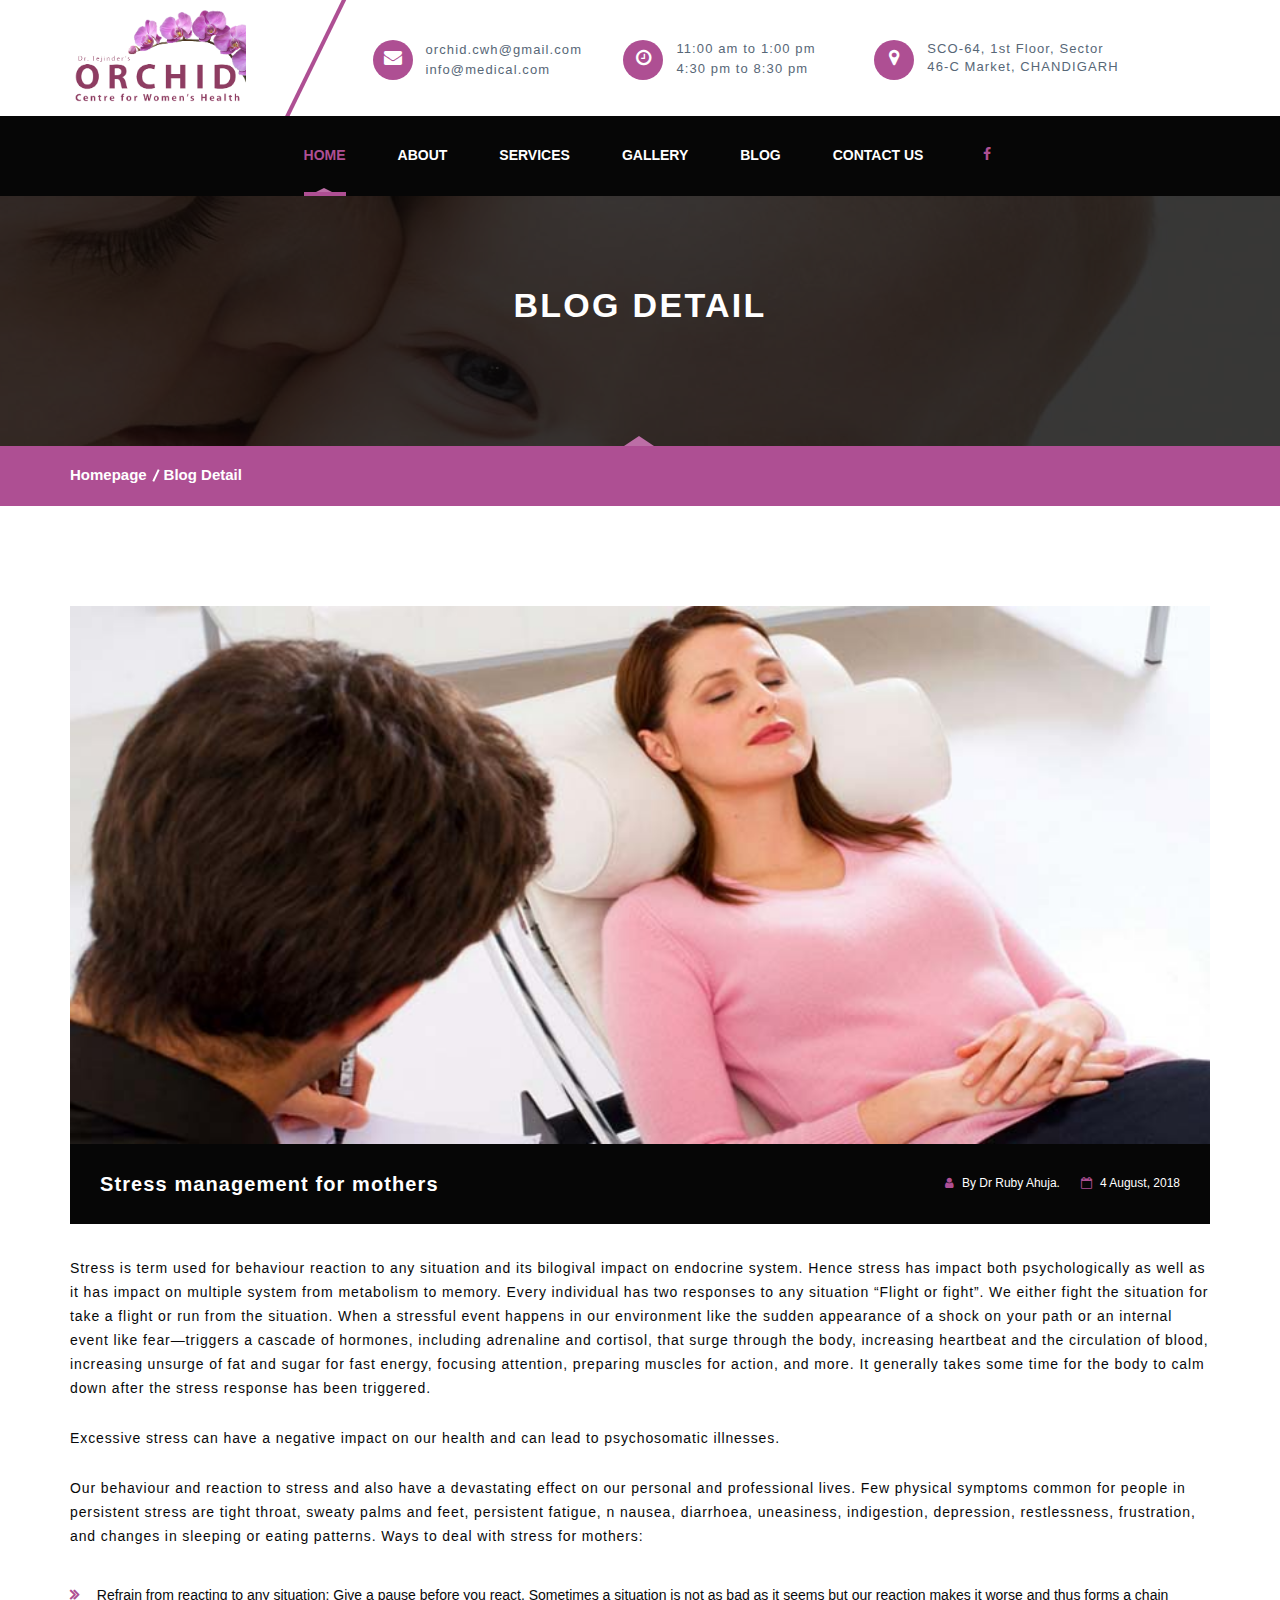
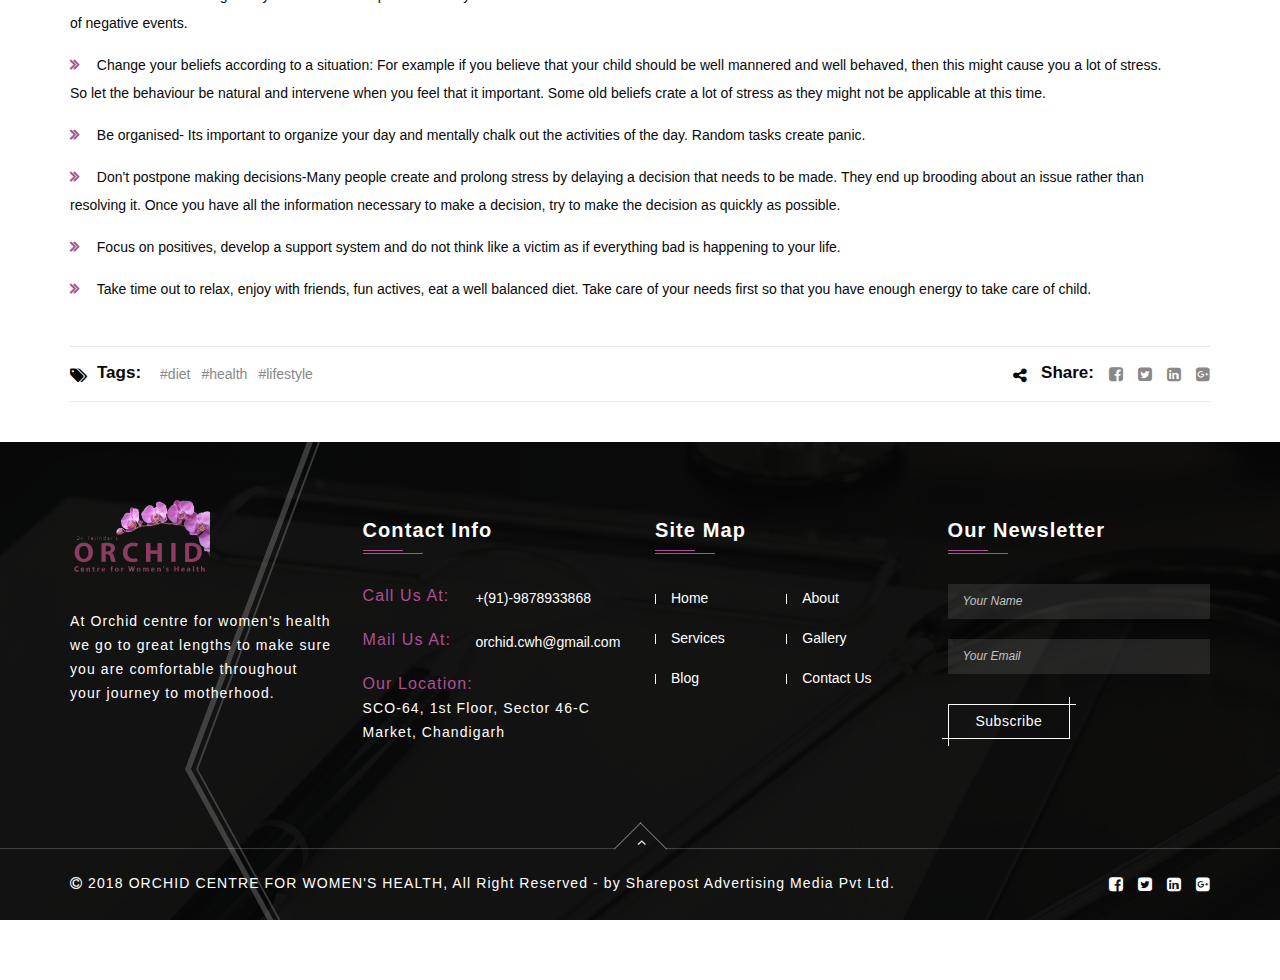
<file: blog-detail1.html>
<!DOCTYPE html>
<html lang="en">
  
<head>
    <meta charset="utf-8">
    <meta http-equiv="X-UA-Compatible" content="IE=edge">
    <meta name="viewport" content="width=device-width, initial-scale=1">
    <!-- The above 3 meta tags *must* come first in the head; any other head content must come *after* these tags -->
    <title>ORCHID Centre</title>

    <!-- Css Files -->
    <link href="css/bootstrap.css" rel="stylesheet">
    <link href="css/font-awesome.css" rel="stylesheet">
    <link href="css/flaticon.css" rel="stylesheet">
    <link href="css/slick-slider.css" rel="stylesheet">
    <link href="css/fancybox.css" rel="stylesheet">
    <link href="style.css" rel="stylesheet">
    <link href="css/color.css" rel="stylesheet">
    <link href="css/responsive.css" rel="stylesheet">
   
  </head>
  <body>
	
     <!--// Main Wrapper \\-->
    <div class="careplus-main-wrapper">

        <!--// Header \\-->
        <header id="careplus-header" class="careplus-header-one">
            
            <!--// Main Header \\-->
            <div class="careplus-main-header">
                <div class="container">
                    <div class="row">
                        <aside class="col-md-3"><a href="index.html" class="careplus-logo"><img class="logo1" src="images/logo.png" alt=""></a></aside>
                        <aside class="col-md-9">
                            <ul class="careplus-infolist">
                                <li>
                                    <i class="careplus-bgcolor-two fa fa-envelope"></i>
                                    <a href="mailto:yourdomain@name.com">orchid.cwh@gmail.com</a>
                                    <a href="mailto:yourdomain@name.com">info@medical.com</a>
                                </li>
                                <li>
                                    <i class="careplus-bgcolor-two fa fa-clock-o"></i>
                                    <span>11:00 am to 1:00 pm</span>
                                    <span>4:30 pm to 8:30 pm</span>
                                </li>
                                <li>
                                    <i class="careplus-bgcolor-two fa fa-map-marker"></i>
                                    <span>SCO-64, 1st Floor, Sector 46-C Market, CHANDIGARH</span>
                                </li>
                            </ul>
                        </aside>
                    </div>
                </div>
            </div>
            <!--// Main Header \\-->

            <!--// Navigation Section \\-->
            <div class="careplus-navigation-section careplus-bgcolor">
                <div class="container">
                    <div class="row">
                        <div class="col-md-12">
                            <div class="careplus-navinner">
                                <nav class="navbar navbar-default">
                                    <div class="navbar-header">
                                      <button type="button" class="navbar-toggle collapsed" data-toggle="collapse" data-target="#navbar-collapse-1" aria-expanded="true">
                                        <span class="sr-only">Toggle navigation</span>
                                        <span class="icon-bar"></span>
                                        <span class="icon-bar"></span>
                                        <span class="icon-bar"></span>
                                      </button>
                                    </div>
                                    <div class="collapse navbar-collapse" id="navbar-collapse-1">
                                      <ul class="nav navbar-nav">
                                        <li class="active"><a href="index.html">Home</a></li>
                                        <li><a href="about-us.html">About</a>
                                        <li><a href="department-grid.html">Services</a></li>
                                        <li><a href="shop-grid.html">Gallery</a></li>
										<li><a href="blog-grid.html">Blog</a></li>
                                        <li class="careplus-megamenu-li"><a href="contact-us.html">Contact us</a>
                                            </ul>
                                        </li>
                                      </ul>
                                    </div>
                                </nav>
                                <ul class="careplus-user-list">
                                    <li><a href="https://www.facebook.com/ORCHID_centre-for-womens-health-1383749485076286/" class="careplus-color-two fa fa-facebook"></a>
                                        <div class="careplus-cart-box"></div>
                                    </li>
                                </ul>
                            </div>
                        </div>
                    </div>
                </div>
            </div>
            <!--// Navigation Section \\-->
        </header>
        <!--// Header \\-->

		<!--// SubHeader \\-->
        <div class="careplus-subheader">
            <div class="careplus-subheader-image">
                <span class="careplus-dark-transparent"></span>
                <div class="container">
                    <div class="row">
                        <div class="col-md-12">
                            <h1>Blog Detail</h1>
                           
                        </div>
                    </div>
                </div>
            </div>
            <div class="careplus-breadcrumb">
                <div class="container">
                    <div class="row">
                        <div class="col-md-12">
                            <ul>
                                <li><a href="index.html">Homepage</a></li>
                                <li>Blog Detail</li>
                            </ul>
                        </div>
                    </div>
                </div>
            </div>
        </div>
        <!--// SubHeader \\-->

		<!--// Main Content \\-->
		<div class="careplus-main-content">

            <!--// Main section \\-->
            <div class="careplus-main-section">
                <div class="container">
                    <div class="row">

                        <div class="col-md-12">
                            <figure class="careplus-blog-thumb"><img src="extra-images/blog-detail-thumb1.jpg" alt=""></figure>
                            <div class="careplus-thumb-heading">
                                <h2>Stress management for mothers</h2>
                                <ul class="careplus-blog-option">
                                    <li><i class="fa fa-user"></i>By Dr Ruby Ahuja.</li>
                                    <li><i class="fa fa-calendar-o"></i>4 August, 2018</li>
                                </ul>
                            </div>
                            <div class="careplus-rich-editor">
                                <p>Stress is term used for behaviour reaction to any situation and its bilogival impact on endocrine system. Hence stress has impact both psychologically as well as it has impact on multiple system from metabolism to memory. Every individual has two responses to any situation “Flight or fight”. We either fight the situation for take a flight or run from the situation. When a stressful event happens in our environment like the sudden appearance of a shock on your path or an internal event like fear—triggers a cascade of hormones, including adrenaline and cortisol, that surge through the body, increasing heartbeat and the circulation of blood, increasing unsurge of fat and sugar for fast energy, focusing attention, preparing muscles for action, and more. It generally takes some time for the body to calm down after the stress response has been triggered.</p>
                                <p>Excessive stress can have a negative impact on our health and can lead to psychosomatic illnesses.</p>
                                <p>Our behaviour and reaction to stress and also have a devastating effect on our personal and professional lives. Few physical symptoms common for people in persistent stress are tight throat, sweaty palms and feet, persistent fatigue, n nausea, diarrhoea, uneasiness, indigestion, depression, restlessness, frustration, and changes in sleeping or eating patterns. Ways to deal with stress for mothers:</p>
								
				<ul class="w3l-list">
					
						<li>
							<span class="w3ls-type fa fa-angle-double-right" aria-hidden="true"></span>Refrain from reacting to any situation: Give a pause before you react. Sometimes a situation is not as bad as it seems but our reaction makes it worse and thus forms a chain of negative events.</li>
						<li>
							<span class="w3ls-type fa fa-angle-double-right" aria-hidden="true"></span>Change your beliefs according to a situation: For example if you believe that your child should be well mannered and well behaved, then this might cause you a lot of stress. So let the behaviour be natural and intervene when you feel that it important. Some old beliefs crate a lot of stress as they might not be applicable at this time. </li>
						<li>
							<span class="w3ls-type fa fa-angle-double-right" aria-hidden="true"></span>Be organised- Its important to organize your day and mentally chalk out the activities of the day. Random tasks create panic.</li>
						<li>
							<span class="w3ls-type fa fa-angle-double-right" aria-hidden="true"></span>Don't postpone making decisions-Many people create and prolong stress by delaying a decision that needs to be made. They end up brooding about an issue rather than resolving it. Once you have all the information necessary to make a decision, try to make the decision as quickly as possible. </li>
							<li>
							<span class="w3ls-type fa fa-angle-double-right" aria-hidden="true"></span>Focus on positives, develop a support system and do not think like a victim as if everything bad is happening to your life.</li>
							<li>
							<span class="w3ls-type fa fa-angle-double-right" aria-hidden="true"></span>Take time out to relax, enjoy with friends, fun actives, eat a well balanced diet. Take care of your needs first so that you have enough energy to take care of child.</li>
					</ul>
                            </div>
                            <div class="careplus-post-tags">
                              <div class="careplus-tags">
                                 <span><i class="fa fa-tags"></i>Tags:</span>
                                 <a href="404.html">#diet</a>
                                 <a href="404.html">#health</a>
                                 <a href="404.html">#lifestyle</a>
                              </div>
                              <div class="careplus-blog-social">
                                 <span><i class="fa fa-share-alt"></i>Share:</span>
                                 <ul>
                                    <li><a href="https://www.facebook.com/" class="fa fa-facebook-square"></a></li>
                                    <li><a href="https://twitter.com/login" class="fa fa-twitter-square"></a></li>
                                    <li><a href="https://pk.linkedin.com/" class="fa fa-linkedin-square"></a></li>
                                    <li><a href="https://plus.google.com/" class="fa fa-google-plus-square"></a></li>
                                 </ul>
                              </div>
                           </div>
                          
                    </div>
                </div>
            </div>
            <!--// Main section \\-->
            
        </div>
		<!--// Main Content \\-->

       <!--// Footer \\-->
        <footer id="careplus-footer" class="careplus-footer-one">
            <span class="careplus-footer-transparent"></span>
            <!--// Footer Widget \\-->
            <div class="careplus-footer-widget">
                <div class="container">
                    <div class="row">
                        <!--// Widget Contact Info \\-->
                        <aside class="col-md-3 widget widget_contact_info">
                            <a href="index.html" class="footer-logo"><img class="logo11"src="images/logo.png" alt=""></a>
                            <p>At Orchid centre for women's health we go to great lengths to make sure you are comfortable throughout your journey to motherhood.</p>
                        </aside>
                        <!--// Widget Contact Info \\-->
                      <aside class="col-md-3 widget widget_contact_info">
                               <h2 class="careplus-footer-title">Contact Info</h2>
                            <ul>
                                <li>
                                    <h6>Call Us At:</h6>
                                    <span>+(91)-9878933868</span>
                                </li>
                                <li>
                                    <h6>Mail Us At:</h6>
                                    <a href="mailto: orchid.cwh@gmail.com"> orchid.cwh@gmail.com</a>
                                </li>
								 <li>
                                    <h6>Our Location:</h6>
                                    <span> <p> SCO-64, 1st Floor, Sector 46-C Market, Chandigarh </p></span>
                                </li>
                            </ul>
                        </aside>
                        <!--// Widget Useful Link \\-->
                        <aside class="col-md-3 widget widget_useful_link">
                            <h2 class="careplus-footer-title">Site Map</h2>
                            <ul>
                                <li><a href="404.html">Home </a></li>
                                <li><a href="404.html">About</a></li>
                                <li><a href="404.html">Services</a></li>
                                <li><a href="404.html">Gallery</a></li>
                                <li><a href="404.html">Blog</a></li>
                                <li><a href="404.html">Contact Us</a></li>
                            </ul>
                        </aside>
                        <!--// Widget Useful Link \\-->

                        <!--// Widget Newsletter \\-->
                        <aside class="col-md-3 widget widget_newsletter">
                            <h2 class="careplus-footer-title">Our Newsletter</h2>
                            <form>
                                <ul>
                                    <li><input value="Your Name" onblur="if(this.value == '') { this.value ='Your Name'; }" onfocus="if(this.value =='Your Name') { this.value = ''; }" tabindex="0" type="text"></li>
                                    <li><input value="Your Email" onblur="if(this.value == '') { this.value ='Your Email'; }" onfocus="if(this.value =='Your Email') { this.value = ''; }" tabindex="0" type="email"></li>
                                    <li><label><input type="submit" value="Subscribe"><span></span></label></li>
                                </ul>
                            </form>
                        </aside>
                        <!--// Widget Newsletter \\-->

                    </div>
                </div>
            </div>
            <!--// Footer Widget \\-->

            <!--// Copy Right \\-->
            <div class="careplus-copyright">
                <div class="container">
                    <div class="row">
                        <div class="col-md-12">
                            <p><i class="fa fa-copyright"></i> 2018 ORCHID CENTRE FOR WOMEN'S HEALTH, All Right Reserved - by <a href="http://www.sharepostadvertisingmedia.com/" target="_blank">Sharepost Advertising Media Pvt Ltd.</a></p>
                            <a href="#" class="careplus-back-top"><i class="fa fa-angle-up"></i></a>
                            <ul class="careplus-footer-social">
                                <li><a href="https://www.facebook.com/" class="fa fa-facebook-square"></a></li>
                                <li><a href="https://twitter.com/login" class="fa fa-twitter-square"></a></li>
                                <li><a href="https://pk.linkedin.com/" class="fa fa-linkedin-square"></a></li>
                                <li><a href="https://plus.google.com/" class="fa fa-google-plus-square"></a></li>
                            </ul>
                        </div>
                    </div>
                </div>
            </div>
            <!--// Copy Right \\-->


        </footer>
        <!--// Footer \\-->

	<div class="clearfix"></div>
    </div>
    <!--// Main Wrapper \\-->

    <!-- Modal -->
    <div class="modal fade searchmodal" id="searchmodal" tabindex="-1" role="dialog">
        <div class="modal-dialog" role="document">
            <div class="modal-body">
                <a href="#" class="careplus-close-btn" data-dismiss="modal" aria-label="Close"><span aria-hidden="true">&times;</span></a>
                <form>
                    <input type="text" value="Type Your Keyword" onblur="if(this.value == '') { this.value ='Type Your Keyword'; }" onfocus="if(this.value =='Type Your Keyword') { this.value = ''; }">
                    <input type="submit" value="">
                    <i class="fa fa-search"></i>
                </form>
            </div>
        </div>
    </div>



	<!-- jQuery (necessary for JavaScript plugins) -->
	<script type="text/javascript" src="script/jquery.js"></script>
    <script type="text/javascript" src="script/bootstrap.min.js"></script>
    <script type="text/javascript" src="script/slick.slider.min.js"></script>
    <script type="text/javascript" src="script/isotope.min.js"></script>
    <script type="text/javascript" src="script/jquery.countdown.min.js"></script>
    <script type="text/javascript" src="script/fancybox.pack.js"></script>
    <script type="text/javascript" src="script/progressbar.js"></script>
    <script type="text/javascript" src="script/counter.js"></script>
    <script type="text/javascript" src="script/functions.js"></script>

  </body>

<!-- Mirrored from eyecix.com/html/careplus/blog-detail.html by HTTrack Website Copier/3.x [XR&CO'2014], Sat, 04 Aug 2018 05:06:41 GMT -->
</html>
</file>
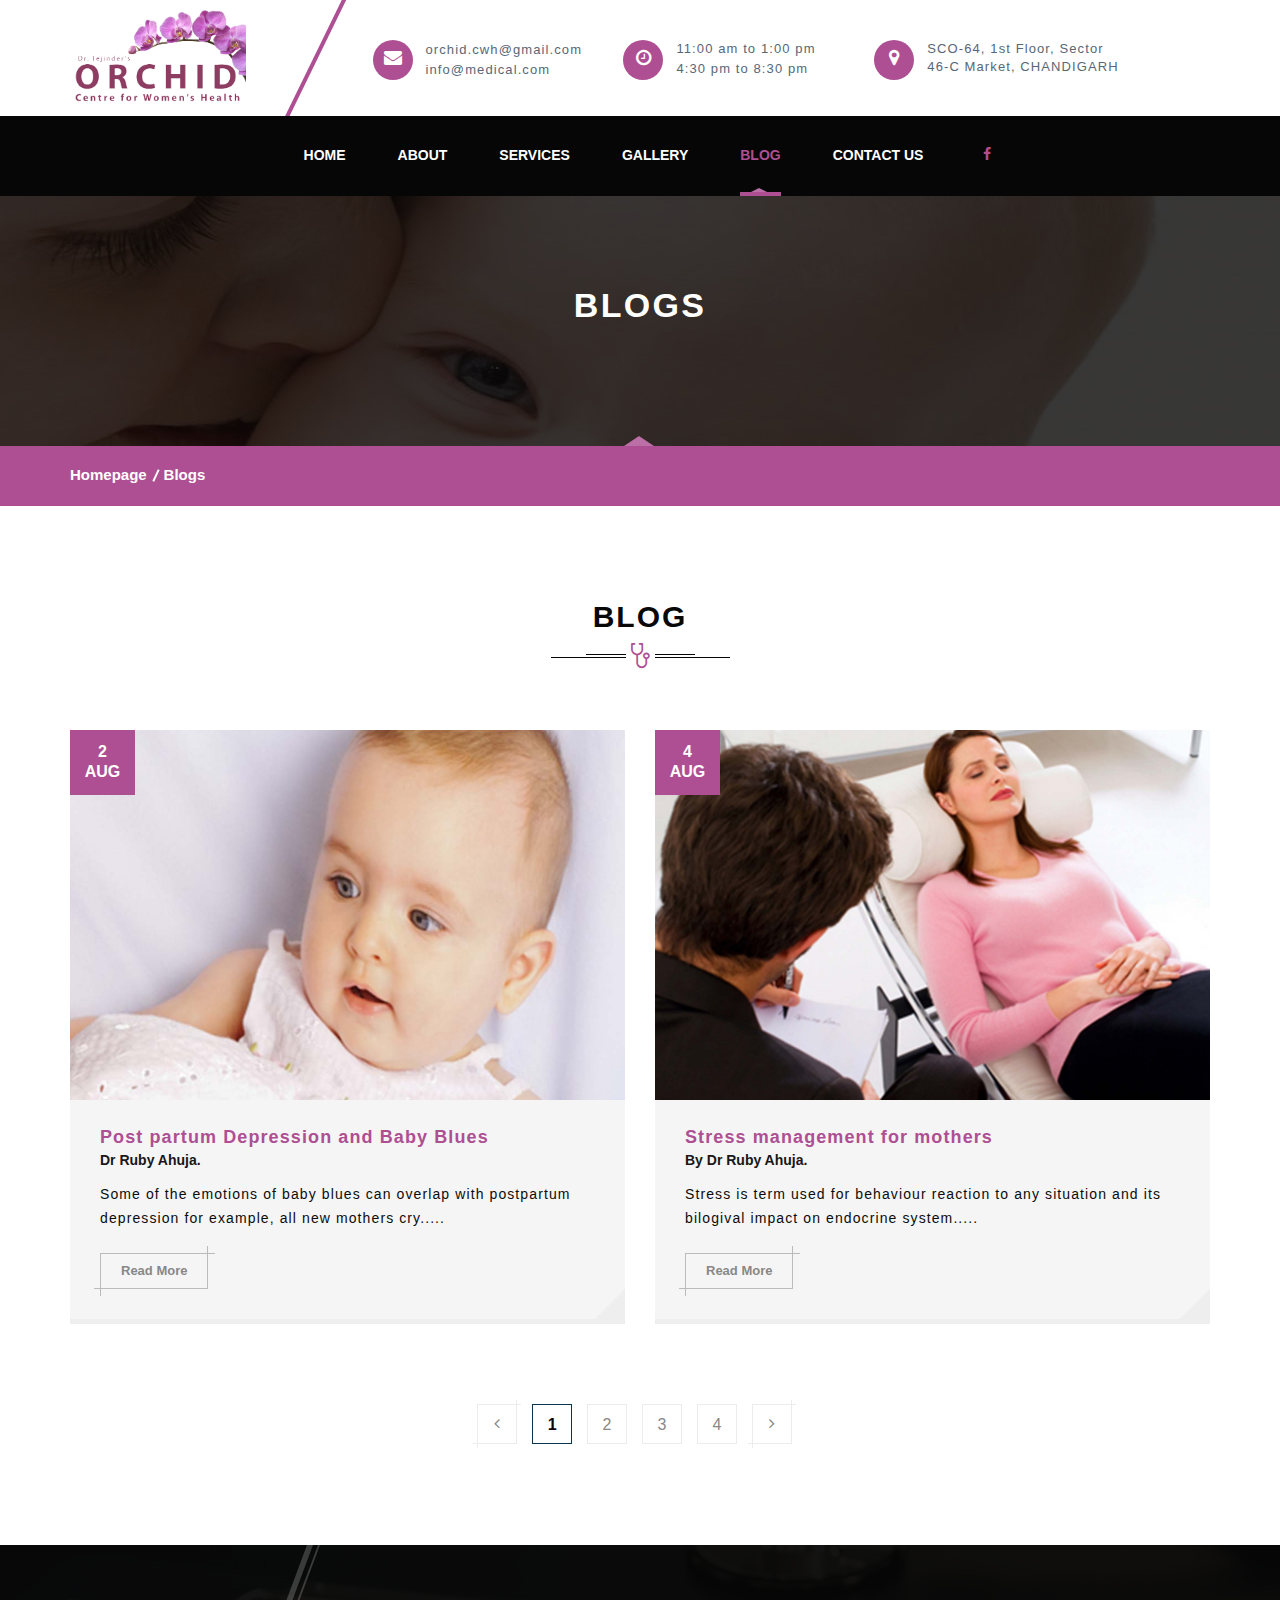
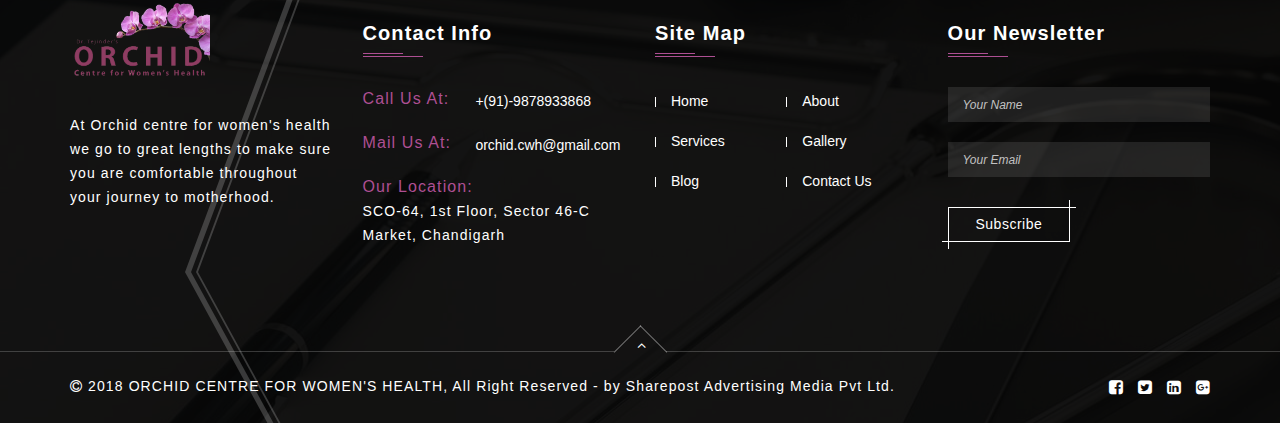
<file: blog-grid.html>
<!DOCTYPE html>
<html lang="en">
  
<!-- Mirrored from eyecix.com/html/careplus/blog-grid.html by HTTrack Website Copier/3.x [XR&CO'2014], Sat, 04 Aug 2018 05:05:39 GMT -->
<head>
    <meta charset="utf-8">
    <meta http-equiv="X-UA-Compatible" content="IE=edge">
    <meta name="viewport" content="width=device-width, initial-scale=1">
    <!-- The above 3 meta tags *must* come first in the head; any other head content must come *after* these tags -->
    <title>ORCHID Centre For Women's Health</title>

    <!-- Css Files -->
    <link href="css/bootstrap.css" rel="stylesheet">
    <link href="css/font-awesome.css" rel="stylesheet">
    <link href="css/flaticon.css" rel="stylesheet">
    <link href="css/slick-slider.css" rel="stylesheet">
    <link href="css/fancybox.css" rel="stylesheet">
    <link href="style.css" rel="stylesheet">
    <link href="css/color.css" rel="stylesheet">
    <link href="css/responsive.css" rel="stylesheet">
   
  </head>
  <body>
	
   <!--// Main Wrapper \\-->
    <div class="careplus-main-wrapper">

        <!--// Header \\-->
        <header id="careplus-header" class="careplus-header-one">
            
            <!--// Main Header \\-->
            <div class="careplus-main-header">
                <div class="container">
                    <div class="row">
                        <aside class="col-md-3"><a href="index.html" class="careplus-logo"><img class="logo1" src="images/logo.png" alt=""></a></aside>
                        <aside class="col-md-9">
                            <ul class="careplus-infolist">
                                <li>
                                    <i class="careplus-bgcolor-two fa fa-envelope"></i>
                                    <a href="mailto:yourdomain@name.com">orchid.cwh@gmail.com</a>
                                    <a href="mailto:yourdomain@name.com">info@medical.com</a>
                                </li>
                                <li>
                                    <i class="careplus-bgcolor-two fa fa-clock-o"></i>
                                    <span>11:00 am to 1:00 pm</span>
                                    <span>4:30 pm to 8:30 pm</span>
                                </li>
                                <li>
                                    <i class="careplus-bgcolor-two fa fa-map-marker"></i>
                                    <span>SCO-64, 1st Floor, Sector 46-C Market, CHANDIGARH</span>
                                </li>
                            </ul>
                        </aside>
                    </div>
                </div>
            </div>
            <!--// Main Header \\-->

            <!--// Navigation Section \\-->
            <div class="careplus-navigation-section careplus-bgcolor">
                <div class="container">
                    <div class="row">
                        <div class="col-md-12">
                            <div class="careplus-navinner">
                                <nav class="navbar navbar-default">
                                    <div class="navbar-header">
                                      <button type="button" class="navbar-toggle collapsed" data-toggle="collapse" data-target="#navbar-collapse-1" aria-expanded="true">
                                        <span class="sr-only">Toggle navigation</span>
                                        <span class="icon-bar"></span>
                                        <span class="icon-bar"></span>
                                        <span class="icon-bar"></span>
                                      </button>
                                    </div>
                                    <div class="collapse navbar-collapse" id="navbar-collapse-1">
                                      <ul class="nav navbar-nav">
                                        <li><a href="index.html">Home</a></li>
                                        <li><a href="about-us.html">About</a>
                                        <li><a href="services.html">Services</a></li>
                                        <li><a href="gallery.html">Gallery</a></li>
										<li class="active"><a href="blog-grid.html">Blog</a></li>
                                        <li class="careplus-megamenu-li"><a href="contact-us.html">Contact us</a>
                                        </li>
                                      </ul>
                                    </div>
                                </nav>
                                <ul class="careplus-user-list">
                                    <li><a href="https://www.facebook.com/ORCHID_centre-for-womens-health-1383749485076286/" class="careplus-color-two fa fa-facebook"></a>
                                        <div class="careplus-cart-box"></div>
                                    </li>
                                </ul>
                            </div>
                        </div>
                    </div>
                </div>
            </div>
            <!--// Navigation Section \\-->

        </header>
        <!--// Header \\-->

		<!--// SubHeader \\-->
        <div class="careplus-subheader">
            <div class="careplus-subheader-image">
                <span class="careplus-dark-transparent"></span>
                <div class="container">
                    <div class="row">
                        <div class="col-md-12">
                            <h1>Blogs</h1>
                        </div>
                    </div>
                </div>
            </div>
            <div class="careplus-breadcrumb">
                <div class="container">
                    <div class="row">
                        <div class="col-md-12">
                            <ul>
                                <li><a href="index.html">Homepage</a></li>
                                <li>Blogs</li>
                            </ul>
                        </div>
                    </div>
                </div>
            </div>
        </div>
        <!--// SubHeader \\-->

		<!--// Main Content \\-->
		<div class="careplus-main-content">

            <!--// Main Section \\-->
            <div class="careplus-main-section">
                <div class="container">
                    <div class="row">
                        
                        <div class="col-md-12">
						<div class="careplus-fancy-title">
                                <h2>Blog</h2>
                                <span><small></small><i class="icon-tool5"></i></span>
                            </div>
                            <div class="careplus-blog careplus-blog-grid">
                                <ul class="row">
                                    <li class="col-md-6">
                                        <figure><a href="blog-detail.html"><img src="extra-images/blog-grid-img1.jpg" alt=""><span><i class="fa fa-link"></i><small></small></span></a>
                                            <time datetime="2008-02-14 20:00">2 AUG</time>
                                        </figure>
                                        <div class="careplus-blog-grid-text">
                                            <h5><a href="blog-detail.html">Post partum Depression and Baby Blues</a></h5>
                                            <ul class="careplus-blog-grid-option">
                                                <li><a href="#">Dr Ruby Ahuja.</a></li>
                                            </ul>
                                            <p>Some of the emotions of baby blues can overlap with postpartum depression for example, all new mothers cry.....</p>
                                            <a href="blog-detail.html" class="careplus-readmore-btn">Read More <span></span></a>
                                        </div>
                                    </li>
                                    <li class="col-md-6">
                                        <figure><a href="blog-detail1.html"><img src="extra-images/blog-grid-img2.jpg" alt=""><span><i class="fa fa-link"></i><small></small></span></a>
                                            <time datetime="2008-02-14 20:00">4 AUG</time>
                                        </figure>
                                        <div class="careplus-blog-grid-text">
                                            <h5><a href="blog-detail.html">Stress management for mothers</a></h5>
                                            <ul class="careplus-blog-grid-option">
                                                <li><a href="#">By Dr Ruby Ahuja.</a></li>
                                            </ul>
                                            <p>Stress is term used for behaviour reaction to any situation and its bilogival impact on endocrine system.....</p>
                                            <a href="blog-detail1.html" class="careplus-readmore-btn">Read More <span></span></a>
                                        </div>
                                    </li>
                                </ul>
                            </div>
                            <!--// Pagination \\-->
                            <div class="careplus-pagination">
                              <ul class="page-numbers">
                                 <li><a class="previous page-numbers" href="404.html"><span aria-label="Next"><i class="fa fa-angle-left"></i></span></a></li>
                                 <li><span class="page-numbers current">1</span></li>
                                 <li><a class="page-numbers" href="#">2</a></li>
                                 <li><a class="page-numbers" href="#">3</a></li>
                                 <li><a class="page-numbers" href="#">4</a></li>
                                 <li><a class="next page-numbers" href="#"><span aria-label="Next"><i class="fa fa-angle-right"></i></span></a></li>
                              </ul>
                            </div>
                            <!--// Pagination \\-->
                        </div>

                    </div>
                </div>
            </div>
            <!--// Main Section \\-->
            
        </div>
		<!--// Main Content \\-->

         <!--// Footer \\-->
        <footer id="careplus-footer" class="careplus-footer-one">
            <span class="careplus-footer-transparent"></span>
            <!--// Footer Widget \\-->
            <div class="careplus-footer-widget">
                <div class="container">
                    <div class="row">
                        <!--// Widget Contact Info \\-->
                        <aside class="col-md-3 widget widget_contact_info">
                            <a href="index.html" class="footer-logo"><img class="logo11"src="images/logo.png" alt=""></a>
                            <p>At Orchid centre for women's health we go to great lengths to make sure you are comfortable throughout your journey to motherhood.</p>
                        </aside>
                        <!--// Widget Contact Info \\-->
                      <aside class="col-md-3 widget widget_contact_info">
                               <h2 class="careplus-footer-title">Contact Info</h2>
                            <ul>
                                <li>
                                    <h6>Call Us At:</h6>
                                    <span>+(91)-9878933868</span>
                                </li>
                                <li>
                                    <h6>Mail Us At:</h6>
                                    <a href="mailto: orchid.cwh@gmail.com"> orchid.cwh@gmail.com</a>
                                </li>
								 <li>
                                    <h6>Our Location:</h6>
                                    <span> <p> SCO-64, 1st Floor, Sector 46-C Market, Chandigarh </p></span>
                                </li>
                            </ul>
                        </aside>
                        <!--// Widget Useful Link \\-->
                        <aside class="col-md-3 widget widget_useful_link">
                            <h2 class="careplus-footer-title">Site Map</h2>
                          <ul>
                                <li><a href="index.html">Home </a></li>
                                <li><a href="about-us.html">About</a></li>
                                <li><a href="services.html">Services</a></li>
                                <li><a href="gallery.html">Gallery</a></li>
                                <li><a href="blog-grid.html">Blog</a></li>
                                <li><a href="contact-us.html">Contact Us</a></li>
                            </ul>
                        </aside>
                        <!--// Widget Useful Link \\-->

                        <!--// Widget Newsletter \\-->
                        <aside class="col-md-3 widget widget_newsletter">
                            <h2 class="careplus-footer-title">Our Newsletter</h2>
                            <form>
                                <ul>
                                    <li><input value="Your Name" onblur="if(this.value == '') { this.value ='Your Name'; }" onfocus="if(this.value =='Your Name') { this.value = ''; }" tabindex="0" type="text"></li>
                                    <li><input value="Your Email" onblur="if(this.value == '') { this.value ='Your Email'; }" onfocus="if(this.value =='Your Email') { this.value = ''; }" tabindex="0" type="email"></li>
                                    <li><label><input type="submit" value="Subscribe"><span></span></label></li>
                                </ul>
                            </form>
                        </aside>
                        <!--// Widget Newsletter \\-->

                    </div>
                </div>
            </div>
            <!--// Footer Widget \\-->

            <!--// Copy Right \\-->
            <div class="careplus-copyright">
                <div class="container">
                    <div class="row">
                        <div class="col-md-12">
                            <p><i class="fa fa-copyright"></i> 2018 ORCHID CENTRE FOR WOMEN'S HEALTH, All Right Reserved - by <a href="http://www.sharepostadvertisingmedia.com/" target="_blank">Sharepost Advertising Media Pvt Ltd.</a></p>
                            <a href="#" class="careplus-back-top"><i class="fa fa-angle-up"></i></a>
                            <ul class="careplus-footer-social">
                                <li><a href="https://www.facebook.com/ORCHID_centre-for-womens-health-1383749485076286/" class="fa fa-facebook-square"></a></li>
                                <li><a href="https://twitter.com/login" class="fa fa-twitter-square"></a></li>
                                <li><a href="https://pk.linkedin.com/" class="fa fa-linkedin-square"></a></li>
                                <li><a href="https://plus.google.com/" class="fa fa-google-plus-square"></a></li>
                            </ul>
                        </div>
                    </div>
                </div>
            </div>
            <!--// Copy Right \\-->


        </footer>
        <!--// Footer \\-->

	<div class="clearfix"></div>
    </div>
    <!--// Main Wrapper \\-->

    <!-- Modal -->
    <div class="modal fade searchmodal" id="searchmodal" tabindex="-1" role="dialog">
        <div class="modal-dialog" role="document">
            <div class="modal-body">
                <a href="#" class="careplus-close-btn" data-dismiss="modal" aria-label="Close"><span aria-hidden="true">&times;</span></a>
                <form>
                    <input type="text" value="Type Your Keyword" onblur="if(this.value == '') { this.value ='Type Your Keyword'; }" onfocus="if(this.value =='Type Your Keyword') { this.value = ''; }">
                    <input type="submit" value="">
                    <i class="fa fa-search"></i>
                </form>
            </div>
        </div>
    </div>



	<!-- jQuery (necessary for JavaScript plugins) -->
	<script type="text/javascript" src="script/jquery.js"></script>
    <script type="text/javascript" src="script/bootstrap.min.js"></script>
    <script type="text/javascript" src="script/slick.slider.min.js"></script>
    <script type="text/javascript" src="script/isotope.min.js"></script>
    <script type="text/javascript" src="script/jquery.countdown.min.js"></script>
    <script type="text/javascript" src="script/fancybox.pack.js"></script>
    <script type="text/javascript" src="script/progressbar.js"></script>
    <script type="text/javascript" src="script/counter.js"></script>
    <script type="text/javascript" src="script/functions.js"></script>

  </body>

<!-- Mirrored from eyecix.com/html/careplus/blog-grid.html by HTTrack Website Copier/3.x [XR&CO'2014], Sat, 04 Aug 2018 05:06:01 GMT -->
</html>
</file>
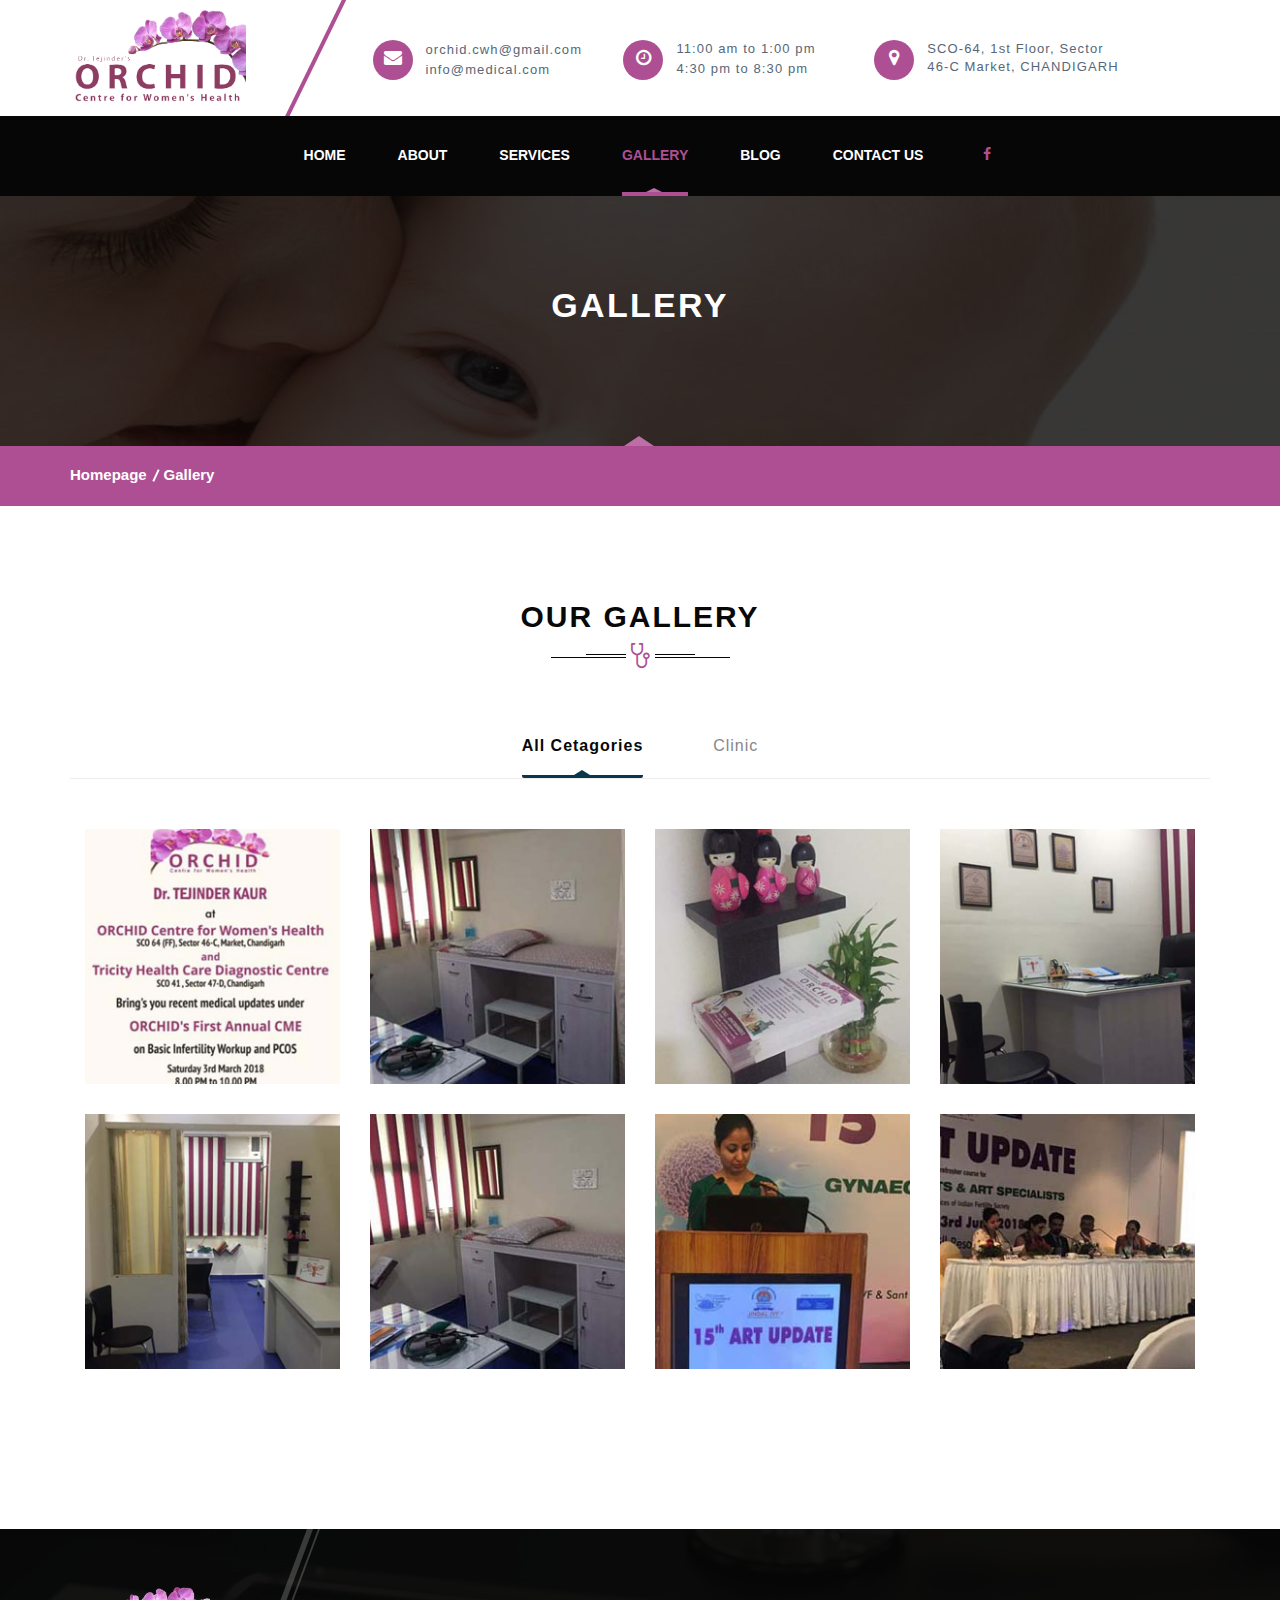
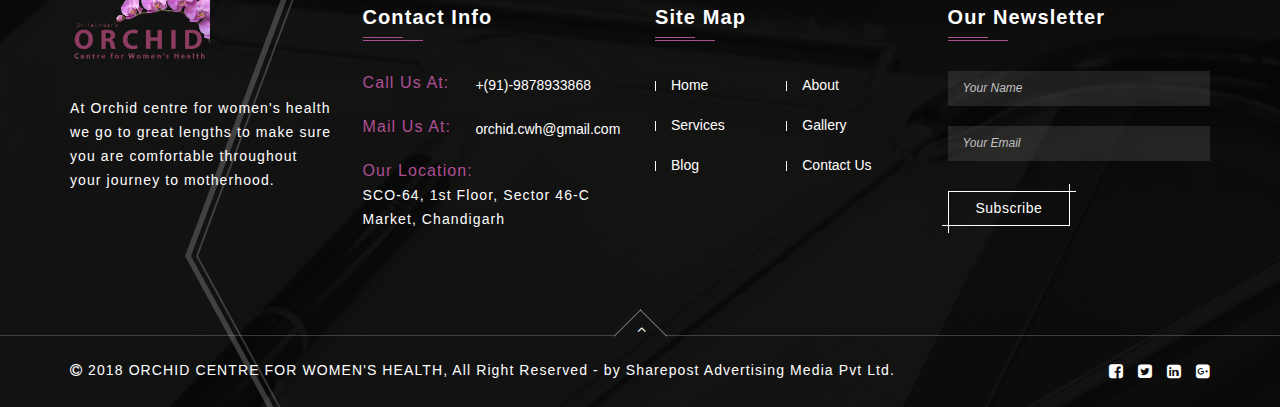
<file: gallery.html>
<!DOCTYPE html>
<html lang="en">

<head>
    <meta charset="utf-8">
    <meta http-equiv="X-UA-Compatible" content="IE=edge">
    <meta name="viewport" content="width=device-width, initial-scale=1">
    <!-- The above 3 meta tags *must* come first in the head; any other head content must come *after* these tags -->
    <title>ORCHID Centre For Women's Health</title>

    <!-- Css Files -->
    <link href="css/bootstrap.css" rel="stylesheet">
    <link href="css/font-awesome.css" rel="stylesheet">
    <link href="css/flaticon.css" rel="stylesheet">
    <link href="css/slick-slider.css" rel="stylesheet">
    <link href="css/fancybox.css" rel="stylesheet">
    <link href="style.css" rel="stylesheet">
    <link href="css/color.css" rel="stylesheet">
    <link href="css/responsive.css" rel="stylesheet">
   
  </head>
  <body>
	
    <!--// Main Wrapper \\-->
    <div class="careplus-main-wrapper">

        <!--// Header \\-->
        <header id="careplus-header" class="careplus-header-one">
            
            <!--// Main Header \\-->
            <div class="careplus-main-header">
                <div class="container">
                    <div class="row">
                        <aside class="col-md-3"><a href="index.html" class="careplus-logo"><img class="logo1" src="images/logo.png" alt=""></a></aside>
                        <aside class="col-md-9">
                            <ul class="careplus-infolist">
                                <li>
                                    <i class="careplus-bgcolor-two fa fa-envelope"></i>
                                    <a href="mailto:yourdomain@name.com">orchid.cwh@gmail.com</a>
                                    <a href="mailto:yourdomain@name.com">info@medical.com</a>
                                </li>
                                <li>
                                    <i class="careplus-bgcolor-two fa fa-clock-o"></i>
                                    <span>11:00 am to 1:00 pm</span>
                                    <span>4:30 pm to 8:30 pm</span>
                                </li>
                                <li>
                                    <i class="careplus-bgcolor-two fa fa-map-marker"></i>
                                    <span>SCO-64, 1st Floor, Sector 46-C Market, CHANDIGARH</span>
                                </li>
                            </ul>
                        </aside>
                    </div>
                </div>
            </div>
            <!--// Main Header \\-->

            <!--// Navigation Section \\-->
            <div class="careplus-navigation-section careplus-bgcolor">
                <div class="container">
                    <div class="row">
                        <div class="col-md-12">
                            <div class="careplus-navinner">
                                <nav class="navbar navbar-default">
                                    <div class="navbar-header">
                                      <button type="button" class="navbar-toggle collapsed" data-toggle="collapse" data-target="#navbar-collapse-1" aria-expanded="true">
                                        <span class="sr-only">Toggle navigation</span>
                                        <span class="icon-bar"></span>
                                        <span class="icon-bar"></span>
                                        <span class="icon-bar"></span>
                                      </button>
                                    </div>
                                    <div class="collapse navbar-collapse" id="navbar-collapse-1">
                                      <ul class="nav navbar-nav">
                                        <li><a href="index.html">Home</a></li>
                                        <li><a href="about-us.html">About</a>
                                        <li><a href="services.html">Services</a></li>
                                        <li class="active"><a href="gallery.html">Gallery</a></li>
										<li><a href="blog-grid.html">Blog</a></li>
                                        <li class="careplus-megamenu-li"><a href="contact-us.html">Contact us</a>
                                    </div>
                                </nav>
                                <ul class="careplus-user-list">
                                    <li><a href="https://www.facebook.com/ORCHID_centre-for-womens-health-1383749485076286/" class="careplus-color-two fa fa-facebook"></a>
                                        <div class="careplus-cart-box"></div>
                                    </li>
                                </ul>
                            </div>
                        </div>
                    </div>
                </div>
            </div>
            <!--// Navigation Section \\-->

        </header>
        <!--// Header \\-->

		<!--// SubHeader \\-->
        <div class="careplus-subheader">
            <div class="careplus-subheader-image">
                <span class="careplus-dark-transparent"></span>
                <div class="container">
                    <div class="row">
                        <div class="col-md-12">
                            <h1>Gallery</h1>

                        </div>
                    </div>
                </div>
            </div>
            <div class="careplus-breadcrumb">
                <div class="container">
                    <div class="row">
                        <div class="col-md-12">
                            <ul>
                                <li><a href="index.html">Homepage</a></li>
                                <li>Gallery</li>
                            </ul>
                        </div>
                    </div>
                </div>
            </div>
        </div>
        <!--// SubHeader \\-->

		<!--// Main Content \\-->
		<div class="careplus-main-content">

              <!--// Main Section \\-->
            <div class="careplus-main-section careplus-gallery-full">
                <div class="container">
                    <div class="row">

                        <div class="col-md-12">
                            <div class="careplus-fancy-title">
                                <h2>Our Gallery</h2>
                                <span><small></small><i class="icon-tool5"></i></span>
                            </div>
                            <div class="careplus-gallery-filterable">
                                <ul class="filters-button-group">
                                    <li><a data-filter="*" class="is-checked" href="javascript:void(0)">All Cetagories</a></li>
                                   
                                    <li><a data-filter=".dental" href="javascript:void(0)">Clinic</a></li>
                                </ul>
                            </div>
                            <div class="careplus-gallery careplus-plane-gallery careplus-plane-gallery-filtrable">
                                <ul class="row">
                                    <li class="col-md-3 element-item maternity skin-care">
                                        <figure>
                                            <a href="extra-images/modern-gallery-img1.jpg"><img src="extra-images/modern-gallery-img1.jpg" alt=""></a>
                                            <span></span>
                                            <figcaption>
                                                <a data-fancybox-group="group" href="extra-images/modern-gallery-img1.jpg" class="fancybox fa fa-arrows"></a>
                                                <h6></h6>
                                            </figcaption>
                                        </figure>
                                    </li>
                                    <li class="col-md-3 element-item skin-care">
                                        <figure>
                                            <a href="extra-images/modern-gallery-img2.jpg"><img src="extra-images/modern-gallery-img2.jpg" alt=""></a>
                                            <span></span>
                                            <figcaption>
                                                <a data-fancybox-group="group" href="extra-images/modern-gallery-img2.jpg" class="fancybox fa fa-arrows"></a>
                                                <h6></h6>
                                            </figcaption>
                                        </figure>
                                    </li>
                                    <li class="col-md-3 element-item dental pediatrics">
                                        <figure>
                                            <a href="extra-images/modern-gallery-img3.jpg"><img src="extra-images/modern-gallery-img3.jpg" alt=""></a>
                                            <span></span>
                                            <figcaption>
                                                <a data-fancybox-group="group" href="extra-images/modern-gallery-img3.jpg" class="fancybox fa fa-arrows"></a>
                                                <h6></h6>
                                            </figcaption>
                                        </figure>
                                    </li>
                                    <li class="col-md-3 element-item skin-care dental maternity">
                                        <figure>
                                            <a href="extra-images/modern-gallery-img4.jpg"><img src="extra-images/modern-gallery-img4.jpg" alt=""></a>
                                            <span></span>
                                            <figcaption>
                                                <a data-fancybox-group="group" href="extra-images/modern-gallery-img4.jpg" class="fancybox fa fa-arrows"></a>
                                                <h6></h6>
                                            </figcaption>
                                        </figure>
                                    </li>
                                    <li class="col-md-3 element-item pediatrics skin-care">
                                        <figure>
                                            <a href="extra-images/modern-gallery-img5.jpg"><img src="extra-images/modern-gallery-img5.jpg" alt=""></a>
                                            <span></span>
                                            <figcaption>
                                                <a data-fancybox-group="group" href="extra-images/modern-gallery-img5.jpg" class="fancybox fa fa-arrows"></a>
                                                <h6></h6>
                                            </figcaption>
                                        </figure>
                                    </li>
                                    <li class="col-md-3 element-item dental">
                                        <figure>
                                            <a href="extra-images/modern-gallery-img6.jpg"><img src="extra-images/modern-gallery-img6.jpg" alt=""></a>
                                            <span></span>
                                            <figcaption>
                                                <a data-fancybox-group="group" href="extra-images/modern-gallery-img6.jpg" class="fancybox fa fa-arrows"></a>
                                                <h6></h6>
                                            </figcaption>
                                        </figure>
                                    </li>
                                    <li class="col-md-3 element-item pediatrics">
                                        <figure>
                                            <a href="extra-images/modern-gallery-img7.jpg"><img src="extra-images/modern-gallery-img7.jpg" alt=""></a>
                                            <span></span>
                                            <figcaption>
                                                <a data-fancybox-group="group" href="extra-images/modern-gallery-img7.jpg" class="fancybox fa fa-arrows"></a>
                                                <h6></h6>
                                            </figcaption>
                                        </figure>
                                    </li>
                                    <li class="col-md-3 element-item maternity pediatrics">
                                        <figure>
                                            <a href="extra-images/modern-gallery-img8.jpg"><img src="extra-images/modern-gallery-img8.jpg" alt=""></a>
                                            <span></span>
                                            <figcaption>
                                                <a data-fancybox-group="group" href="extra-images/modern-gallery-img8.jpg" class="fancybox fa fa-arrows"></a>
                                                <h6></h6>
                                            </figcaption>
                                        </figure>
                                    </li>
                                </ul>
                            </div>
                        </div>

                    </div>
                </div>
            </div>
            <!--// Main Section \\-->
            
        </div>
		<!--// Main Content \\-->

        <!--// Footer \\-->
        <footer id="careplus-footer" class="careplus-footer-one">
            <span class="careplus-footer-transparent"></span>
            <!--// Footer Widget \\-->
            <div class="careplus-footer-widget">
                <div class="container">
                    <div class="row">
                        <!--// Widget Contact Info \\-->
                        <aside class="col-md-3 widget widget_contact_info">
                            <a href="index.html" class="footer-logo"><img class="logo11"src="images/logo.png" alt=""></a>
                            <p>At Orchid centre for women's health we go to great lengths to make sure you are comfortable throughout your journey to motherhood.</p>
                        </aside>
                        <!--// Widget Contact Info \\-->
                      <aside class="col-md-3 widget widget_contact_info">
                               <h2 class="careplus-footer-title">Contact Info</h2>
                            <ul>
                                <li>
                                    <h6>Call Us At:</h6>
                                    <span>+(91)-9878933868</span>
                                </li>
                                <li>
                                    <h6>Mail Us At:</h6>
                                    <a href="mailto: orchid.cwh@gmail.com"> orchid.cwh@gmail.com</a>
                                </li>
								 <li>
                                    <h6>Our Location:</h6>
                                    <span> <p> SCO-64, 1st Floor, Sector 46-C Market, Chandigarh </p></span>
                                </li>
                            </ul>
                        </aside>
                        <!--// Widget Useful Link \\-->
                        <aside class="col-md-3 widget widget_useful_link">
                            <h2 class="careplus-footer-title">Site Map</h2>
                           <ul>
                                <li><a href="index.html">Home </a></li>
                                <li><a href="about-us.html">About</a></li>
                                <li><a href="services.html">Services</a></li>
                                <li><a href="gallery.html">Gallery</a></li>
                                <li><a href="blog-grid.html">Blog</a></li>
                                <li><a href="contact-us.html">Contact Us</a></li>
                            </ul>
                        </aside>
                        <!--// Widget Useful Link \\-->

                        <!--// Widget Newsletter \\-->
                        <aside class="col-md-3 widget widget_newsletter">
                            <h2 class="careplus-footer-title">Our Newsletter</h2>
                            <form>
                                <ul>
                                    <li><input value="Your Name" onblur="if(this.value == '') { this.value ='Your Name'; }" onfocus="if(this.value =='Your Name') { this.value = ''; }" tabindex="0" type="text"></li>
                                    <li><input value="Your Email" onblur="if(this.value == '') { this.value ='Your Email'; }" onfocus="if(this.value =='Your Email') { this.value = ''; }" tabindex="0" type="email"></li>
                                    <li><label><input type="submit" value="Subscribe"><span></span></label></li>
                                </ul>
                            </form>
                        </aside>
                        <!--// Widget Newsletter \\-->

                    </div>
                </div>
            </div>
            <!--// Footer Widget \\-->

            <!--// Copy Right \\-->
            <div class="careplus-copyright">
                <div class="container">
                    <div class="row">
                        <div class="col-md-12">
                            <p><i class="fa fa-copyright"></i> 2018 ORCHID CENTRE FOR WOMEN'S HEALTH, All Right Reserved - by <a href="http://www.sharepostadvertisingmedia.com/" target="_blank">Sharepost Advertising Media Pvt Ltd.</a></p>
                            <a href="#" class="careplus-back-top"><i class="fa fa-angle-up"></i></a>
                            <ul class="careplus-footer-social">
                                <li><a href="https://www.facebook.com/ORCHID_centre-for-womens-health-1383749485076286/" class="fa fa-facebook-square"></a></li>
                                <li><a href="https://twitter.com/login" class="fa fa-twitter-square"></a></li>
                                <li><a href="https://pk.linkedin.com/" class="fa fa-linkedin-square"></a></li>
                                <li><a href="https://plus.google.com/" class="fa fa-google-plus-square"></a></li>
                            </ul>
                        </div>
                    </div>
                </div>
            </div>
            <!--// Copy Right \\-->
        </footer>
        <!--// Footer \\-->

	<div class="clearfix"></div>
    </div>
    <!--// Main Wrapper \\-->

    <!-- Modal -->
    <div class="modal fade searchmodal" id="searchmodal" tabindex="-1" role="dialog">
        <div class="modal-dialog" role="document">
            <div class="modal-body">
                <a href="#" class="careplus-close-btn" data-dismiss="modal" aria-label="Close"><span aria-hidden="true">&times;</span></a>
                <form>
                    <input type="text" value="Type Your Keyword" onblur="if(this.value == '') { this.value ='Type Your Keyword'; }" onfocus="if(this.value =='Type Your Keyword') { this.value = ''; }">
                    <input type="submit" value="">
                    <i class="fa fa-search"></i>
                </form>
            </div>
        </div>
    </div>



	<!-- jQuery (necessary for JavaScript plugins) -->
	<script type="text/javascript" src="script/jquery.js"></script>
    <script type="text/javascript" src="script/bootstrap.min.js"></script>
    <script type="text/javascript" src="script/slick.slider.min.js"></script>
    <script type="text/javascript" src="script/isotope.min.js"></script>
    <script type="text/javascript" src="script/jquery.countdown.min.js"></script>
    <script type="text/javascript" src="script/fancybox.pack.js"></script>
    <script type="text/javascript" src="script/progressbar.js"></script>
    <script type="text/javascript" src="script/counter.js"></script>
    <script type="text/javascript" src="script/functions.js"></script>

  </body>

<!-- Mirrored from eyecix.com/html/careplus/shop-grid.html by HTTrack Website Copier/3.x [XR&CO'2014], Sat, 04 Aug 2018 05:07:47 GMT -->
</html>
</file>
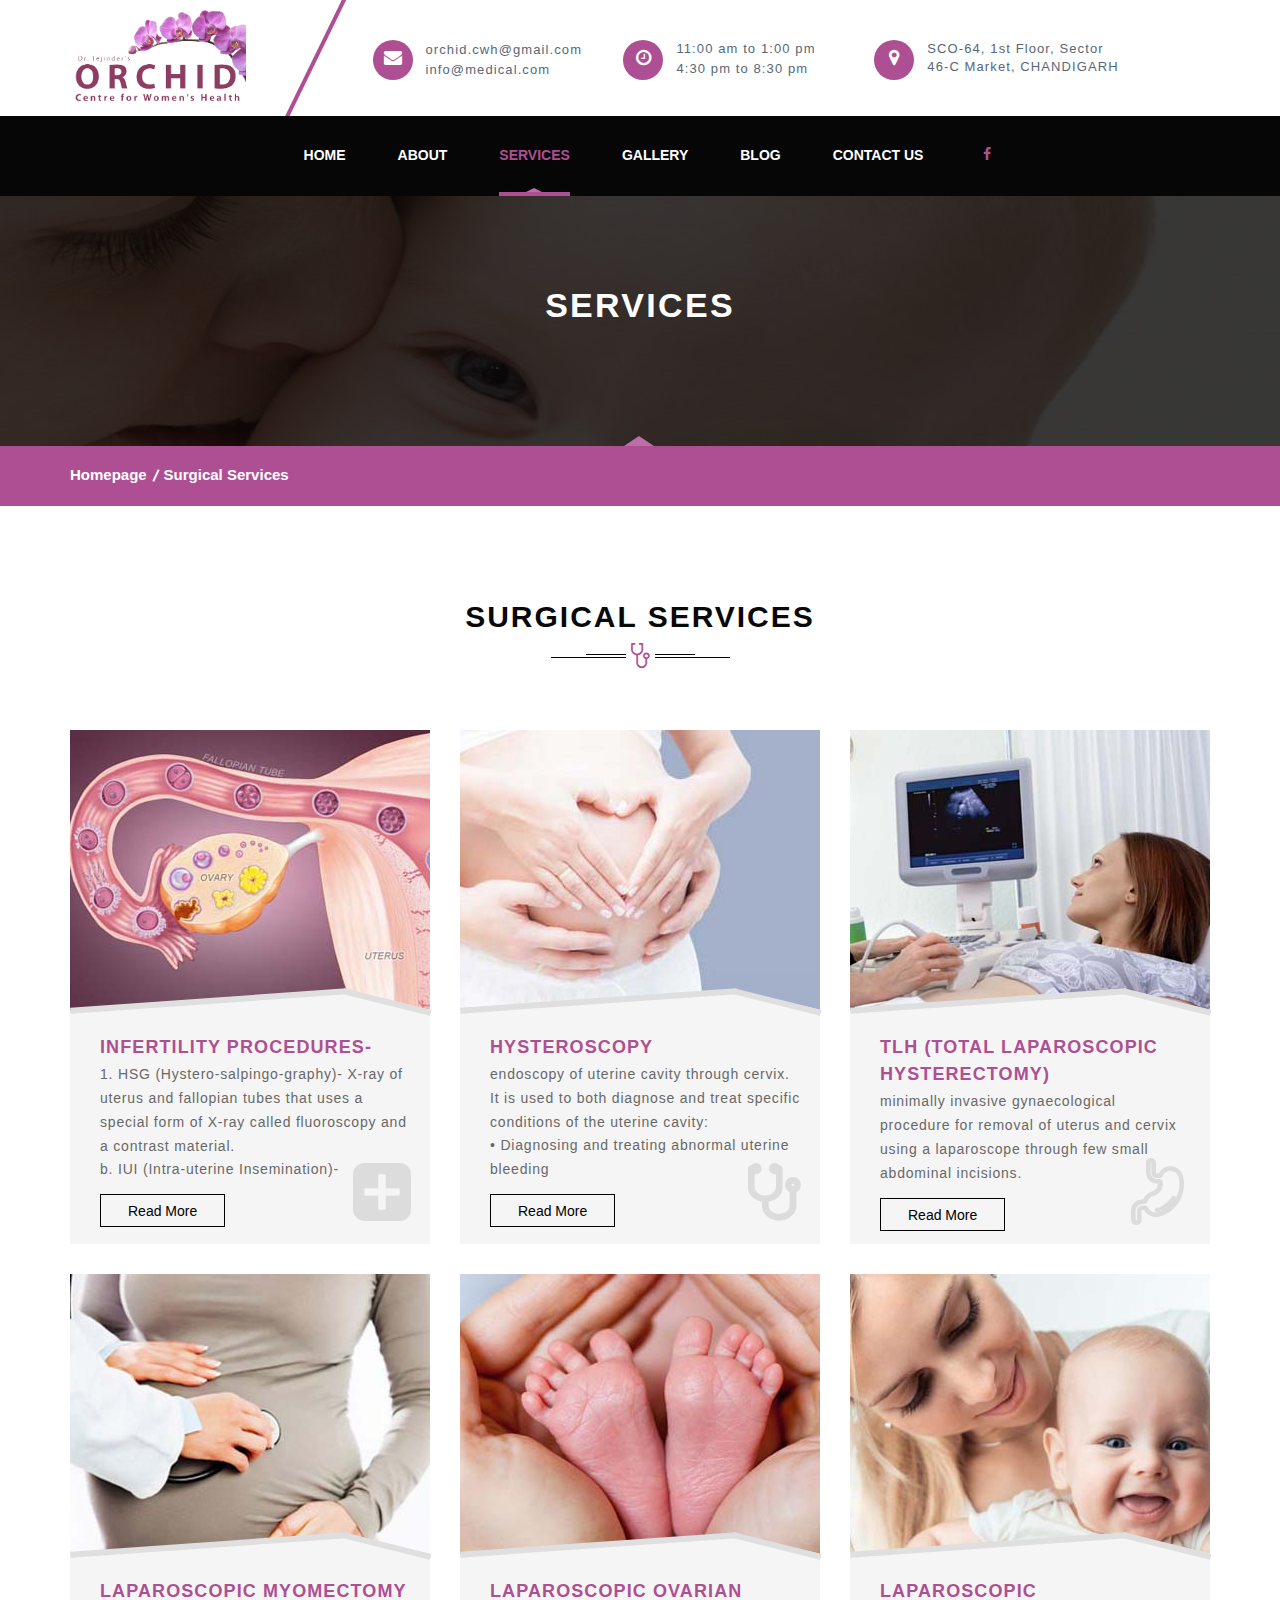
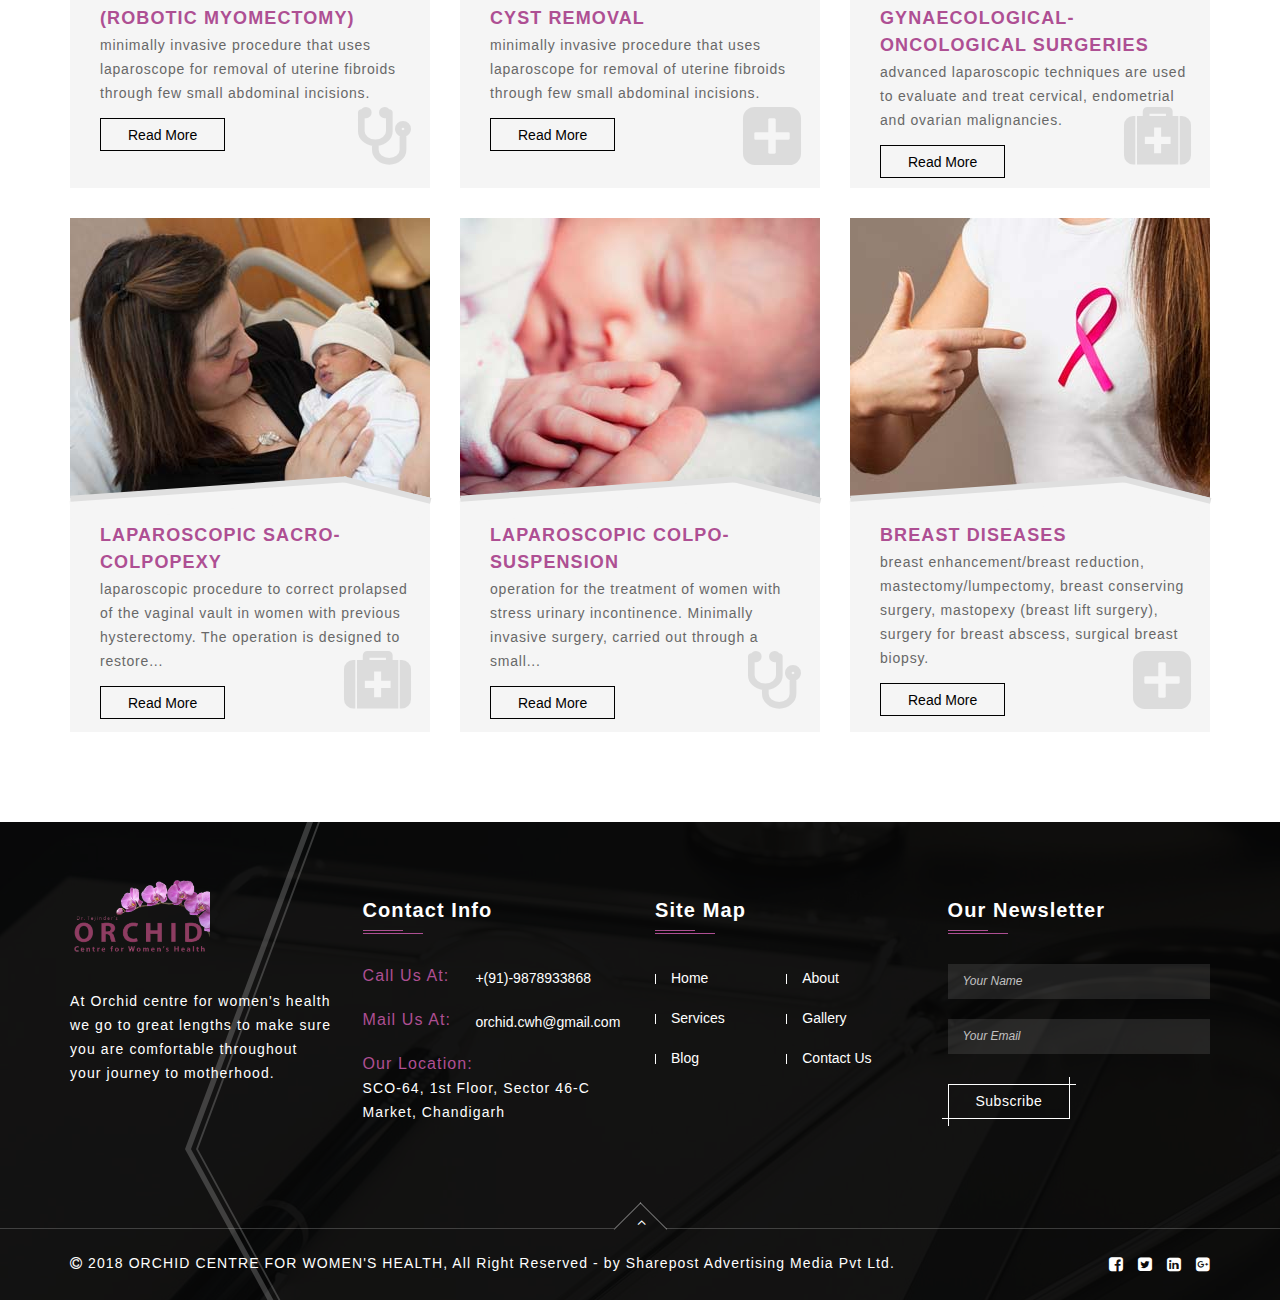
<file: services.html>
<!DOCTYPE html>
<html lang="en">
<head>
    <meta charset="utf-8">
    <meta http-equiv="X-UA-Compatible" content="IE=edge">
    <meta name="viewport" content="width=device-width, initial-scale=1">
    <!-- The above 3 meta tags *must* come first in the head; any other head content must come *after* these tags -->
    <title>ORCHID Centre For Women's Health</title>

    <!-- Css Files -->
    <link href="css/bootstrap.css" rel="stylesheet">
    <link href="css/font-awesome.css" rel="stylesheet">
    <link href="css/flaticon.css" rel="stylesheet">
    <link href="css/slick-slider.css" rel="stylesheet">
    <link href="css/fancybox.css" rel="stylesheet">
    <link href="style.css" rel="stylesheet">
    <link href="css/color.css" rel="stylesheet">
    <link href="css/responsive.css" rel="stylesheet">
   
  </head>
  <body>
	
 <!--// Main Wrapper \\-->
    <div class="careplus-main-wrapper">

        <!--// Header \\-->
        <header id="careplus-header" class="careplus-header-one">
            
            <!--// Main Header \\-->
            <div class="careplus-main-header">
                <div class="container">
                    <div class="row">
                        <aside class="col-md-3"><a href="index.html" class="careplus-logo"><img class="logo1" src="images/logo.png" alt=""></a></aside>
                        <aside class="col-md-9">
                            <ul class="careplus-infolist">
                                <li>
                                    <i class="careplus-bgcolor-two fa fa-envelope"></i>
                                    <a href="mailto:yourdomain@name.com">orchid.cwh@gmail.com</a>
                                    <a href="mailto:yourdomain@name.com">info@medical.com</a>
                                </li>
                                <li>
                                    <i class="careplus-bgcolor-two fa fa-clock-o"></i>
                                    <span>11:00 am to 1:00 pm</span>
                                    <span>4:30 pm to 8:30 pm</span>
                                </li>
                                <li>
                                    <i class="careplus-bgcolor-two fa fa-map-marker"></i>
                                    <span>SCO-64, 1st Floor, Sector 46-C Market, CHANDIGARH</span>
                                </li>
                            </ul>
                        </aside>
                    </div>
                </div>
            </div>
            <!--// Main Header \\-->

            <!--// Navigation Section \\-->
            <div class="careplus-navigation-section careplus-bgcolor">
                <div class="container">
                    <div class="row">
                        <div class="col-md-12">
                            <div class="careplus-navinner">
                                <nav class="navbar navbar-default">
                                    <div class="navbar-header">
                                      <button type="button" class="navbar-toggle collapsed" data-toggle="collapse" data-target="#navbar-collapse-1" aria-expanded="true">
                                        <span class="sr-only">Toggle navigation</span>
                                        <span class="icon-bar"></span>
                                        <span class="icon-bar"></span>
                                        <span class="icon-bar"></span>
                                      </button>
                                    </div>
                                    <div class="collapse navbar-collapse" id="navbar-collapse-1">
                                      <ul class="nav navbar-nav">
                                        <li><a href="index.html">Home</a></li>
                                        <li><a href="about-us.html">About</a>
                                        <li class="active"><a href="services.html">Services</a></li>
                                        <li><a href="gallery.html">Gallery</a></li>
										<li><a href="blog-grid.html">Blog</a></li>
                                        <li class="careplus-megamenu-li"><a href="contact-us.html">Contact us</a>
                                        </li>
                                      </ul>
                                    </div>
                                </nav>
                                <ul class="careplus-user-list">
                                    <li><a href="https://www.facebook.com/ORCHID_centre-for-womens-health-1383749485076286/" class="careplus-color-two fa fa-facebook"></a>
                                        <div class="careplus-cart-box"></div>
                                    </li>
                                </ul>
                            </div>
                        </div>
                    </div>
                </div>
            </div>
            <!--// Navigation Section \\-->

        </header>
        <!--// Header \\-->

		<!--// SubHeader \\-->
        <div class="careplus-subheader">
            <div class="careplus-subheader-image">
                <span class="careplus-dark-transparent"></span>
                <div class="container">
                    <div class="row">
                        <div class="col-md-12">
                            <h1>Services</h1>
                        </div>
                    </div>
                </div>
            </div>
            <div class="careplus-breadcrumb">
                <div class="container">
                    <div class="row">
                        <div class="col-md-12">
                            <ul>
                                <li><a href="index.html">Homepage</a></li>
                                <li>Surgical Services</li>
                            </ul>
                        </div>
                    </div>
                </div>
            </div>
        </div>
        <!--// SubHeader \\-->

		<!--// Main Content \\-->
		<div class="careplus-main-content">

            <!--// Main Section \\-->
            <div class="careplus-main-section">
                <div class="container">
                    <div class="row">
                        <div class="col-md-12">
						<div class="careplus-fancy-title">
                                <h2>Surgical Services</h2>
                                <span><small></small><i class="icon-tool5"></i></span>
                            </div>
                            <div class="careplus-department careplus-department-grid">
							  
                                <ul class="row">
                                    <li class="col-md-4">
                                        <figure><a href="#"><img src="extra-images/department-grid-img1.jpg" alt=""><span><i class="fa fa-link"></i><small></small></span></a></figure>
                                        <div class="careplus-department-grid-text">
                                            <h5><a href="#">INFERTILITY PROCEDURES- </a></h5>
                                            <p>1. HSG (Hystero-salpingo-graphy)- X-ray of uterus and fallopian tubes that uses a special form of X-ray called fluoroscopy and a contrast material.</p>
											<p>b.	IUI (Intra-uterine Insemination)-  </p>
											<a href="#myModal" class="agilebtn" data-toggle="modal" data-target="#myModal"><span>Read More</span></a>
                                            <i class="fa fa-plus-square"></i>
                                        </div>
                                    </li>
                                    <li class="col-md-4">
                                        <figure><a href="#"><img src="extra-images/department-grid-img2.jpg" alt=""><span><i class="fa fa-link"></i><small></small></span></a></figure>
                                        <div class="careplus-department-grid-text">
                                            <h5><a href="#">Hysteroscopy</a></h5>
                                            <p>endoscopy of uterine cavity through cervix. 
                                          It is used to both diagnose and treat specific conditions of the uterine cavity:</p>
                                          <p>• Diagnosing and treating abnormal uterine bleeding</p>
                                          <a href="#myModal" class="agilebtn" data-toggle="modal" data-target="#myModal1"><span>Read More</span></a>
                                            <i class="fa fa-stethoscope"></i>
                                        </div>
                                    </li>
                                    <li class="col-md-4">
                                        <figure><a href="#"><img src="extra-images/department-grid-img3.jpg" alt=""><span><i class="fa fa-link"></i><small></small></span></a></figure>
                                        <div class="careplus-department-grid-text">
                                            <h5><a href="#">TLH (Total Laparoscopic Hysterectomy)</h5>
											<p>minimally invasive gynaecological procedure for removal of uterus and cervix using a laparoscope through few small abdominal incisions. </p>
											<a href="#myModal" class="agilebtn" data-toggle="modal" data-target="#myModal2"><span>Read More</span></a>
                                  <i class="icon-medical-6"></i>
                                        </div>
                                    </li>
                                    <li class="col-md-4">
                                        <figure><a href="#"><img src="extra-images/department-grid-img4.jpg" alt=""><span><i class="fa fa-link"></i><small></small></span></a></figure>
                                        <div class="careplus-department-grid-text">
                                            <h5><a href="#">Laparoscopic myomectomy (Robotic myomectomy) </a></h5>
                                            <p>minimally invasive procedure that uses laparoscope for removal of uterine fibroids through few small abdominal incisions.</p>
											<a href="services.html" class="agilebtn"><span>Read More</span></a>
                                            <i class="fa fa-stethoscope"></i>
                                        </div>
                                    </li>
                                    <li class="col-md-4">
                                        <figure><a href="#"><img src="extra-images/department-grid-img5.jpg" alt=""><span><i class="fa fa-link"></i><small></small></span></a></figure>
                                        <div class="careplus-department-grid-text">
                                            <h5><a href="#"> Laparoscopic ovarian cyst removal</a></h5>
                                            <p>minimally invasive procedure that uses laparoscope for removal of uterine fibroids through few small abdominal incisions.</p>
											<a href="services.html" class="agilebtn" ><span>Read More</span></a>
                                            <i class="fa fa-plus-square"></i>
                                        </div>
                                    </li>
                                    <li class="col-md-4">
                                        <figure><a href="#"><img src="extra-images/department-grid-img6.jpg" alt=""><span><i class="fa fa-link"></i><small></small></span></a></figure>
                                        <div class="careplus-department-grid-text">
                                            <h5><a href="#">Laparoscopic gynaecological-oncological surgeries</a></h5>
                                            <p>advanced laparoscopic techniques are used to evaluate and treat cervical, endometrial and ovarian malignancies.</p>
											<a href="services.html" class="agilebtn"><span>Read More</span></a>
                                            <i class="fa fa-medkit"></i>
                                        </div>
                                    </li>
                                    <li class="col-md-4">
                                        <figure><a href="#"><img src="extra-images/department-grid-img7.jpg" alt=""><span><i class="fa fa-link"></i><small></small></span></a></figure>
                                        <div class="careplus-department-grid-text">
                                            <h5><a href="#">Laparoscopic sacro-colpopexy</a></h5>
                                            <p>laparoscopic procedure to correct prolapsed of the vaginal vault in women with previous hysterectomy. The operation is designed to restore...</p>
											<a href="#myModal" class="agilebtn" data-toggle="modal" data-target="#myModal3"><span>Read More</span></a>
                                            <i class="fa fa-medkit"></i>
                                        </div>
                                    </li>
                                    <li class="col-md-4">
                                        <figure><a href="#"><img src="extra-images/department-grid-img8.jpg" alt=""><span><i class="fa fa-link"></i><small></small></span></a></figure>
                                        <div class="careplus-department-grid-text">
                                            <h5><a href="#">Laparoscopic colpo-suspension</a></h5>
                                            <p>operation for the treatment of women with stress urinary incontinence. Minimally invasive surgery, carried out through a small...</p>
											<a href="#myModal" class="agilebtn" data-toggle="modal" data-target="#myModal4"><span>Read More</span></a>
                                            <i class="fa fa-stethoscope"></i>
                                        </div>
                                    </li>
                                    <li class="col-md-4">
                                        <figure><a href="#"><img src="extra-images/department-grid-img9.jpg" alt=""><span><i class="fa fa-link"></i><small></small></span></a></figure>
                                        <div class="careplus-department-grid-text">
                                            <h5><a href="#">BREAST DISEASES</a></h5>
                                            <p>breast enhancement/breast reduction, mastectomy/lumpectomy, breast conserving surgery, mastopexy (breast lift surgery), surgery for breast abscess, surgical breast biopsy.</p>
											<a href="services.html" class="agilebtn"><span>Read More</span></a>
                                            <i class="fa fa-plus-square"></i>
                                        </div>
                                    </li>
                                </ul>
                            </div>
                   
                        </div>

                    </div>
                </div>
            </div>
            <!--// Main Section \\-->
            
        </div>
		<!--// Main Content \\-->
		<!-- modal-about -->
	<div class="modal bnr-modal fade" id="myModal" tabindex="-1" role="dialog">
		<div class="modal-dialog" role="document">
			<div class="modal-content">
				<div class="modal-header">
					<button type="button" class="close" data-dismiss="modal" aria-label="Close"><span aria-hidden="true">&times;</span></button>						
				</div> 
				<div class="modal-body modal-spa">
					<img src="extra-images/department-grid-img1.jpg" alt="">
					<h4>1.	Infertility:</h4>
					<h5>a.	HSG (Hystero-salpingo-graphy)-</h5>
					<p>X-ray of uterus and fallopian tubes that uses a special form of X-ray called fluoroscopy and a contrast material.</p>
					
					<h5>b.	IUI (Intra-uterine Insemination)- </h5>
					<p>simple procedure of placing sperm into a woman’s uterus when she is ovulating. IUI increases the number of sperms that reaches the fallopian tubes and subsequently increases the chances of fertilization.

</p>
					<h5>c.	IVF (In-vitro fertilization)- </h5>
					<p>IVF is a process of fertilization where an egg is combined with sperm outside the body (in vitro). The fertilized egg (zygote) undergoes embryo culture for 2-6 days, and is then transferred to woman’s uterus.</p>
					<h5>d.	IVF-ICSI (IVF- Intracytoplasmic sperm injection)- </h5>
					<p>specialized form of IVF that is used for severe cases of male factor infertility. ICSI involves the injection of single sperm directly into mature egg, unlike IVF ( where sperms and eggs are left in a petri-dish to get fused on their own).</p>
					
					<h5>e.	IVF-TESE/TESA ( IVF- Testicular sperm extraction/aspiration)- </h5>
					<p>TESE/TESA are surgical procedures used to find sperm where male partner does not have sperm in his ejaculate. In such cases, sperm is directly aspirated or extracted from the testes and then the retrieved sperm is used during IVF.</p>
					
				</div> 
			</div>
		</div>
	</div>
	
	<div class="modal bnr-modal fade" id="myModal1" tabindex="-1" role="dialog">
		<div class="modal-dialog" role="document">
			<div class="modal-content">
				<div class="modal-header">
					<button type="button" class="close" data-dismiss="modal" aria-label="Close"><span aria-hidden="true">&times;</span></button>						
				</div> 
				<div class="modal-body modal-spa">
					<img src="extra-images/department-grid-img2.jpg" alt="">
					<h4>2.	Hysteroscopy:</h4>
					<p>endoscopy of uterine cavity through cervix. 
It is used to both diagnose and treat specific conditions of the uterine cavity- </p>
					<p>• Diagnosing and treating abnormal uterine bleeding. </p>
					<p>• Investigation of infertility.</p>
					<p>• Treatment of scar tissue in uterus (Asherman syndrome).</p>
					<p>• Removal of polyps/fibroids.</p>
					<p>• Endometrial ablation.</p>
					<p>• Treatment of uterine abnormalities.</p>
					
				</div> 
			</div>
		</div>
	</div>
	
	<div class="modal bnr-modal fade" id="myModal2" tabindex="-1" role="dialog">
		<div class="modal-dialog" role="document">
			<div class="modal-content">
				<div class="modal-header">
					<button type="button" class="close" data-dismiss="modal" aria-label="Close"><span aria-hidden="true">&times;</span></button>						
				</div> 
				<div class="modal-body modal-spa">
					<img src="extra-images/department-grid-img3.jpg" alt="">
					<h4>TLH (Total Laparoscopic Hysterectomy)</h4>
					<p>minimally invasive gynaecological procedure for removal of uterus and cervix using a laparoscope through few small abdominal incisions. Small incisions, less blood loss, less post-operative complications, faster recovery, shorter hospital stay, better quality of life. </p>
					
				</div> 
			</div>
		</div>
	</div>
	
	<div class="modal bnr-modal fade" id="myModal3" tabindex="-1" role="dialog">
		<div class="modal-dialog" role="document">
			<div class="modal-content">
				<div class="modal-header">
					<button type="button" class="close" data-dismiss="modal" aria-label="Close"><span aria-hidden="true">&times;</span></button>						
				</div> 
				<div class="modal-body modal-spa">
					<img src="extra-images/department-grid-img7.jpg" alt="">
					<h4> Laparoscopic sacro-colpopexy</h4>
					<p>laparoscopic procedure to correct prolapsed of the vaginal vault in women with previous hysterectomy. The operation is designed to restore the vagina to its normal position and function. </p>
					
				</div> 
			</div>
		</div>
	</div>
	
	<div class="modal bnr-modal fade" id="myModal4" tabindex="-1" role="dialog">
		<div class="modal-dialog" role="document">
			<div class="modal-content">
				<div class="modal-header">
					<button type="button" class="close" data-dismiss="modal" aria-label="Close"><span aria-hidden="true">&times;</span></button>						
				</div> 
				<div class="modal-body modal-spa">
					<img src="extra-images/department-grid-img8.jpg" alt="">
					<h4>Laparoscopic colpo-suspension</h4>
					<p>operation for the treatment of women with stress urinary incontinence. Minimally invasive surgery, carried out through a small incision in the abdomen, to hold and support the tissues around the neck of the urinary bladder. </p>
					
				</div> 
			</div>
		</div>
	</div>
	<!-- //modal-about -->  

      <!--// Footer \\-->
        <footer id="careplus-footer" class="careplus-footer-one">
            <span class="careplus-footer-transparent"></span>
            <!--// Footer Widget \\-->
            <div class="careplus-footer-widget">
                <div class="container">
                    <div class="row">
                        <!--// Widget Contact Info \\-->
                        <aside class="col-md-3 widget widget_contact_info">
                            <a href="index.html" class="footer-logo"><img class="logo11"src="images/logo.png" alt=""></a>
                            <p>At Orchid centre for women's health we go to great lengths to make sure you are comfortable throughout your journey to motherhood.</p>
                        </aside>
                        <!--// Widget Contact Info \\-->
                      <aside class="col-md-3 widget widget_contact_info">
                               <h2 class="careplus-footer-title">Contact Info</h2>
                            <ul>
                                <li>
                                    <h6>Call Us At:</h6>
                                    <span>+(91)-9878933868</span>
                                </li>
                                <li>
                                    <h6>Mail Us At:</h6>
                                    <a href="mailto: orchid.cwh@gmail.com"> orchid.cwh@gmail.com</a>
                                </li>
								 <li>
                                    <h6>Our Location:</h6>
                                    <span> <p> SCO-64, 1st Floor, Sector 46-C Market, Chandigarh </p></span>
                                </li>
                            </ul>
                        </aside>
                        <!--// Widget Useful Link \\-->
                        <aside class="col-md-3 widget widget_useful_link">
                            <h2 class="careplus-footer-title">Site Map</h2>
                            <ul>
                                <li><a href="index.html">Home </a></li>
                                <li><a href="about-us.html">About</a></li>
                                <li><a href="services.html">Services</a></li>
                                <li><a href="gallery.html">Gallery</a></li>
                                <li><a href="blog-grid.html">Blog</a></li>
                                <li><a href="contact-us.html">Contact Us</a></li>
                            </ul>
                        </aside>
                        <!--// Widget Useful Link \\-->

                        <!--// Widget Newsletter \\-->
                        <aside class="col-md-3 widget widget_newsletter">
                            <h2 class="careplus-footer-title">Our Newsletter</h2>
                            <form>
                                <ul>
                                    <li><input value="Your Name" onblur="if(this.value == '') { this.value ='Your Name'; }" onfocus="if(this.value =='Your Name') { this.value = ''; }" tabindex="0" type="text"></li>
                                    <li><input value="Your Email" onblur="if(this.value == '') { this.value ='Your Email'; }" onfocus="if(this.value =='Your Email') { this.value = ''; }" tabindex="0" type="email"></li>
                                    <li><label><input type="submit" value="Subscribe"><span></span></label></li>
                                </ul>
                            </form>
                        </aside>
                        <!--// Widget Newsletter \\-->

                    </div>
                </div>
            </div>
            <!--// Footer Widget \\-->

            <!--// Copy Right \\-->
            <div class="careplus-copyright">
                <div class="container">
                    <div class="row">
                        <div class="col-md-12">
                            <p><i class="fa fa-copyright"></i> 2018 ORCHID CENTRE FOR WOMEN'S HEALTH, All Right Reserved - by <a href="http://www.sharepostadvertisingmedia.com/" target="_blank">Sharepost Advertising Media Pvt Ltd.</a></p>
                            <a href="#" class="careplus-back-top"><i class="fa fa-angle-up"></i></a>
                            <ul class="careplus-footer-social">
                                <li><a href="https://www.facebook.com/ORCHID_centre-for-womens-health-1383749485076286/" class="fa fa-facebook-square"></a></li>
                                <li><a href="https://twitter.com/login" class="fa fa-twitter-square"></a></li>
                                <li><a href="https://pk.linkedin.com/" class="fa fa-linkedin-square"></a></li>
                                <li><a href="https://plus.google.com/" class="fa fa-google-plus-square"></a></li>
                            </ul>
                        </div>
                    </div>
                </div>
            </div>
            <!--// Copy Right \\-->
        </footer>
        <!--// Footer \\-->

	<div class="clearfix"></div>
    </div>
    <!--// Main Wrapper \\-->

    <!-- Modal -->
    <div class="modal fade searchmodal" id="searchmodal" tabindex="-1" role="dialog">
        <div class="modal-dialog" role="document">
            <div class="modal-body">
                <a href="#" class="careplus-close-btn" data-dismiss="modal" aria-label="Close"><span aria-hidden="true">&times;</span></a>
                <form>
                    <input type="text" value="Type Your Keyword" onblur="if(this.value == '') { this.value ='Type Your Keyword'; }" onfocus="if(this.value =='Type Your Keyword') { this.value = ''; }">
                    <input type="submit" value="">
                    <i class="fa fa-search"></i>
                </form>
            </div>
        </div>
    </div>



	<!-- jQuery (necessary for JavaScript plugins) -->
	<script type="text/javascript" src="script/jquery.js"></script>
    <script type="text/javascript" src="script/bootstrap.min.js"></script>
    <script type="text/javascript" src="script/slick.slider.min.js"></script>
    <script type="text/javascript" src="script/isotope.min.js"></script>
    <script type="text/javascript" src="script/jquery.countdown.min.js"></script>
    <script type="text/javascript" src="script/fancybox.pack.js"></script>
    <script type="text/javascript" src="script/progressbar.js"></script>
    <script type="text/javascript" src="script/counter.js"></script>
    <script type="text/javascript" src="script/functions.js"></script>

  </body>

<!-- Mirrored from eyecix.com/html/careplus/department-grid.html by HTTrack Website Copier/3.x [XR&CO'2014], Sat, 04 Aug 2018 05:07:28 GMT -->
</html>
</file>
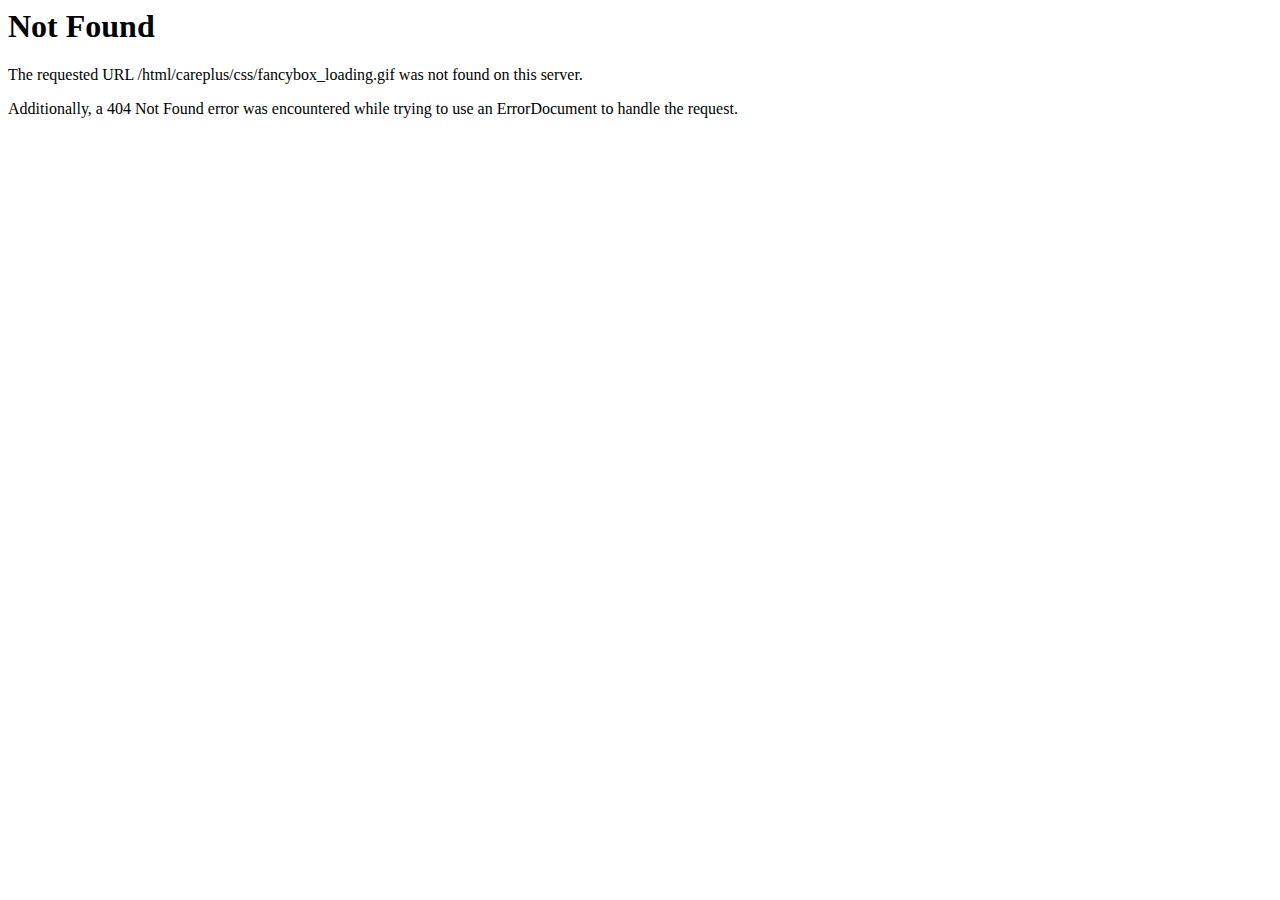
<file: css/fancybox_loading.html>
<!DOCTYPE HTML PUBLIC "-//IETF//DTD HTML 2.0//EN">
<html><head>
<title>404 Not Found</title>
</head><body>
<h1>Not Found</h1>
<p>The requested URL /html/careplus/css/fancybox_loading.gif was not found on this server.</p>
<p>Additionally, a 404 Not Found
error was encountered while trying to use an ErrorDocument to handle the request.</p>
</body></html>
</file>
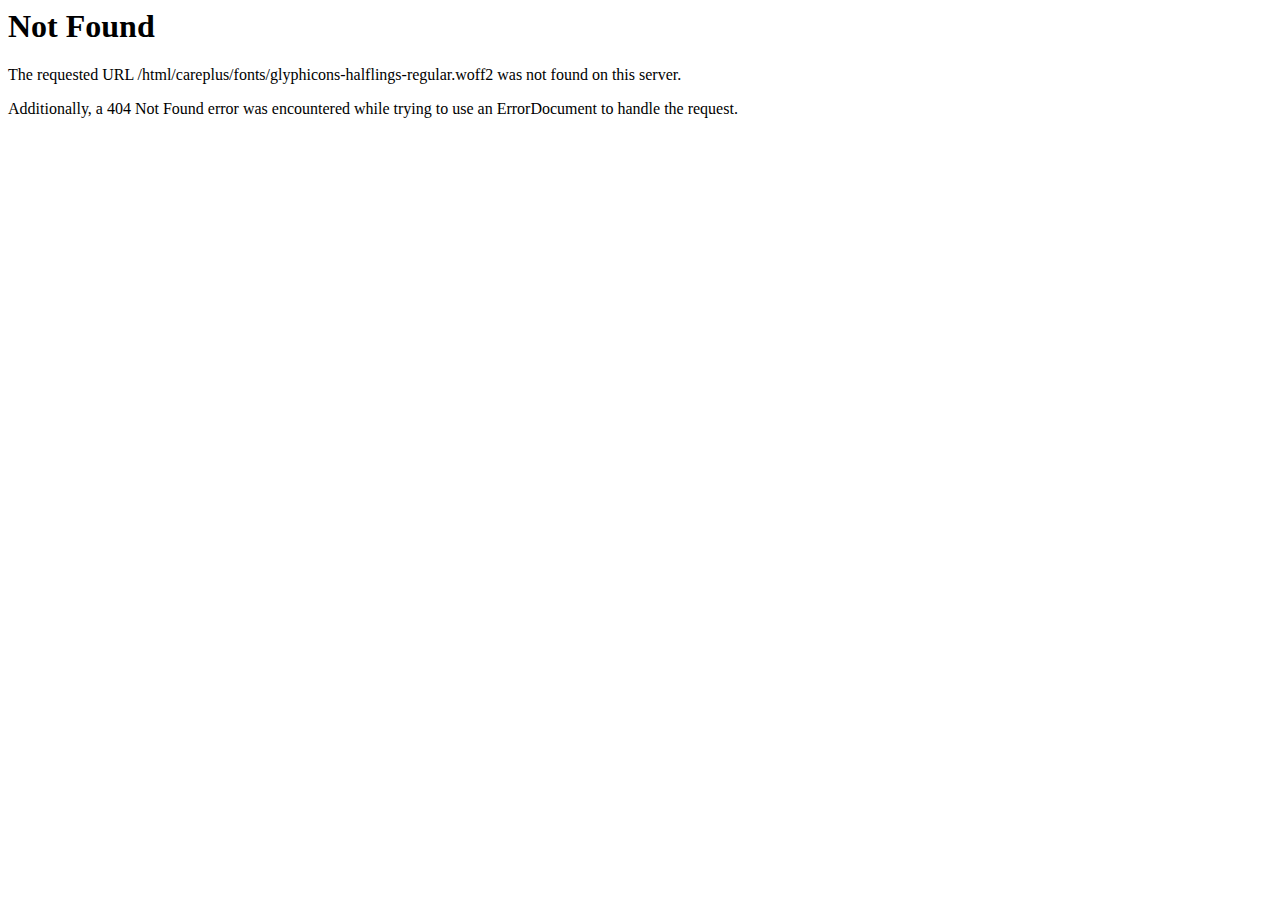
<file: fonts/glyphicons-halflings-regular-2.html>
<!DOCTYPE HTML PUBLIC "-//IETF//DTD HTML 2.0//EN">
<html><head>
<title>404 Not Found</title>
</head><body>
<h1>Not Found</h1>
<p>The requested URL /html/careplus/fonts/glyphicons-halflings-regular.woff2 was not found on this server.</p>
<p>Additionally, a 404 Not Found
error was encountered while trying to use an ErrorDocument to handle the request.</p>
</body></html>
</file>
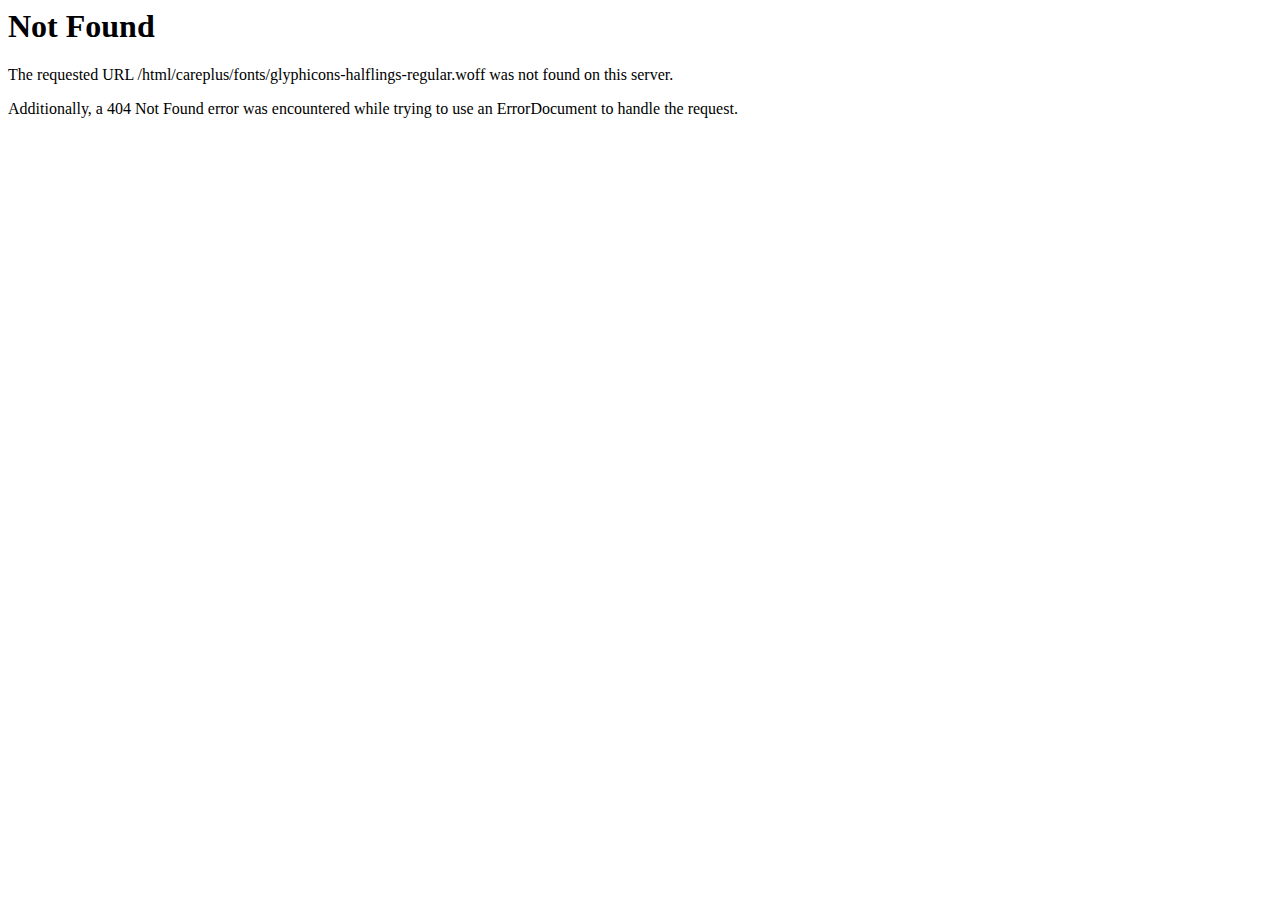
<file: fonts/glyphicons-halflings-regular-3.html>
<!DOCTYPE HTML PUBLIC "-//IETF//DTD HTML 2.0//EN">
<html><head>
<title>404 Not Found</title>
</head><body>
<h1>Not Found</h1>
<p>The requested URL /html/careplus/fonts/glyphicons-halflings-regular.woff was not found on this server.</p>
<p>Additionally, a 404 Not Found
error was encountered while trying to use an ErrorDocument to handle the request.</p>
</body></html>
</file>
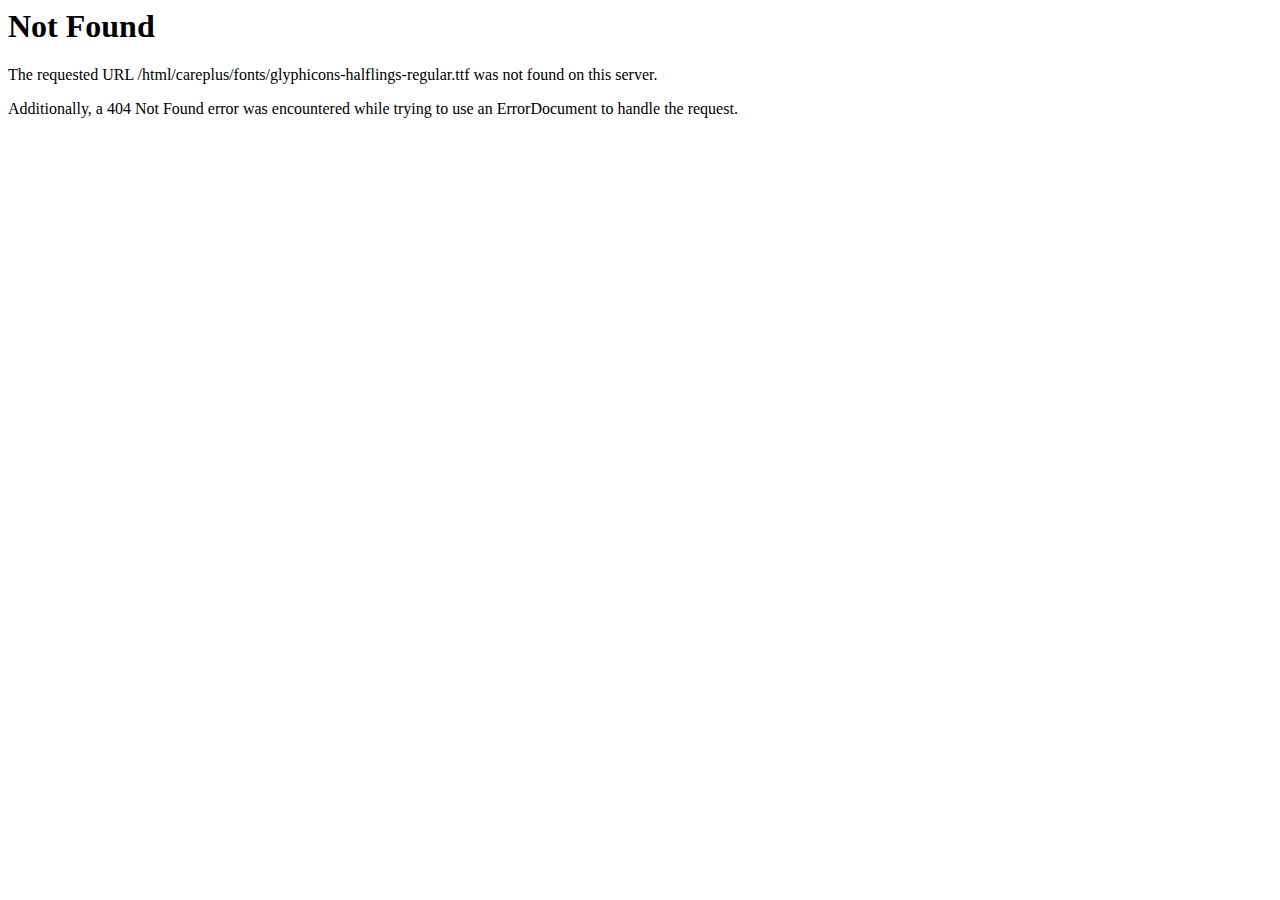
<file: fonts/glyphicons-halflings-regular-4.html>
<!DOCTYPE HTML PUBLIC "-//IETF//DTD HTML 2.0//EN">
<html><head>
<title>404 Not Found</title>
</head><body>
<h1>Not Found</h1>
<p>The requested URL /html/careplus/fonts/glyphicons-halflings-regular.ttf was not found on this server.</p>
<p>Additionally, a 404 Not Found
error was encountered while trying to use an ErrorDocument to handle the request.</p>
</body></html>
</file>
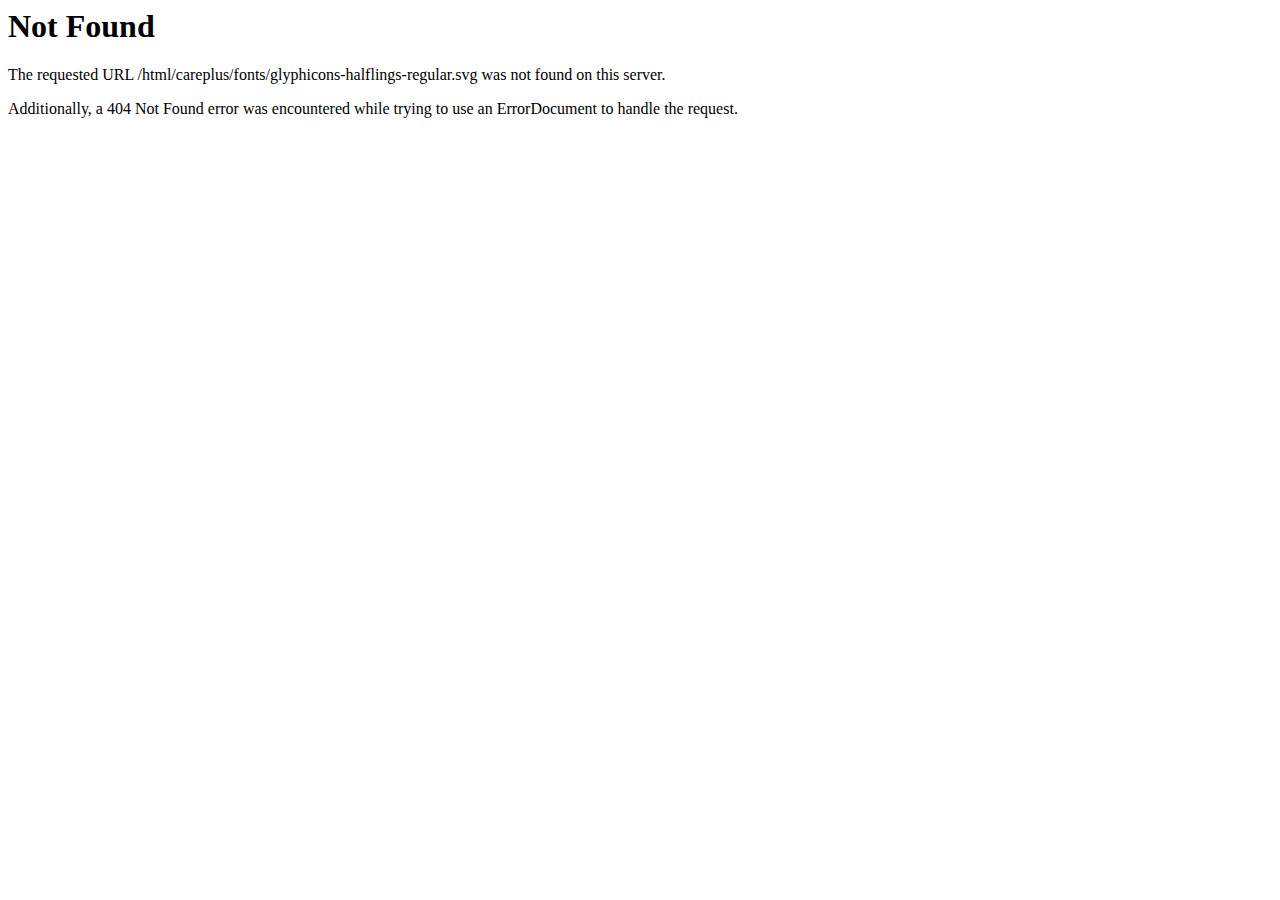
<file: fonts/glyphicons-halflings-regular-5.html>
<!DOCTYPE HTML PUBLIC "-//IETF//DTD HTML 2.0//EN">
<html><head>
<title>404 Not Found</title>
</head><body>
<h1>Not Found</h1>
<p>The requested URL /html/careplus/fonts/glyphicons-halflings-regular.svg was not found on this server.</p>
<p>Additionally, a 404 Not Found
error was encountered while trying to use an ErrorDocument to handle the request.</p>
</body></html>
</file>
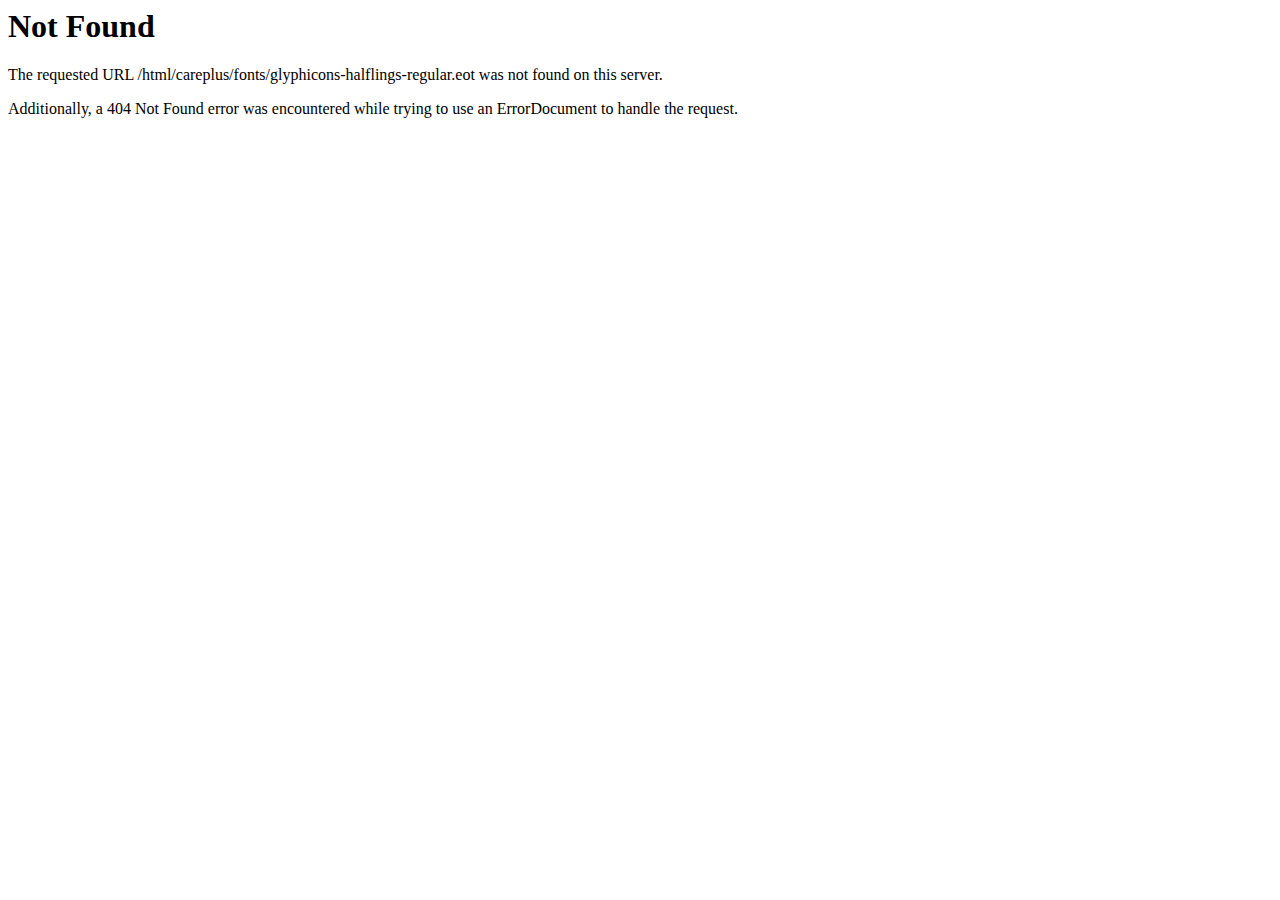
<file: fonts/glyphicons-halflings-regular.html>
<!DOCTYPE HTML PUBLIC "-//IETF//DTD HTML 2.0//EN">
<html><head>
<title>404 Not Found</title>
</head><body>
<h1>Not Found</h1>
<p>The requested URL /html/careplus/fonts/glyphicons-halflings-regular.eot was not found on this server.</p>
<p>Additionally, a 404 Not Found
error was encountered while trying to use an ErrorDocument to handle the request.</p>
</body></html>
</file>
<file: css/flaticon.css>
@font-face {
  font-family: 'icomoon';
  src:  url('../fonts/icomoon453b.eot?d796y1');
  src:  url('../fonts/icomoon453b.eot?d796y1#iefix') format('embedded-opentype'),
    url('../fonts/icomoon453b.ttf?d796y1') format('truetype'),
    url('../fonts/icomoon453b.woff?d796y1') format('woff'),
    url('../fonts/icomoon453b.svg?d796y1#icomoon') format('svg');
  font-weight: normal;
  font-style: normal;
}

[class^="icon-"], [class*=" icon-"] {
  /* use !important to prevent issues with browser extensions that change fonts */
  font-family: 'icomoon' !important;
  speak: none;
  font-style: normal;
  font-weight: normal;
  font-variant: normal;
  text-transform: none;
  line-height: 1;

  /* Better Font Rendering =========== */
  -webkit-font-smoothing: antialiased;
  -moz-osx-font-smoothing: grayscale;
}

.icon-construction:before {
  content: "\ebc5";
}
.icon-cup:before {
  content: "\ebc6";
}
.icon-people5:before {
  content: "\ebc7";
}
.icon-social-1:before {
  content: "\ebd0";
}
.icon-social10:before {
  content: "\ebd1";
}
.icon-medical-6:before {
  content: "\ebd2";
}
.icon-medical-5:before {
  content: "\ebd3";
}
.icon-eye3:before {
  content: "\ebd4";
}
.icon-medical-4:before {
  content: "\ebd5";
}
.icon-medical-3:before {
  content: "\ebd6";
}
.icon-medical-2:before {
  content: "\ebd7";
}
.icon-app:before {
  content: "\ebd8";
}
.icon-luxury:before {
  content: "\ebd9";
}
.icon-disability:before {
  content: "\ebda";
}
.icon-interface5:before {
  content: "\ebdb";
}
.icon-tool5:before {
  content: "\ebdc";
}
.icon-medical-1:before {
  content: "\ebdd";
}
.icon-ribbon:before {
  content: "\ebde";
}
.icon-medical3:before {
  content: "\ebdf";
}
.icon-old-fashion-briefcase:before {
  content: "\e917";
}
.icon-arrows-1:before {
  content: "\e918";
}
.icon-arrows-2:before {
  content: "\e919";
}
.icon-flash:before {
  content: "\eaeb";
}
.icon-internet:before {
  content: "\eaec";
}
.icon-money3:before {
  content: "\eaed";
}
.icon-nature3:before {
  content: "\eaee";
}
.icon-nature-1:before {
  content: "\eba5";
}
.icon-nature-2:before {
  content: "\eba6";
}
.icon-null:before {
  content: "\eba7";
}
.icon-play5:before {
  content: "\ebb0";
}
.icon-search4:before {
  content: "\ebb5";
}
.icon-signs4:before {
  content: "\ebb6";
}
.icon-summer:before {
  content: "\ebc2";
}
.icon-technology9:before {
  content: "\ebce";
}
.icon-three3:before {
  content: "\ebcf";
}
.icon-uniF119:before {
  content: "\f119";
}
.icon-uniF100:before {
  content: "\f100";
}
.icon-uniF10C:before {
  content: "\f10c";
}
.icon-uniF12C:before {
  content: "\f12c";
}
.icon-uniF11F:before {
  content: "\f11f";
}
.icon-uniF10E:before {
  content: "\f10e";
}
.icon-uniF107:before {
  content: "\f107";
}
.icon-uniF120:before {
  content: "\f120";
}
.icon-uniF106:before {
  content: "\f106";
}
.icon-uniF12E:before {
  content: "\f12e";
}
.icon-uniF128:before {
  content: "\f128";
}
.icon-uniF104:before {
  content: "\f104";
}
.icon-uniF11E:before {
  content: "\f11e";
}
.icon-uniF126:before {
  content: "\f126";
}
.icon-uniF116:before {
  content: "\f116";
}
.icon-uniF105:before {
  content: "\f105";
}
.icon-uniF10F:before {
  content: "\f10f";
}
.icon-uniF12D:before {
  content: "\f12d";
}
.icon-uniF129:before {
  content: "\f129";
}
.icon-uniF12B:before {
  content: "\f12b";
}
.icon-uniF11A:before {
  content: "\f11a";
}
.icon-uniF102:before {
  content: "\f102";
}
.icon-uniF115:before {
  content: "\f115";
}
.icon-uniF11D:before {
  content: "\f11d";
}
.icon-uniF10A:before {
  content: "\f10a";
}
.icon-uniF101:before {
  content: "\f101";
}
.icon-uniF109:before {
  content: "\f109";
}
.icon-uniF123:before {
  content: "\f123";
}
.icon-uniF103:before {
  content: "\f103";
}
.icon-uniF131:before {
  content: "\f131";
}
.icon-uniF12A:before {
  content: "\f12a";
}
.icon-uniF125:before {
  content: "\f125";
}
.icon-uniF124:before {
  content: "\f124";
}
.icon-uniF12F:before {
  content: "\f12f";
}
.icon-uniF130:before {
  content: "\f130";
}
.icon-uniF117:before {
  content: "\f117";
}
.icon-uniF118:before {
  content: "\f118";
}
.icon-uniF112:before {
  content: "\f112";
}
.icon-uniF110:before {
  content: "\f110";
}
.icon-uniF111:before {
  content: "\f111";
}
.icon-uniF113:before {
  content: "\f113";
}
.icon-uniF10D:before {
  content: "\f10d";
}
.icon-uniF127:before {
  content: "\f127";
}
.icon-uniF114:before {
  content: "\f114";
}
.icon-uniF121:before {
  content: "\f121";
}
.icon-uniF10B:before {
  content: "\f10b";
}
.icon-uniF11B:before {
  content: "\f11b";
}
.icon-uniF11C:before {
  content: "\f11c";
}
.icon-uniF122:before {
  content: "\f122";
}
.icon-interface4:before {
  content: "\eba2";
}
.icon-logo3:before {
  content: "\eba3";
}
.icon-technology8:before {
  content: "\eba4";
}
.icon-black2:before {
  content: "\eba8";
}
.icon-multimedia3:before {
  content: "\eba9";
}
.icon-interface22:before {
  content: "\ebba";
}
.icon-signs3:before {
  content: "\ebbb";
}
.icon-technology53:before {
  content: "\ebbc";
}
.icon-line:before {
  content: "\ebbd";
}
.icon-signs23:before {
  content: "\ebbe";
}
.icon-interface32:before {
  content: "\ebbf";
}
.icon-link3:before {
  content: "\ebc0";
}
.icon-people23:before {
  content: "\ebc1";
}
.icon-globe:before {
  content: "\ebc3";
}
.icon-people4:before {
  content: "\ebaa";
}
.icon-shapes5:before {
  content: "\ebab";
}
.icon-symbol5:before {
  content: "\ebac";
}
.icon-envelope:before {
  content: "\ebad";
}
.icon-technology33:before {
  content: "\ebae";
}
.icon-social9:before {
  content: "\ebaf";
}
.icon-money2:before {
  content: "\ebb1";
}
.icon-time4:before {
  content: "\ebc4";
}
.icon-arrows23:before {
  content: "\ebc8";
}
.icon-right-arrow:before {
  content: "\ebc9";
}
.icon-icon-1394:before {
  content: "\ebca";
}
.icon-logo22:before {
  content: "\ebcb";
}
.icon-social33:before {
  content: "\ebcc";
}
.icon-social43:before {
  content: "\ebcd";
}
.icon-social23:before {
  content: "\ebb2";
}
.icon-commerce4:before {
  content: "\ebb3";
}
.icon-arrows9:before {
  content: "\ebb4";
}
.icon-web22:before {
  content: "\ebb7";
}
.icon-technology43:before {
  content: "\ebb8";
}
.icon-location5:before {
  content: "\ebb9";
}
.icon-draw:before {
  content: "\eb41";
}
.icon-circle:before {
  content: "\eb42";
}
.icon-commerce:before {
  content: "\eb43";
}
.icon-signs2:before {
  content: "\eb44";
}
.icon-squares2:before {
  content: "\eb45";
}
.icon-book4:before {
  content: "\eb46";
}
.icon-social8:before {
  content: "\eb47";
}
.icon-social82:before {
  content: "\eba0";
}
.icon-business:before {
  content: "\eb6b";
}
.icon-peace:before {
  content: "\eb6c";
}
.icon-hand:before {
  content: "\eb6d";
}
.icon-map-location:before {
  content: "\eb6e";
}
.icon-multimedia:before {
  content: "\eb6f";
}
.icon-search3:before {
  content: "\eb70";
}
.icon-business2:before {
  content: "\eb71";
}
.icon-people22:before {
  content: "\eb72";
}
.icon-mark2:before {
  content: "\eb73";
}
.icon-arrows42:before {
  content: "\eb74";
}
.icon-web4:before {
  content: "\eb48";
}
.icon-arrow2:before {
  content: "\eb49";
}
.icon-three2:before {
  content: "\eb4a";
}
.icon-shapes:before {
  content: "\eb4b";
}
.icon-favorite2:before {
  content: "\eb4c";
}
.icon-social22:before {
  content: "\eb4d";
}
.icon-avatar2:before {
  content: "\eb4e";
}
.icon-icon-2144:before {
  content: "\eb75";
}
.icon-map3:before {
  content: "\eb76";
}
.icon-icon-315:before {
  content: "\eb77";
}
.icon-exit2:before {
  content: "\eb78";
}
.icon-commerce2:before {
  content: "\eb79";
}
.icon-alphabet:before {
  content: "\eb7a";
}
.icon-nature2:before {
  content: "\eb7b";
}
.icon-business3:before {
  content: "\eb7c";
}
.icon-tool4:before {
  content: "\eb7d";
}
.icon-clock4:before {
  content: "\eb7e";
}
.icon-technology32:before {
  content: "\eb7f";
}
.icon-book22:before {
  content: "\eb4f";
}
.icon-circle2:before {
  content: "\eb50";
}
.icon-social32:before {
  content: "\eb51";
}
.icon-social42:before {
  content: "\eb52";
}
.icon-exclamation:before {
  content: "\eb53";
}
.icon-social52:before {
  content: "\eb54";
}
.icon-arrows5:before {
  content: "\eb55";
}
.icon-multimedia2:before {
  content: "\eb80";
}
.icon-arrows52:before {
  content: "\eb81";
}
.icon-technology42:before {
  content: "\eb82";
}
.icon-shapes2:before {
  content: "\eb83";
}
.icon-clock23:before {
  content: "\eb84";
}
.icon-calendar2:before {
  content: "\eb85";
}
.icon-building:before {
  content: "\eb86";
}
.icon-note:before {
  content: "\eb87";
  color: #3d6889;
}
.icon-arrows6:before {
  content: "\eb88";
}
.icon-school2:before {
  content: "\eb89";
}
.icon-technology52:before {
  content: "\eb8a";
}
.icon-social-media:before {
  content: "\eb56";
}
.icon-play4:before {
  content: "\eb57";
}
.icon-technology5:before {
  content: "\eb58";
}
.icon-signs22:before {
  content: "\eb59";
}
.icon-man2:before {
  content: "\eb5a";
}
.icon-people3:before {
  content: "\eb5b";
}
.icon-arrows22:before {
  content: "\eb5c";
}
.icon-arrows7:before {
  content: "\eb8b";
}
.icon-arrow22:before {
  content: "\eb8c";
}
.icon-interface3:before {
  content: "\eb8d";
}
.icon-monument:before {
  content: "\eb8e";
}
.icon-note2:before {
  content: "\eb8f";
}
.icon-technology6:before {
  content: "\eb90";
}
.icon-technology7:before {
  content: "\eb91";
}
.icon-buildings:before {
  content: "\eb92";
}
.icon-location4:before {
  content: "\eb94";
}
.icon-clock32:before {
  content: "\eb95";
}
.icon-arrows8:before {
  content: "\eb96";
}
.icon-sound:before {
  content: "\eb5d";
}
.icon-play22:before {
  content: "\eb5e";
}
.icon-time3:before {
  content: "\eb5f";
}
.icon-arrows32:before {
  content: "\eb60";
}
.icon-circle3:before {
  content: "\eb61";
}
.icon-chain:before {
  content: "\eb62";
}
.icon-two:before {
  content: "\eb63";
}
.icon-business4:before {
  content: "\eb93";
}
.icon-shapes3:before {
  content: "\eb97";
}
.icon-arrow3:before {
  content: "\eb98";
}
.icon-shapes4:before {
  content: "\eb99";
}
.icon-people32:before {
  content: "\eb9a";
}
.icon-death:before {
  content: "\eb9b";
}
.icon-transport:before {
  content: "\eb9c";
}
.icon-eye2:before {
  content: "\eb9d";
}
.icon-search22:before {
  content: "\eb9e";
}
.icon-commerce3:before {
  content: "\eb9f";
}
.icon-hand2:before {
  content: "\eba1";
}
.icon-vimeo4:before {
  content: "\eb64";
}
.icon-social-media2:before {
  content: "\eb65";
}
.icon-logo2:before {
  content: "\eb66";
}
.icon-social62:before {
  content: "\eb67";
}
.icon-social72:before {
  content: "\eb68";
}
.icon-symbol4:before {
  content: "\eb69";
}
.icon-technology22:before {
  content: "\eb6a";
}
.icon-tag:before {
  content: "\eb1c";
}
.icon-tool:before {
  content: "\eb1b";
}
.icon-pen2:before {
  content: "\eb1a";
}
.icon-lock2:before {
  content: "\eb19";
}
.icon-symbol:before {
  content: "\eb18";
}
.icon-diploma:before {
  content: "\eb17";
}
.icon-tool2:before {
  content: "\eb16";
}
.icon-signs:before {
  content: "\eb15";
}
.icon-squares:before {
  content: "\eb14";
}
.icon-arrow:before {
  content: "\eb13";
}
.icon-three:before {
  content: "\eb21";
}
.icon-paper:before {
  content: "\eb22";
}
.icon-book3:before {
  content: "\eb23";
}
.icon-avatar:before {
  content: "\eb25";
}
.icon-clock3:before {
  content: "\eb26";
}
.icon-check:before {
  content: "\eb27";
}
.icon-megaphone:before {
  content: "\eb28";
}
.icon-shop:before {
  content: "\eb24";
}
.icon-tag2:before {
  content: "\eb12";
}
.icon-technology:before {
  content: "\eb11";
}
.icon-book2:before {
  content: "\eb10";
}
.icon-favorite:before {
  content: "\eb0f";
}
.icon-mark:before {
  content: "\eb0e";
}
.icon-logo:before {
  content: "\eb0d";
}
.icon-symbols:before {
  content: "\eb0c";
}
.icon-arrows:before {
  content: "\eb0b";
}
.icon-web:before {
  content: "\eb0a";
}
.icon-symbol2:before {
  content: "\eb09";
}
.icon-social:before {
  content: "\eb3f";
}
.icon-folder2:before {
  content: "\eb29";
}
.icon-time:before {
  content: "\eb2a";
}
.icon-interface:before {
  content: "\eb2b";
}
.icon-link2:before {
  content: "\eb2c";
}
.icon-arrows2:before {
  content: "\eb2d";
}
.icon-people:before {
  content: "\eb2e";
}
.icon-people2:before {
  content: "\eb3d";
}
.icon-telephone:before {
  content: "\eb08";
}
.icon-editing:before {
  content: "\eb07";
}
.icon-medical:before {
  content: "\eb06";
}
.icon-technology2:before {
  content: "\eb05";
}
.icon-glasses:before {
  content: "\eb04";
}
.icon-medical2:before {
  content: "\eb03";
}
.icon-music5:before {
  content: "\eb02";
}
.icon-music2:before {
  content: "\eb01";
}
.icon-music3:before {
  content: "\eb00";
}
.icon-music4:before {
  content: "\eaff";
}
.icon-music52:before {
  content: "\eb40";
}
.icon-music6:before {
  content: "\eb2f";
}
.icon-music7:before {
  content: "\eb30";
}
.icon-music8:before {
  content: "\eb31";
}
.icon-arrows3:before {
  content: "\eb32";
}
.icon-tool3:before {
  content: "\eb33";
}
.icon-time2:before {
  content: "\eb34";
}
.icon-nature:before {
  content: "\eb3e";
}
.icon-social2:before {
  content: "\eafe";
}
.icon-interface2:before {
  content: "\eafd";
}
.icon-vimeo3:before {
  content: "\eafc";
}
.icon-social3:before {
  content: "\eafb";
}
.icon-social4:before {
  content: "\eafa";
}
.icon-social5:before {
  content: "\eaf9";
}
.icon-letter:before {
  content: "\eaf8";
}
.icon-phone2:before {
  content: "\eaf7";
}
.icon-pin:before {
  content: "\eaf6";
}
.icon-web2:before {
  content: "\eaf5";
}
.icon-symbol3:before {
  content: "\eb35";
}
.icon-black:before {
  content: "\eb36";
}
.icon-folder22:before {
  content: "\eb37";
}
.icon-social6:before {
  content: "\eb38";
}
.icon-social7:before {
  content: "\eb39";
}
.icon-shape:before {
  content: "\eb3a";
}
.icon-web3:before {
  content: "\eb3b";
}
.icon-technology3:before {
  content: "\eb3c";
}
.icon-computer:before {
  content: "\eaf4";
}
.icon-science:before {
  content: "\eaf3";
}
.icon-school:before {
  content: "\eaf2";
}
.icon-money:before {
  content: "\eaf1";
}
.icon-suitcase:before {
  content: "\eaf0";
}
.icon-arrows4:before {
  content: "\eaef";
}
.icon-search2:before {
  content: "\eb1d";
}
.icon-clock22:before {
  content: "\eb1e";
}
.icon-technology4:before {
  content: "\eb1f";
}
.icon-location3:before {
  content: "\eb20";
}
.icon-home:before {
  content: "\e900";
}
.icon-home2:before {
  content: "\e901";
}
.icon-home3:before {
  content: "\e902";
}
.icon-office:before {
  content: "\e903";
}
.icon-newspaper:before {
  content: "\e904";
}
.icon-pencil:before {
  content: "\e905";
}
.icon-pencil2:before {
  content: "\e906";
}
.icon-quill:before {
  content: "\e907";
}
.icon-pen:before {
  content: "\e908";
}
.icon-blog:before {
  content: "\e909";
}
.icon-eyedropper:before {
  content: "\e90a";
}
.icon-droplet:before {
  content: "\e90b";
}
.icon-paint-format:before {
  content: "\e90c";
}
.icon-image:before {
  content: "\e90d";
}
.icon-images:before {
  content: "\e90e";
}
.icon-camera:before {
  content: "\e90f";
}
.icon-headphones:before {
  content: "\e910";
}
.icon-music:before {
  content: "\e911";
}
.icon-play:before {
  content: "\e912";
}
.icon-film:before {
  content: "\e913";
}
.icon-video-camera:before {
  content: "\e914";
}
.icon-dice:before {
  content: "\e915";
}
.icon-pacman:before {
  content: "\e916";
}
.icon-bullhorn:before {
  content: "\e91a";
}
.icon-connection:before {
  content: "\e91b";
}
.icon-podcast:before {
  content: "\e91c";
}
.icon-feed:before {
  content: "\e91d";
}
.icon-mic:before {
  content: "\e91e";
}
.icon-book:before {
  content: "\e91f";
}
.icon-books:before {
  content: "\e920";
}
.icon-library:before {
  content: "\e921";
}
.icon-file-text:before {
  content: "\e922";
}
.icon-profile:before {
  content: "\e923";
}
.icon-file-empty:before {
  content: "\e924";
}
.icon-files-empty:before {
  content: "\e925";
}
.icon-file-text2:before {
  content: "\e926";
}
.icon-file-picture:before {
  content: "\e927";
}
.icon-file-music:before {
  content: "\e928";
}
.icon-file-play:before {
  content: "\e929";
}
.icon-file-video:before {
  content: "\e92a";
}
.icon-file-zip:before {
  content: "\e92b";
}
.icon-copy:before {
  content: "\e92c";
}
.icon-paste:before {
  content: "\e92d";
}
.icon-stack:before {
  content: "\e92e";
}
.icon-folder:before {
  content: "\e92f";
}
.icon-folder-open:before {
  content: "\e930";
}
.icon-folder-plus:before {
  content: "\e931";
}
.icon-folder-minus:before {
  content: "\e932";
}
.icon-folder-download:before {
  content: "\e933";
}
.icon-folder-upload:before {
  content: "\e934";
}
.icon-price-tag:before {
  content: "\e935";
}
.icon-price-tags:before {
  content: "\e936";
}
.icon-barcode:before {
  content: "\e937";
}
.icon-qrcode:before {
  content: "\e938";
}
.icon-ticket:before {
  content: "\e939";
}
.icon-cart:before {
  content: "\e93a";
}
.icon-coin-dollar:before {
  content: "\e93b";
}
.icon-coin-euro:before {
  content: "\e93c";
}
.icon-coin-pound:before {
  content: "\e93d";
}
.icon-coin-yen:before {
  content: "\e93e";
}
.icon-credit-card:before {
  content: "\e93f";
}
.icon-calculator:before {
  content: "\e940";
}
.icon-lifebuoy:before {
  content: "\e941";
}
.icon-phone:before {
  content: "\e942";
}
.icon-phone-hang-up:before {
  content: "\e943";
}
.icon-address-book:before {
  content: "\e944";
}
.icon-envelop:before {
  content: "\e945";
}
.icon-pushpin:before {
  content: "\e946";
}
.icon-location:before {
  content: "\e947";
}
.icon-location2:before {
  content: "\e948";
}
.icon-compass:before {
  content: "\e949";
}
.icon-compass2:before {
  content: "\e94a";
}
.icon-map:before {
  content: "\e94b";
}
.icon-map2:before {
  content: "\e94c";
}
.icon-history:before {
  content: "\e94d";
}
.icon-clock:before {
  content: "\e94e";
}
.icon-clock2:before {
  content: "\e94f";
}
.icon-alarm:before {
  content: "\e950";
}
.icon-bell:before {
  content: "\e951";
}
.icon-stopwatch:before {
  content: "\e952";
}
.icon-calendar:before {
  content: "\e953";
}
.icon-printer:before {
  content: "\e954";
}
.icon-keyboard:before {
  content: "\e955";
}
.icon-display:before {
  content: "\e956";
}
.icon-laptop:before {
  content: "\e957";
}
.icon-mobile:before {
  content: "\e958";
}
.icon-mobile2:before {
  content: "\e959";
}
.icon-tablet:before {
  content: "\e95a";
}
.icon-tv:before {
  content: "\e95b";
}
.icon-drawer:before {
  content: "\e95c";
}
.icon-drawer2:before {
  content: "\e95d";
}
.icon-box-add:before {
  content: "\e95e";
}
.icon-box-remove:before {
  content: "\e95f";
}
.icon-download:before {
  content: "\e960";
}
.icon-upload:before {
  content: "\e961";
}
.icon-floppy-disk:before {
  content: "\e962";
}
.icon-drive:before {
  content: "\e963";
}
.icon-database:before {
  content: "\e964";
}
.icon-undo:before {
  content: "\e965";
}
.icon-redo:before {
  content: "\e966";
}
.icon-undo2:before {
  content: "\e967";
}
.icon-redo2:before {
  content: "\e968";
}
.icon-forward:before {
  content: "\e969";
}
.icon-reply:before {
  content: "\e96a";
}
.icon-bubble:before {
  content: "\e96b";
}
.icon-bubbles:before {
  content: "\e96c";
}
.icon-bubbles2:before {
  content: "\e96d";
}
.icon-bubble2:before {
  content: "\e96e";
}
.icon-bubbles3:before {
  content: "\e96f";
}
.icon-bubbles4:before {
  content: "\e970";
}
.icon-user:before {
  content: "\e971";
}
.icon-users:before {
  content: "\e972";
}
.icon-user-plus:before {
  content: "\e973";
}
.icon-user-minus:before {
  content: "\e974";
}
.icon-user-check:before {
  content: "\e975";
}
.icon-user-tie:before {
  content: "\e976";
}
.icon-quotes-left:before {
  content: "\e977";
}
.icon-quotes-right:before {
  content: "\e978";
}
.icon-hour-glass:before {
  content: "\e979";
}
.icon-spinner:before {
  content: "\e97a";
}
.icon-spinner2:before {
  content: "\e97b";
}
.icon-spinner3:before {
  content: "\e97c";
}
.icon-spinner4:before {
  content: "\e97d";
}
.icon-spinner5:before {
  content: "\e97e";
}
.icon-spinner6:before {
  content: "\e97f";
}
.icon-spinner7:before {
  content: "\e980";
}
.icon-spinner8:before {
  content: "\e981";
}
.icon-spinner9:before {
  content: "\e982";
}
.icon-spinner10:before {
  content: "\e983";
}
.icon-spinner11:before {
  content: "\e984";
}
.icon-binoculars:before {
  content: "\e985";
}
.icon-search:before {
  content: "\e986";
}
.icon-zoom-in:before {
  content: "\e987";
}
.icon-zoom-out:before {
  content: "\e988";
}
.icon-enlarge:before {
  content: "\e989";
}
.icon-shrink:before {
  content: "\e98a";
}
.icon-enlarge2:before {
  content: "\e98b";
}
.icon-shrink2:before {
  content: "\e98c";
}
.icon-key:before {
  content: "\e98d";
}
.icon-key2:before {
  content: "\e98e";
}
.icon-lock:before {
  content: "\e98f";
}
.icon-unlocked:before {
  content: "\e990";
}
.icon-wrench:before {
  content: "\e991";
}
.icon-equalizer:before {
  content: "\e992";
}
.icon-equalizer2:before {
  content: "\e993";
}
.icon-cog:before {
  content: "\e994";
}
.icon-cogs:before {
  content: "\e995";
}
.icon-hammer:before {
  content: "\e996";
}
.icon-magic-wand:before {
  content: "\e997";
}
.icon-aid-kit:before {
  content: "\e998";
}
.icon-bug:before {
  content: "\e999";
}
.icon-pie-chart:before {
  content: "\e99a";
}
.icon-stats-dots:before {
  content: "\e99b";
}
.icon-stats-bars:before {
  content: "\e99c";
}
.icon-stats-bars2:before {
  content: "\e99d";
}
.icon-trophy:before {
  content: "\e99e";
}
.icon-gift:before {
  content: "\e99f";
}
.icon-glass:before {
  content: "\e9a0";
}
.icon-glass2:before {
  content: "\e9a1";
}
.icon-mug:before {
  content: "\e9a2";
}
.icon-spoon-knife:before {
  content: "\e9a3";
}
.icon-leaf:before {
  content: "\e9a4";
}
.icon-rocket:before {
  content: "\e9a5";
}
.icon-meter:before {
  content: "\e9a6";
}
.icon-meter2:before {
  content: "\e9a7";
}
.icon-hammer2:before {
  content: "\e9a8";
}
.icon-fire:before {
  content: "\e9a9";
}
.icon-lab:before {
  content: "\e9aa";
}
.icon-magnet:before {
  content: "\e9ab";
}
.icon-bin:before {
  content: "\e9ac";
}
.icon-bin2:before {
  content: "\e9ad";
}
.icon-briefcase:before {
  content: "\e9ae";
}
.icon-airplane:before {
  content: "\e9af";
}
.icon-truck:before {
  content: "\e9b0";
}
.icon-road:before {
  content: "\e9b1";
}
.icon-accessibility:before {
  content: "\e9b2";
}
.icon-target:before {
  content: "\e9b3";
}
.icon-shield:before {
  content: "\e9b4";
}
.icon-power:before {
  content: "\e9b5";
}
.icon-switch:before {
  content: "\e9b6";
}
.icon-power-cord:before {
  content: "\e9b7";
}
.icon-clipboard:before {
  content: "\e9b8";
}
.icon-list-numbered:before {
  content: "\e9b9";
}
.icon-list:before {
  content: "\e9ba";
}
.icon-list2:before {
  content: "\e9bb";
}
.icon-tree:before {
  content: "\e9bc";
}
.icon-menu:before {
  content: "\e9bd";
}
.icon-menu2:before {
  content: "\e9be";
}
.icon-menu3:before {
  content: "\e9bf";
}
.icon-menu4:before {
  content: "\e9c0";
}
.icon-cloud:before {
  content: "\e9c1";
}
.icon-cloud-download:before {
  content: "\e9c2";
}
.icon-cloud-upload:before {
  content: "\e9c3";
}
.icon-cloud-check:before {
  content: "\e9c4";
}
.icon-download2:before {
  content: "\e9c5";
}
.icon-upload2:before {
  content: "\e9c6";
}
.icon-download3:before {
  content: "\e9c7";
}
.icon-upload3:before {
  content: "\e9c8";
}
.icon-sphere:before {
  content: "\e9c9";
}
.icon-earth:before {
  content: "\e9ca";
}
.icon-link:before {
  content: "\e9cb";
}
.icon-flag:before {
  content: "\e9cc";
}
.icon-attachment:before {
  content: "\e9cd";
}
.icon-eye:before {
  content: "\e9ce";
}
.icon-eye-plus:before {
  content: "\e9cf";
}
.icon-eye-minus:before {
  content: "\e9d0";
}
.icon-eye-blocked:before {
  content: "\e9d1";
}
.icon-bookmark:before {
  content: "\e9d2";
}
.icon-bookmarks:before {
  content: "\e9d3";
}
.icon-sun:before {
  content: "\e9d4";
}
.icon-contrast:before {
  content: "\e9d5";
}
.icon-brightness-contrast:before {
  content: "\e9d6";
}
.icon-star-empty:before {
  content: "\e9d7";
}
.icon-star-half:before {
  content: "\e9d8";
}
.icon-star-full:before {
  content: "\e9d9";
}
.icon-heart:before {
  content: "\e9da";
}
.icon-heart-broken:before {
  content: "\e9db";
}
.icon-man:before {
  content: "\e9dc";
}
.icon-woman:before {
  content: "\e9dd";
}
.icon-man-woman:before {
  content: "\e9de";
}
.icon-happy:before {
  content: "\e9df";
}
.icon-happy2:before {
  content: "\e9e0";
}
.icon-smile:before {
  content: "\e9e1";
}
.icon-smile2:before {
  content: "\e9e2";
}
.icon-tongue:before {
  content: "\e9e3";
}
.icon-tongue2:before {
  content: "\e9e4";
}
.icon-sad:before {
  content: "\e9e5";
}
.icon-sad2:before {
  content: "\e9e6";
}
.icon-wink:before {
  content: "\e9e7";
}
.icon-wink2:before {
  content: "\e9e8";
}
.icon-grin:before {
  content: "\e9e9";
}
.icon-grin2:before {
  content: "\e9ea";
}
.icon-cool:before {
  content: "\e9eb";
}
.icon-cool2:before {
  content: "\e9ec";
}
.icon-angry:before {
  content: "\e9ed";
}
.icon-angry2:before {
  content: "\e9ee";
}
.icon-evil:before {
  content: "\e9ef";
}
.icon-evil2:before {
  content: "\e9f0";
}
.icon-shocked:before {
  content: "\e9f1";
}
.icon-shocked2:before {
  content: "\e9f2";
}
.icon-baffled:before {
  content: "\e9f3";
}
.icon-baffled2:before {
  content: "\e9f4";
}
.icon-confused:before {
  content: "\e9f5";
}
.icon-confused2:before {
  content: "\e9f6";
}
.icon-neutral:before {
  content: "\e9f7";
}
.icon-neutral2:before {
  content: "\e9f8";
}
.icon-hipster:before {
  content: "\e9f9";
}
.icon-hipster2:before {
  content: "\e9fa";
}
.icon-wondering:before {
  content: "\e9fb";
}
.icon-wondering2:before {
  content: "\e9fc";
}
.icon-sleepy:before {
  content: "\e9fd";
}
.icon-sleepy2:before {
  content: "\e9fe";
}
.icon-frustrated:before {
  content: "\e9ff";
}
.icon-frustrated2:before {
  content: "\ea00";
}
.icon-crying:before {
  content: "\ea01";
}
.icon-crying2:before {
  content: "\ea02";
}
.icon-point-up:before {
  content: "\ea03";
}
.icon-point-right:before {
  content: "\ea04";
}
.icon-point-down:before {
  content: "\ea05";
}
.icon-point-left:before {
  content: "\ea06";
}
.icon-warning:before {
  content: "\ea07";
}
.icon-notification:before {
  content: "\ea08";
}
.icon-question:before {
  content: "\ea09";
}
.icon-plus:before {
  content: "\ea0a";
}
.icon-minus:before {
  content: "\ea0b";
}
.icon-info:before {
  content: "\ea0c";
}
.icon-cancel-circle:before {
  content: "\ea0d";
}
.icon-blocked:before {
  content: "\ea0e";
}
.icon-cross:before {
  content: "\ea0f";
}
.icon-checkmark:before {
  content: "\ea10";
}
.icon-checkmark2:before {
  content: "\ea11";
}
.icon-spell-check:before {
  content: "\ea12";
}
.icon-enter:before {
  content: "\ea13";
}
.icon-exit:before {
  content: "\ea14";
}
.icon-play2:before {
  content: "\ea15";
}
.icon-pause:before {
  content: "\ea16";
}
.icon-stop:before {
  content: "\ea17";
}
.icon-previous:before {
  content: "\ea18";
}
.icon-next:before {
  content: "\ea19";
}
.icon-backward:before {
  content: "\ea1a";
}
.icon-forward2:before {
  content: "\ea1b";
}
.icon-play3:before {
  content: "\ea1c";
}
.icon-pause2:before {
  content: "\ea1d";
}
.icon-stop2:before {
  content: "\ea1e";
}
.icon-backward2:before {
  content: "\ea1f";
}
.icon-forward3:before {
  content: "\ea20";
}
.icon-first:before {
  content: "\ea21";
}
.icon-last:before {
  content: "\ea22";
}
.icon-previous2:before {
  content: "\ea23";
}
.icon-next2:before {
  content: "\ea24";
}
.icon-eject:before {
  content: "\ea25";
}
.icon-volume-high:before {
  content: "\ea26";
}
.icon-volume-medium:before {
  content: "\ea27";
}
.icon-volume-low:before {
  content: "\ea28";
}
.icon-volume-mute:before {
  content: "\ea29";
}
.icon-volume-mute2:before {
  content: "\ea2a";
}
.icon-volume-increase:before {
  content: "\ea2b";
}
.icon-volume-decrease:before {
  content: "\ea2c";
}
.icon-loop:before {
  content: "\ea2d";
}
.icon-loop2:before {
  content: "\ea2e";
}
.icon-infinite:before {
  content: "\ea2f";
}
.icon-shuffle:before {
  content: "\ea30";
}
.icon-arrow-up-left:before {
  content: "\ea31";
}
.icon-arrow-up:before {
  content: "\ea32";
}
.icon-arrow-up-right:before {
  content: "\ea33";
}
.icon-arrow-right:before {
  content: "\ea34";
}
.icon-arrow-down-right:before {
  content: "\ea35";
}
.icon-arrow-down:before {
  content: "\ea36";
}
.icon-arrow-down-left:before {
  content: "\ea37";
}
.icon-arrow-left:before {
  content: "\ea38";
}
.icon-arrow-up-left2:before {
  content: "\ea39";
}
.icon-arrow-up2:before {
  content: "\ea3a";
}
.icon-arrow-up-right2:before {
  content: "\ea3b";
}
.icon-arrow-right2:before {
  content: "\ea3c";
}
.icon-arrow-down-right2:before {
  content: "\ea3d";
}
.icon-arrow-down2:before {
  content: "\ea3e";
}
.icon-arrow-down-left2:before {
  content: "\ea3f";
}
.icon-arrow-left2:before {
  content: "\ea40";
}
.icon-circle-up:before {
  content: "\ea41";
}
.icon-circle-right:before {
  content: "\ea42";
}
.icon-circle-down:before {
  content: "\ea43";
}
.icon-circle-left:before {
  content: "\ea44";
}
.icon-tab:before {
  content: "\ea45";
}
.icon-move-up:before {
  content: "\ea46";
}
.icon-move-down:before {
  content: "\ea47";
}
.icon-sort-alpha-asc:before {
  content: "\ea48";
}
.icon-sort-alpha-desc:before {
  content: "\ea49";
}
.icon-sort-numeric-asc:before {
  content: "\ea4a";
}
.icon-sort-numberic-desc:before {
  content: "\ea4b";
}
.icon-sort-amount-asc:before {
  content: "\ea4c";
}
.icon-sort-amount-desc:before {
  content: "\ea4d";
}
.icon-command:before {
  content: "\ea4e";
}
.icon-shift:before {
  content: "\ea4f";
}
.icon-ctrl:before {
  content: "\ea50";
}
.icon-opt:before {
  content: "\ea51";
}
.icon-checkbox-checked:before {
  content: "\ea52";
}
.icon-checkbox-unchecked:before {
  content: "\ea53";
}
.icon-radio-checked:before {
  content: "\ea54";
}
.icon-radio-checked2:before {
  content: "\ea55";
}
.icon-radio-unchecked:before {
  content: "\ea56";
}
.icon-crop:before {
  content: "\ea57";
}
.icon-make-group:before {
  content: "\ea58";
}
.icon-ungroup:before {
  content: "\ea59";
}
.icon-scissors:before {
  content: "\ea5a";
}
.icon-filter:before {
  content: "\ea5b";
}
.icon-font:before {
  content: "\ea5c";
}
.icon-ligature:before {
  content: "\ea5d";
}
.icon-ligature2:before {
  content: "\ea5e";
}
.icon-text-height:before {
  content: "\ea5f";
}
.icon-text-width:before {
  content: "\ea60";
}
.icon-font-size:before {
  content: "\ea61";
}
.icon-bold:before {
  content: "\ea62";
}
.icon-underline:before {
  content: "\ea63";
}
.icon-italic:before {
  content: "\ea64";
}
.icon-strikethrough:before {
  content: "\ea65";
}
.icon-omega:before {
  content: "\ea66";
}
.icon-sigma:before {
  content: "\ea67";
}
.icon-page-break:before {
  content: "\ea68";
}
.icon-superscript:before {
  content: "\ea69";
}
.icon-subscript:before {
  content: "\ea6a";
}
.icon-superscript2:before {
  content: "\ea6b";
}
.icon-subscript2:before {
  content: "\ea6c";
}
.icon-text-color:before {
  content: "\ea6d";
}
.icon-pagebreak:before {
  content: "\ea6e";
}
.icon-clear-formatting:before {
  content: "\ea6f";
}
.icon-table:before {
  content: "\ea70";
}
.icon-table2:before {
  content: "\ea71";
}
.icon-insert-template:before {
  content: "\ea72";
}
.icon-pilcrow:before {
  content: "\ea73";
}
.icon-ltr:before {
  content: "\ea74";
}
.icon-rtl:before {
  content: "\ea75";
}
.icon-section:before {
  content: "\ea76";
}
.icon-paragraph-left:before {
  content: "\ea77";
}
.icon-paragraph-center:before {
  content: "\ea78";
}
.icon-paragraph-right:before {
  content: "\ea79";
}
.icon-paragraph-justify:before {
  content: "\ea7a";
}
.icon-indent-increase:before {
  content: "\ea7b";
}
.icon-indent-decrease:before {
  content: "\ea7c";
}
.icon-share:before {
  content: "\ea7d";
}
.icon-new-tab:before {
  content: "\ea7e";
}
.icon-embed:before {
  content: "\ea7f";
}
.icon-embed2:before {
  content: "\ea80";
}
.icon-terminal:before {
  content: "\ea81";
}
.icon-share2:before {
  content: "\ea82";
}
.icon-mail:before {
  content: "\ea83";
}
.icon-mail2:before {
  content: "\ea84";
}
.icon-mail3:before {
  content: "\ea85";
}
.icon-mail4:before {
  content: "\ea86";
}
.icon-amazon:before {
  content: "\ea87";
}
.icon-google:before {
  content: "\ea88";
}
.icon-google2:before {
  content: "\ea89";
}
.icon-google3:before {
  content: "\ea8a";
}
.icon-google-plus:before {
  content: "\ea8b";
}
.icon-google-plus2:before {
  content: "\ea8c";
}
.icon-google-plus3:before {
  content: "\ea8d";
}
.icon-hangouts:before {
  content: "\ea8e";
}
.icon-google-drive:before {
  content: "\ea8f";
}
.icon-facebook:before {
  content: "\ea90";
}
.icon-facebook2:before {
  content: "\ea91";
}
.icon-instagram:before {
  content: "\ea92";
}
.icon-whatsapp:before {
  content: "\ea93";
}
.icon-spotify:before {
  content: "\ea94";
}
.icon-telegram:before {
  content: "\ea95";
}
.icon-twitter:before {
  content: "\ea96";
}
.icon-vine:before {
  content: "\ea97";
}
.icon-vk:before {
  content: "\ea98";
}
.icon-renren:before {
  content: "\ea99";
}
.icon-sina-weibo:before {
  content: "\ea9a";
}
.icon-rss:before {
  content: "\ea9b";
}
.icon-rss2:before {
  content: "\ea9c";
}
.icon-youtube:before {
  content: "\ea9d";
}
.icon-youtube2:before {
  content: "\ea9e";
}
.icon-twitch:before {
  content: "\ea9f";
}
.icon-vimeo:before {
  content: "\eaa0";
}
.icon-vimeo2:before {
  content: "\eaa1";
}
.icon-lanyrd:before {
  content: "\eaa2";
}
.icon-flickr:before {
  content: "\eaa3";
}
.icon-flickr2:before {
  content: "\eaa4";
}
.icon-flickr3:before {
  content: "\eaa5";
}
.icon-flickr4:before {
  content: "\eaa6";
}
.icon-dribbble:before {
  content: "\eaa7";
}
.icon-behance:before {
  content: "\eaa8";
}
.icon-behance2:before {
  content: "\eaa9";
}
.icon-deviantart:before {
  content: "\eaaa";
}
.icon-500px:before {
  content: "\eaab";
}
.icon-steam:before {
  content: "\eaac";
}
.icon-steam2:before {
  content: "\eaad";
}
.icon-dropbox:before {
  content: "\eaae";
}
.icon-onedrive:before {
  content: "\eaaf";
}
.icon-github:before {
  content: "\eab0";
}
.icon-npm:before {
  content: "\eab1";
}
.icon-basecamp:before {
  content: "\eab2";
}
.icon-trello:before {
  content: "\eab3";
}
.icon-wordpress:before {
  content: "\eab4";
}
.icon-joomla:before {
  content: "\eab5";
}
.icon-ello:before {
  content: "\eab6";
}
.icon-blogger:before {
  content: "\eab7";
}
.icon-blogger2:before {
  content: "\eab8";
}
.icon-tumblr:before {
  content: "\eab9";
}
.icon-tumblr2:before {
  content: "\eaba";
}
.icon-yahoo:before {
  content: "\eabb";
}
.icon-yahoo2:before {
  content: "\eabc";
}
.icon-tux:before {
  content: "\eabd";
}
.icon-appleinc:before {
  content: "\eabe";
}
.icon-finder:before {
  content: "\eabf";
}
.icon-android:before {
  content: "\eac0";
}
.icon-windows:before {
  content: "\eac1";
}
.icon-windows8:before {
  content: "\eac2";
}
.icon-soundcloud:before {
  content: "\eac3";
}
.icon-soundcloud2:before {
  content: "\eac4";
}
.icon-skype:before {
  content: "\eac5";
}
.icon-reddit:before {
  content: "\eac6";
}
.icon-hackernews:before {
  content: "\eac7";
}
.icon-wikipedia:before {
  content: "\eac8";
}
.icon-linkedin:before {
  content: "\eac9";
}
.icon-linkedin2:before {
  content: "\eaca";
}
.icon-lastfm:before {
  content: "\eacb";
}
.icon-lastfm2:before {
  content: "\eacc";
}
.icon-delicious:before {
  content: "\eacd";
}
.icon-stumbleupon:before {
  content: "\eace";
}
.icon-stumbleupon2:before {
  content: "\eacf";
}
.icon-stackoverflow:before {
  content: "\ead0";
}
.icon-pinterest:before {
  content: "\ead1";
}
.icon-pinterest2:before {
  content: "\ead2";
}
.icon-xing:before {
  content: "\ead3";
}
.icon-xing2:before {
  content: "\ead4";
}
.icon-flattr:before {
  content: "\ead5";
}
.icon-foursquare:before {
  content: "\ead6";
}
.icon-yelp:before {
  content: "\ead7";
}
.icon-paypal:before {
  content: "\ead8";
}
.icon-chrome:before {
  content: "\ead9";
}
.icon-firefox:before {
  content: "\eada";
}
.icon-IE:before {
  content: "\eadb";
}
.icon-edge:before {
  content: "\eadc";
}
.icon-safari:before {
  content: "\eadd";
}
.icon-opera:before {
  content: "\eade";
}
.icon-file-pdf:before {
  content: "\eadf";
}
.icon-file-openoffice:before {
  content: "\eae0";
}
.icon-file-word:before {
  content: "\eae1";
}
.icon-file-excel:before {
  content: "\eae2";
}
.icon-libreoffice:before {
  content: "\eae3";
}
.icon-html-five:before {
  content: "\eae4";
}
.icon-html-five2:before {
  content: "\eae5";
}
.icon-css3:before {
  content: "\eae6";
}
.icon-git:before {
  content: "\eae7";
}
.icon-codepen:before {
  content: "\eae8";
}
.icon-svg:before {
  content: "\eae9";
}
.icon-IcoMoon:before {
  content: "\eaea";
}
</file>
<file: style.css>
* {
    margin: 0;
    padding: 0;
}
body {
    background-color: #ffffff;
    color: #08090a;
    font-family: 'Lato', sans-serif;
    font-size: 14px;
    font-weight: normal;
}
body h1, body h2, body h3, body h4, body h5, body h6 {
    color: #ae4f93;
    font-family: 'Lato', sans-serif;
    font-style: normal;
    line-height: 1.5;
    letter-spacing: 1.1px;
    margin: 0 0 8px;
}
h1 {
    font-size: 26px;
}
h2 {
    font-size: 24px;
}
h3 {
    font-size: 22px;
}
h4 {
    font-size: 20px;
}
h5 {
    font-size: 18px;
}
h6 {
    font-size: 16px;
}
h1 a, h2 a, h3 a, h4 a, h5 a, h6 a {
    color: #ae4f93;
}
p a {
    color: #555555;
}
p {
    line-height: 24px;
    letter-spacing: 1.1px;
    margin-bottom: 10px;
}
a {
    color: #555555;
    text-decoration: none;
}
a:hover, a:focus, a:active {
    outline: none;
}
ul {
    margin-bottom: 0;
}
figure {
    margin-bottom: 6px;
    position: relative;
}
img {
    height: auto;
    max-width: 100%;
}
strong {
    color: #555555;
}
iframe {
    border: none;
    float: left;
    width: 100%;
}
.wp-caption, .wp-caption-text, .gallery-caption, .bypostauthor {
}
.wp-caption.alignleft, .wp-caption.alignnone {
    width: 100%;
}
select {
    background-color: #f0eef0;
    border: 1px solid #dfdfdf;
    color: #666666;
    cursor: pointer;
    display: inline-block;
    font-size: 14px;
    font-weight: 300;
    height: 40px;
    padding: 8px 12px;
    width: 100%;
}
label {
    color: #6c8391;
    display: block;
    font-weight: 400;
    margin-bottom: 10px;
}
.txt{
	color: #000;
    font-weight: bold;
    font-size: 30px;
    text-align: center;
    padding-bottom: 44px;
}
button {
    border: none;
}
textarea, input[type="text"], input[type="password"], input[type="datetime"], input[type="datetime-local"], input[type="date"], input[type="month"], input[type="time"], input[type="week"], input[type="number"], input[type="email"], input[type="url"], input[type="search"], input[type="tel"], input[type="color"], .uneditable-input {
    background-color: #f5f5f5;
    border: none;
    box-sizing: border-box;
    color: #000;
    display: inline-block;
    font-size: 13px;
    height: 30px;
    line-height: 20px;
    outline: none;
    padding: 4px 6px;
    vertical-align: middle;
    box-shadow: none;
}
input[type="submit"] {
    outline: none;
}
form p {
    float: left;
    position: relative;
}
form p span i {
    color: #474747;
    left: 16px;
    position: absolute;
    top: 13px;
}
option {
    padding: 5px 15px;
}
li {
    line-height: 28px;
    list-style: none;
}
ul ul {
    margin-left: 20px;
}
ol {
    float: none;
    list-style: outside none decimal;
    padding-left: 15px;
}
ol ol {
    margin-left: 20px;
}
ol li {
    list-style: outside none decimal;
    width: 100%;
}
table {
    background-color: transparent;
    max-width: 100%;
}
th {
    text-align: left;
}
table {
    margin-bottom: 15px;
    width: 100%;
}
table > thead > tr > th, table > tbody > tr > th, table > tfoot > tr > th, table > thead > tr > td, table > tbody > tr > td, table > tfoot > tr > td {
    border: 1px solid #dddddd;
    line-height: 2.5;
    padding-left: 3px;
    text-align: center;
    vertical-align: top;
}
table thead tr th {
    border-top: 1px solid #dddddd;
    text-align: center;
    text-transform: capitalize;
}
.table > caption + thead > tr:first-child > th, .table > colgroup + thead > tr:first-child > th, .table > thead:first-child > tr:first-child > th, .table > caption + thead > tr:first-child > td, .table > colgroup + thead > tr:first-child > td, .table > thead:first-child > tr:first-child > td {
    border-top: 1px solid #dddddd;
}
table > thead > tr > th {
    border-bottom: 2px solid #dddddd;
    vertical-align: bottom;
}
table > caption + thead > tr:first-child > th, table > colgroup + thead > tr:first-child > th, table > thead:first-child > tr:first-child > th, table > caption + thead > tr:first-child > td, table > colgroup + thead > tr:first-child > td, table > thead:first-child > tr:first-child > td {
    border-bottom: 0 none;
}
table > tbody + tbody {
    border-top: 2px solid #dddddd;
}
.table > thead > tr > th, .table > tbody > tr > th, .table > tfoot > tr > th, .table > thead > tr > td, .table > tbody > tr > td, .table > tfoot > tr > td {
    padding: 6px 10px;
}
p ins {
    color: #999;
}
dl dd 	{ margin-left: 20px; }
address { font-style: italic; }
.sticky {}
.careplus-main-section {
	float: left;
	width: 100%;
	position: relative;
}
.careplus-main-content 	    { padding: 100px 0px 60px 0px; }
.careplus-right-section 	{ float: right; }
.careplus-left-section 	    { float: left; }
.careplus-main-wrapper,.careplus-main-content,
.careplus-main-header,.careplus-navigation-section {
    float: left;
    width: 100%;
}
/* Header */
.careplus-sticky .careplus-navigation-section {
    left: 0;
    position: fixed;
    top: 0;
    width: 100%;
    z-index: 999;
}
.careplus-main-header { background-color: #ffffff; }
.careplus-logo {
       float: left;
    padding: 5px 0px 7px 0px;
}
.careplus-logo:before {
    content: '';
    position: absolute;
    right: 32px;
    top: -8px;
    width: 4px;
    height: 120%;
}
/* Info List */
.careplus-infolist {
    float: left;
    width: 90%;
    padding-left: 10px;
}
.careplus-infolist li {
    float: left;
    width: 33.333%;
    list-style: none;
    padding-left: 53px;
    position: relative;
    line-height: 1.4;
    margin-top: 40px;
}
.careplus-infolist li i {
    position: absolute;
    left: 0px;
    top: 0px;
    width: 40px;
    height: 40px;
    border-radius: 100%;
    color: #ffffff;
    text-align: center;
    font-size: 18px;
    padding-top: 9px;
}
.careplus-infolist li a,
.careplus-infolist li span {
    color: #576777;
    letter-spacing: 1.1px;
    font-size: 13px;
}
.careplus-infolist li span {
    display: block;
    margin-bottom: 2px;
}
.careplus-booking-btn {
    float: right;
    font-size: 14px;
    font-weight: bold;
    letter-spacing: 1.1px;
    padding: 7px 14px 10px 14px;
    color: #ffffff;
    border-radius: 4px;
    margin-top: 41px;
}
.careplus-navigation-section {
    position: relative;
    text-align: center;
    z-index: 999;
}
.careplus-navinner { display: inline-block; }
/* Navigation */
.navbar {
    background: none;
    border: none;
    float: left;
    margin-bottom: 0px;
    text-align: left;
}
.navbar-nav > li { padding: 0px 26px 0px 26px; }
.navbar-nav > li > a {
    font-size: 14px;
    color: #ffffff;
    font-weight: bold;
    text-transform: uppercase;
    padding: 29px 0px 26px 0px;
    position: relative;
}
.navbar-nav > li > a:before {
    content: '';
    position: absolute;
    left: 0px;
    bottom: -5px;
    width: 100%;
    height: 4px;
    opacity: 0;
}
.navbar-nav > li > a:after {
    content: '';
    position: absolute;
    left: 50%;
    bottom: -1px;
    margin-left: -9px;
    border-left: 8px solid transparent;
    border-right: 8px solid transparent;
    border-bottom: 4px solid;
    opacity: 0;
}
.navbar-nav > li:hover > a:after,.navbar-nav > li:hover > a:before,.navbar-nav > li.active > a:after,.navbar-nav > li.active > a:before { opacity: 1; }
.navbar-nav > li:first-child { padding-left: 0px; }
.navbar-nav > li:last-child { padding-right: 0px; }
.navbar-nav li:hover > .careplus-dropdown-menu {
    opacity: 1;
    visibility: visible;
}
.careplus-dropdown-menu {
    background-color: #ffffff;
    left: 0;
    margin: 10px 0px 0px 0px;
    opacity: 0;
    position: absolute;
    top: 100%;
    visibility: hidden;
    width: 240px;
    z-index: 999;
}
.careplus-dropdown-menu .careplus-dropdown-menu {
    left: 100%;
    top: 0%;
    margin: 0px 0px 0px 5px;
}
.careplus-dropdown-menu > li {
    float: left;
    list-style: none;
    position: relative;
    width: 100%;
}
.careplus-dropdown-menu li a {
    border-bottom: 1px solid #f8f8f8;
    color: #576777;
    float: left;
    font-size: 14px;
    font-weight: 400;
    padding: 13px 25px;
    width: 100%;
}
.careplus-dropdown-menu > li:last-child > a { border: none; }
.careplus-dropdown-menu > li.subdropdown-addicon > a:before {
    content: "\f107";
    font-family: FontAwesome;
    float: right;
    margin: 0px 0px 0px 0px;
    color: #999;
}
/* Mega Menu */
#careplus-header .container { position: relative; }
.nav > li.careplus-megamenu-li { position: static; }
.careplus-megamenu {
    position: absolute;
    left: 0%;
    top: 100%;
    width: 100%;
    background-color: #fff;
    padding: 28px 30px 10px 30px;
    margin: 10px 0px 0px 0px;
    opacity: 0;
    visibility: hidden;
    z-index: 999;
}
.logo1{
	    height: auto;
    max-width: 100%;
	width:176px;
}
.logo11{
	    height: auto;
    max-width: 100%;
	width:140px;
	margin-top: -27px;
}
}
.navbar-nav > li:hover .careplus-megamenu {
    opacity: 1;
    visibility: visible;
}
.careplus-megamenu li { list-style: none; }
.careplus-megamenu li h5 {
    text-transform: uppercase;
    font-size: 12px;
    font-weight: bold;
    color: #576777;
    margin-bottom: 18px;
}
.careplus-megamenu li h4 {
    text-transform: uppercase;
    margin-bottom: 2px;
    font-weight: bold;
}
.careplus-thumbnail {
    display: block;
    margin-bottom: 20px;
    margin-top: 10px;
}
.careplus-thumbnail img {
    width: 100%;
}
.collapse { display: none; }
/* Mega Menu List */
.careplus-megalist {
    float: left;
    width: 100%;
    margin: 10px 0px 0px 0px;
}
.careplus-megalist li {
    float: left;
    width: 100%;
    list-style: none;
    border-bottom: 1px solid #f8f8f8;
    padding: 8px 0px 8px 0px;
    position: relative;
}
.careplus-megalist li a {
    color: #576777;
    font-size: 14px;
    font-weight: 400;
}
.careplus-megalist li:last-child {
    border-bottom: none;
    padding-bottom: 0px;
}
.careplus-mega-text p { margin-bottom: 30px; }
.careplus-user-list {
    float: left;
    margin: 9px 0px 0px 13px;
}
.careplus-user-list li {
    float: left;
    list-style: none;
    margin: 15px 0px 0px 32px;
    position: relative;
    padding-bottom: 23px;
}
.careplus-user-list li a { font-size: 14px; }
/* Search Modal */
.searchmodal form {
    float: left;
    width: 100%;
    position: relative;
}
.searchmodal .modal-body {
    display: inline-block;
    width: 100%;
    padding: 0px;
    position: relative;
}
.searchmodal form input[type="text"] {
    float: left;
    width: 100%;
    background-color: #ffffff;
    color: #999;
    font-size: 20px;
    font-style: italic;
    height: 60px;
    padding: 6px 30px;
    border-radius: 40px;
}
.searchmodal form input[type="submit"] {
    position: absolute;
    right: 5px;
    top: 0px;
    height: 60px;
    width: 60px;
    background-color: transparent;
    border: none;
    z-index: 2;
}
.searchmodal form i {
    position: absolute;
    right: 28px;
    top: 20px;
    color: #999;
    font-size: 18px;
    z-index: 0;
}
.careplus-close-btn {
    position: absolute;
    right: 40%;
    top: -50px;
    color: #999;
    background-color: #ffffff;
    width: 100px;
    height: 50px;
    border-radius: 100px 100px 0px 0px;
    text-align: center;
    font-size: 30px;
    padding-top: 8px;
}
.careplus-cart-box {
    position: absolute;
    right: 0px;
    top: 100%;
    background-color: #fff;
    border: 1px solid #ddd;
    padding: 28px;
    width: 300px;
    margin-top: 5px;
    display: none;
}
.careplus-cart-box p { margin: 0px; }
/*Banner*/
.careplus-banner-one .container,.careplus-banner-one .row,.careplus-banner-one .col-md-12 { height: 100%;}
.careplus-banner,.careplus-banner-one,.careplus-banner-one-layer {
    float: left;
    width: 100%;
}
.careplus-banner-caption {
    position: absolute;
    left: 0px;
    top: 0px;
    width: 100%;
    z-index: 1;
    height: 100%;
}
.careplus-transparent {
    height: 100%;
    left: 0px;
    position: absolute;
    top: 0;
    width: 100%;
    opacity: 0.4;
}
.careplus-banner-wrap {
    bottom: 50%;
    left: 0;
    margin: 0 0 -142px;
    position: absolute;
    width: 50%;
}
.careplus-banner-wrap h1 {
    font-size: 50px;
    color: #ffffff;
    font-weight: bold;
    line-height: 1;
    margin-bottom: 20px;
    float: left;
    text-transform: uppercase;
    letter-spacing: 3px;
}
.careplus-banner-wrap h1 span {
    font-size: 30px;
    display: block;
    margin: 0px 0px 2px;
    letter-spacing: 2px;
}
.careplus-banner-wrap h1 span:last-child { text-align: right; margin: 8px 0 0;}
.careplus-banner-wrap p {
    color: #ffffff;
    margin-bottom: 29px;
    font-size: 16px;
    float: left;
    line-height: 28px;
    width: 84%;
}
.careplus-transparent-shape {
    height: 100%;
    left: -17%;
    position: absolute;
    top: 0;
    width: 68%;
}
.careplus-banner-btn {
    display: inline-block;
    text-transform: uppercase;
    font-size: 16px;
    font-weight: bold;
    position: relative;
    color: #ffffff;
    padding: 10px 23px;
}
.careplus-banner-btn:before {
    content: '';
    position: absolute;
    left: 0px;
    bottom: 0px;
    background-color: #ffffff;
    width: 52px;
    height: 1px;
}
.careplus-banner-btn:after {
    content: '';
    position: absolute;
    left: 7px;
    bottom: -7px;
    background-color: #ffffff;
    width: 1px;
    height: 32px;
}
.careplus-banner-btn span {
    position: absolute;
    right: 0px;
    top: 0px;
}
.careplus-banner-btn span:before {
    content: '';
    position: absolute;
    right: 0px;
    top: 0px;
    background-color: #ffffff;
    width: 52px;
    height: 1px;
}
.careplus-banner-btn span:after {
    content: '';
    position: absolute;
    right: 7px;
    top: -7px;
    background-color: #ffffff;
    width: 1px;
    height: 32px;
}
/*banner form*/
.careplus-appointment-form form ul li,.careplus-appointment-form form ul li input[type="text"],
.careplus-select {
    float: left;
    width: 100%;
}
.careplus-appointment-form {
    bottom: 50%;
    margin: 0 0 -238px;
    position: absolute;
    right: 0;
    width: 50%;
}
.careplus-appointment-form form {
    width: 336px;
    float: right;
    padding: 31px 36px 15px 40px;
    border-right: 4px solid;
    background-color: rgba(2, 3, 4, 0.85);
    position: relative;
}
.careplus-appointment-form form:before {
    content: '';
    position: absolute;
    right: 0px;
    top: 0px;
    border-top: 45px solid;
    border-left: 45px solid transparent;
}
.careplus-appointment-form form:after {
    content: '';
    position: absolute;
    right: 0px;
    bottom: 0px;
    border-bottom: 45px solid;
    border-left: 45px solid transparent;
}
.careplus-appointment-form form label {
    margin: 0px 0px 8px;
    color: #ffffff;
    font-weight: bold;
    font-size: 18px;
    text-transform: uppercase;
}
.careplus-appointment-form form p {
    margin: 0px 0px 24px;
    color: #ffffff;
    letter-spacing: 1px;
}
.careplus-appointment-form form ul li {
    list-style: none;
    margin: 0px 0px 25px;
    position: relative;
}
.careplus-appointment-form form ul li input[type="text"] {
    background-color: #ffffff;
    border-radius: 5px;
    height: 40px;
    font-size: 12px;
    color: #999999;
    font-style: italic;
    padding-left: 14px;
}
.careplus-appointment-form form ul li i {
    position: absolute;
    right: 15px;
    top: 13px;
    color: #999999;
    font-size: 12px;
}
.careplus-select select {
    font-style: italic;
    font-size: 12px;
    border: none;
    color: #999999;
    background-color: #fff;
    border-bottom: 1px solid #ececec;
    height: 40px;
    border-radius: 5px;
}
.careplus-select                                     { position: relative;}
.careplus-select:after {
    content: "\f107";
    font-family: FontAwesome;
    font-size: 12px;
    color: #999999;
    right: 0px;
    bottom: 1px;
    text-align: center;
    position: absolute;
    pointer-events: none;
    background-color: #fff;
    width: 40px;
    padding: 5px 2px 0px 0px;
    height: 39px;
    border-radius: 5px;
}
.careplus-appointment-form form ul li input[type="submit"] {
    border: none;
    font-weight: bold;
    color: #ffffff;
    padding: 5px 23px 7px;
    border-radius: 5px;
}

/*fancy-title*/
.careplus-fancy-title {
    float: left;
    width: 100%;
    text-align: center;
    margin: 0px 0px 60px;
}
.careplus-fancy-title h2 {
    line-height: 0.7;
    font-size: 30px;
    margin: 0px 0px 16px;
    letter-spacing: 2px;
    text-transform: uppercase;
    font-weight: bold;
}
.careplus-fancy-title span {
    display: inline-block;
    position: relative;
    padding: 0px 2px;
}
.careplus-fancy-title span:before {
    content: '';
    position: absolute;
    left: -75px;
    top: 14px;
    width: 75px;
    height: 1px;
}
.careplus-fancy-title span:after {
    content: '';
    position: absolute;
    right: -75px;
    top: 14px;
    width: 75px;
    height: 1px;
}
.careplus-fancy-title span i {
    font-size: 25px;
}
.careplus-fancy-title span small {
    position: absolute;
    left: 0px;
    top: 0px;
    width: 100%;
}
.careplus-fancy-title span small:before {
    content: '';
    position: absolute;
    left: -40px;
    top: 11px;
    width: 40px;
    height: 1px;
}
.careplus-fancy-title span small:after {
    content: '';
    position: absolute;
    right: -40px;
    top: 11px;
    width: 40px;
    height: 1px;
}
.careplus-image1{
	width: 99%;
    border-radius: 50%;
    border: 2px dotted #000;
}
/*Service*/
.careplus-service,.careplus-service-wrap {
    float: left;
    width: 100%;
}
.careplus-service > ul > li {
    list-style: none;
    margin: 0px 0px 30px;
}
.careplus-service-wrap {
    height: 358px;
    overflow: hidden;
    padding: 57px 0px 9px;
    text-align: center;
    background: rgb(8,54,75); /* Old browsers */
    background: -moz-radial-gradient(center, ellipse cover, rgba(8,54,75,1) 15%, rgba(30,77,77,1) 51%);
    background: -webkit-radial-gradient(center, ellipse cover, rgba(8,54,75,1) 15%,rgba(30,77,77,1) 51%);
    background: radial-gradient(ellipse at center, rgb(174, 79, 147) 15%,rgb(174, 79, 147) 51%);
}
.careplus-service-grid ul li:hover .careplus-service-wrap {
    padding: 38px 0px 34px;
    background: -webkit-linear-gradient(left, #040404 0%,#0a0a0a 0%,#0c0c0c 100%,#0a0a0a 100%);
    background:    -moz-linear-gradient(left, #1d4c4d 0%,#08364b 0%,#08364b 100%,#1d4c4d 100%);
    background:     -ms-linear-gradient(left, #1d4c4d 0%,#08364b 0%,#08364b 100%,#1d4c4d 100%);
    background:      -o-linear-gradient(left, #1d4c4d 0%,#08364b 0%,#08364b 100%,#1d4c4d 100%);
    background:         linear-gradient(left, #1d4c4d 0%,#08364b 0%,#08364b 100%,#1d4c4d 100%);
}
.careplus-service-wrap i {
    font-size: 64px;
    display: inline-block;
    color: #ffffff;
    margin: 0px 0px 10px;
}
.careplus-service-grid ul li:hover i {
    font-size: 41px;
    margin: 0px 0px 17px;
}
.careplus-service-wrap h5 {
    margin: 0px;
    text-transform: uppercase;
    color: #ffffff;
    font-weight: bold;
}
.careplus-service-grid ul li:hover h5 {
    text-transform: none;
    margin: 0px 0px 10px;
}
.careplus-service-wrap p {
    margin: 0px;
    color: #ffffff;
    line-height: 22px;
    opacity: 0;
    visibility: hidden;
}
.careplus-service-grid ul li:hover p {
    opacity: 1;
    visibility: visible;
}
/*blog-modern*/
.careplus-blog,.careplus-blog-modern figure,.careplus-blog-modern figure a,.careplus-blog-modern figure a img,.careplus-blog-modern-text {
    float: left;
    width: 100%;
}
.careplus-blog > ul > li {
    list-style: none;
    margin: 0px 0px 30px;
}
.careplus-blog-modern figure { margin: 0px;}
.careplus-blog-modern figure > time {
    position: absolute;
    left: 0px;
    top: 0px;
    width: 65px;
    height: 65px;
    font-weight: bold;
    font-size: 16px;
    text-align: center;
    color: #ffffff;
    line-height: 20px;
    padding: 12px 10px 0px;
    opacity: 1;
}
.careplus-blog-modern ul li:hover figure > time { opacity: 0;}
.careplus-blog-modern figure a {
    position: relative;
    overflow: hidden;
}
.careplus-blog-modern figure a:before {
    content: '';
    position: absolute;
    left: 0px;
    bottom: 0px;
    width: 100%;
    height: 0%;
    opacity: 0;
}
.careplus-blog-modern ul li:hover figure a:before { opacity: 1; height: 100%;}
.careplus-blog-modern figure a span {
    position: absolute;
    left: 50%;
    top: 50%;
    font-size: 18px;
    width: 55px;
    height: 55px;
    text-align: center;
    padding: 13px 0px 0px;
    margin: -27px 0px 0px -27px;
    opacity: 0;
}
.careplus-blog-modern ul li:hover figure a span { opacity: 1;}
.careplus-blog-modern figure a span:before {
    content: '';
    position: absolute;
    left: 0px;
    top: 0px;
    width: 0px;
    height: 1px;
}
.careplus-blog-modern ul li:hover figure a span:before { width: 64px;}
.careplus-blog-modern figure a span:after {
    content: '';
    position: absolute;
    left: 0px;
    top: 0px;
    width: 1px;
    height: 0px;
}
.careplus-blog-modern ul li:hover figure a span:after { height: 63px;}
.careplus-blog-modern figure a span small {
    position: absolute;
    right: 0px;
    bottom: 0px;
}
.careplus-blog-modern figure a span small:before {
    content: '';
    position: absolute;
    right: 0px;
    bottom: 0px;
    width: 0px;
    height: 1px;
}
.careplus-blog-modern ul li:hover figure a span small:before { width: 64px;}
.careplus-blog-modern figure a span small:after {
    content: '';
    position: absolute;
    right: 0px;
    bottom: 0px;
    width: 1px;
    height: 0px;
}
.careplus-blog-modern ul li:hover figure a span small:after { height: 63px;}
.careplus-blog-modern-text {
    position: relative;
    background-color: #f5f5f5;
    border-top: 5px solid;
    padding: 25px 30px 30px;
    position: relative;
}
.careplus-blog-modern-text:before {
    content: '';
    position: absolute;
    right: 0px;
    top: 0px;
    border-top: 30px solid;
    border-left: 30px solid transparent;
}
.careplus-blog-modern-text h5 {
    margin: 0px 0px 17px;
    font-weight: bold;
    line-height: 24px;
}
.careplus-blog-modern-text p {
    margin: 0px 0px 24px;
    color: #686868;
}
.careplus-readmore-btn {
    display: inline-block;
    font-size: 13px;
    color: #888888;
    font-weight: bold;
    position: relative;
    padding: 4px 21px;
}
.careplus-blog ul li:hover .careplus-readmore-btn { color: #ffffff;}
.careplus-readmore-btn:before {
    content: '';
    position: absolute;
    left: 0px;
    top: 0px;
    width: 106%;
    height: 1px;
    background-color: #bbbbbb;
}
.careplus-blog ul li:hover .careplus-readmore-btn:before,
.careplus-blog ul li:hover .careplus-readmore-btn span:before { width: 100%; }
.careplus-readmore-btn:after {
    content: '';
    position: absolute;
    left: 0px;
    top: 0px;
    width: 1px;
    height: 119%;
    background-color: #bbbbbb;
}
.careplus-blog ul li:hover .careplus-readmore-btn:after,
.careplus-blog ul li:hover .careplus-readmore-btn span:after { height: 100%; }
.careplus-readmore-btn span {
    position: absolute;
    right: 0px;
    bottom: 0px;
    width: 100%;
    height: 100%;
}
.careplus-readmore-btn span:before {
    content: '';
    position: absolute;
    right: 0px;
    bottom: 0px;
    width: 106%;
    height: 1px;
    background-color: #bbbbbb;
}
.careplus-readmore-btn span:after {
    content: '';
    position: absolute;
    right: 0px;
    bottom: 0px;
    width: 1px;
    height: 119%;
    background-color: #bbbbbb;
}
/*Section-post*/
.careplus-content-post,.careplus-content-post-title,.careplus-post-list {
    float: left;
    width: 100%;
}
.careplus-content-post-title { margin: 0px 0px 21px;}
.careplus-content-post-title h2 {
    font-size: 30px;
    font-weight: bold;
    margin: 0px 0px 4px;
    color: #ffffff;
    text-transform: uppercase;
}
.careplus-content-post-title span {
    display: inline-block;
    position: relative;
    padding: 0px 1px 0px 0px;
}
.careplus-content-post-title span:before {
    content: '';
    position: absolute;
    right: -75px;
    top: 14px;
    background-color: #ffffff;
    width: 75px;
    height: 1px;
}
.careplus-content-post-title span:after {
    content: '';
    position: absolute;
    right: -40px;
    top: 11px;
    background-color: #ffffff;
    width: 40px;
    height: 1px;
}
.careplus-content-post-title span i {
    font-size: 25px;
}
.careplus-content-post p {
    margin: 0px 0px 38px;
    color: #ffffff;
    letter-spacing: 1px;
}
.careplus-post-list { margin: 0px 0px 21px;}
.careplus-post-list li {
    float: left;
    width: 50%;
    list-style: none;
    padding: 0px 0px 0px 61px;
    position: relative;
    color: #ffffff;
    line-height: 24px;
    letter-spacing: 1.1px;
    margin: 0px 0px 27px;
}
.careplus-post-list li i {
    position: absolute;
    left: 0px;
    top: 6px;
    text-align: center;
    width: 40px;
    height: 40px;
    color: #ffffff;
    font-size: 17px;
    padding: 12px 0px 0px;
}
.careplus-post-list li i:after {
    content: '';
    position: absolute;
    right: 0px;
    bottom: 0px;
    border-bottom: 9px solid;
    border-left: 9px solid transparent;
}
.careplus-content-post .careplus-readmore-btn {
    padding: 14px 19px 12px;
    font-weight: 400;
    text-transform: uppercase;
}
.careplus-content-post .careplus-readmore-btn:before,.careplus-content-post .careplus-readmore-btn span:before { width: 108%;}
.careplus-content-post .careplus-readmore-btn:after,.careplus-content-post .careplus-readmore-btn span:after { height: 122%;}
.careplus-content-post .careplus-readmore-btn:hover:before,.careplus-content-post .careplus-readmore-btn span:hover:before { width: 100%;}
.careplus-content-post .careplus-readmore-btn:hover:after,.careplus-content-post .careplus-readmore-btn span:hover:after { height: 100%;}

/*Team Medium*/
.careplus-team,.careplus-team-medium,.careplus-team-medium figure,.careplus-team-medium figure > a,.careplus-team-medium figure a img {
    float: left;
    width: 100%;
}
.careplus-team > ul > li {
    list-style: none;
    margin: 0px 0px 30px;
}
.careplus-team-medium figure {
    margin: 0px;
    padding: 83px 0px 0px;
}
.careplus-team-medium figure figcaption {
    position: absolute;
    left: 0px;
    top: 0px;
    width: 100%;
    text-align: center;
    overflow: hidden;
}
.careplus-team-medium-info,.careplus-team-medium-text {
    line-height: 1;
}
.careplus-team-medium-info {
    padding: 16px 28px 23px;
    visibility: visible;
    width: 100%;
    position: relative;
    border-bottom: 4px solid;
}
.careplus-team-medium ul li:hover .careplus-team-medium-info {
    visibility: hidden;
    opacity: 0;
}
.careplus-team-medium-info:before {
    content: '';
    position: absolute;
    right: 0px;
    bottom: 0px;
    border-bottom: 20px solid;
    border-left: 20px solid transparent;
}
.careplus-team-medium-text {
    padding: 34px 28px 40px;
    border-bottom: 4px solid;
    position: relative;
    opacity: 0;
    visibility: hidden;
}
.careplus-team-medium-text:before {
    content: '';
    position: absolute;
    right: 0px;
    bottom: 0px;
    border-bottom: 20px solid;
    border-left: 20px solid transparent;
}
.careplus-team-medium ul li:hover .careplus-team-medium-text {
    visibility: visible;
    opacity: 1;
}
.careplus-team-medium-info h5,.careplus-team-medium-text h5 {
    margin: 0px 0px 2px;
    display: inline-block;
    font-weight: bold;
}
.careplus-team-medium-info h5 a,.careplus-team-medium-text h5 a { color: #ffffff;}
.careplus-team-medium-info > span,.careplus-team-medium-text > span {
    display: inline-block;
    font-size: 12px;
    color: #cccccc;
    line-height: 1;
}
.careplus-team-medium-text > span {
    margin: 0px 0px 21px;
    color: #ffffff;
}
.careplus-team-medium-text p {
    color: #ffffff;
    margin: 0px 0px 18px;
    display: inline-block;
}
.careplus-team-social { text-align: center; margin: 0px 0px 22px;}
.careplus-team-social li {
    display: inline-block;
    margin: 0px 14px 0px 0px;
}
.careplus-team-social li > a {
    color: #ffffff;
    font-size: 18px;
}
.careplus-team-medium .careplus-readmore-btn {
    padding: 13px 21px;
    color: #ffffff;
    font-weight: 400;
    font-size: 14px;
    text-transform: uppercase;
}
.careplus-team-medium .careplus-readmore-btn:before,.careplus-team-medium .careplus-readmore-btn:after,
.careplus-team-medium .careplus-readmore-btn span:before,.careplus-team-medium .careplus-readmore-btn span:after { background-color: #ffffff;}
.careplus-team-medium .careplus-readmore-btn:after,.careplus-team-medium .careplus-readmore-btn span:after { height: 117%;}

/*Gallery*/
.careplus-gallery,.careplus-gallery-filterable,.careplus-gallery-filterable ul li a,.careplus-plane-gallery figure > a,
.careplus-plane-gallery ul li figure img,.careplus-plane-gallery ul li figure {
    float: left;
    width: 100%;
}
.careplus-gallery-filterable {
    text-align: center;
    margin-bottom: 29px;
}
.careplus-gallery-filterable ul li {
    display: inline-block;
    list-style: none;
    margin: 0 33px -5px;
}
.filters-button-group {
    border-bottom: 1px solid #ececec;
    margin: 0px 0px 21px;
}
.careplus-gallery-filterable ul li a {
    font-size: 16px;
    padding: 2px 0px 15px;
    border-radius: 2px;
    color: #868686;
    border-bottom: 3px solid #ffffff;
    position: relative;
    letter-spacing: 1px;
}
.careplus-gallery-filterable ul li a:before {
    content: '';
    position: absolute;
    left: 50%;
    bottom: 0px;
    border-left: 8px solid transparent;
    border-right: 8px solid transparent;
    border-bottom: 5px solid #ffffff;
    margin: 0px 0px 0px -8px;
}
.careplus-gallery-filterable ul li a.is-checked { border-bottom: 3px solid;}
.careplus-gallery ul li {
    list-style: none;
    margin-bottom: 30px;
}
.careplus-plane-gallery ul li figure                              { margin-bottom: 0px; overflow: hidden;}
.careplus-plane-gallery figure figcaption {
    left: 0;
    position: absolute;
    top: 62%;
    text-align: center;
    width: 100%;
    z-index: 2;
    margin: -52px 0px 0px 0px;
    padding: 0px 30px;
}
.careplus-plane-gallery figure > a { position: relative;}
.careplus-plane-gallery figure > a:before {
    content: '';
    position: absolute;
    left: 11px;
    top: 11px;
    width: 92%;
    height: 91%;
    opacity: 0;
}
.careplus-plane-gallery ul li:hover figure > a:before { opacity: 1;}
.careplus-plane-gallery figure:before {
    content: '';
    position: absolute;
    left: 23px;
    top: 23px;
    width: 0%;
    height: 1px;
    z-index: 1;
    opacity: 0;
}
.careplus-plane-gallery figure:after {
    content: '';
    position: absolute;
    left: 23px;
    top: 23px;
    width: 1px;
    height: 0%;
    opacity: 0;
}
.careplus-plane-gallery figure span {
    position: absolute;
    right: 0px;
    bottom: 0px;
    width: 100%;
    height: 100%;
}
.careplus-plane-gallery figure span:before {
    content: '';
    position: absolute;
    right: 23px;
    bottom: 23px;
    width: 0%;
    height: 1px;
    z-index: 1;
    opacity: 0;
}
.careplus-plane-gallery ul li:hover figure:before,.careplus-plane-gallery ul li:hover figure span:before { opacity: 1; width: 87%;}
.careplus-plane-gallery figure span:after {
    content: '';
    position: absolute;
    right: 23px;
    bottom: 23px;
    width: 1px;
    height: 0%;
    z-index: 1;
    opacity: 0;
}
.careplus-plane-gallery ul li:hover figure span:after,.careplus-plane-gallery ul li:hover figure:after { opacity: 1; height: 87%;}
.careplus-plane-gallery figure figcaption > a {
    display: inline-block;
    font-size: 22px;
    width: 45px;
    height: 45px;
    border: 1px solid;
    text-align: center;
    padding: 10px 0px 0px;
    margin: 0px 0px 23px;
    opacity: 0;
}
.careplus-plane-gallery ul li:hover figure figcaption > a,.careplus-plane-gallery ul li:hover figure figcaption > h6 {  opacity: 1; }
.careplus-plane-gallery figure figcaption > h6 {
    color: #ffffff;
    font-weight: bold;
    margin: 0px;
    opacity: 0;
}
/*careplus Tabs*/
.careplus-tabs,.careplus-tabs-thumb span,.careplus-tabs-thumb span img,.careplus-tab-wrap,.careplus-tabs-list {
    float: left;
    width: 100%;
}
.careplus-tabs-thumb {
    position: absolute;
    left: 0px;
    top: 0px;
    width: 33.333%;
}
.careplus-tabs { margin: 5px 0px 0px;}
.careplus-tabs-thumb span {
    margin: 0px;
    width: 800px;
    position: relative;
}
.careplus-tabs-thumb span:before {
    content: '';
    position: absolute;
    left: 0px;
    top: 0px;
    height: 100%;
    width: 100%;
    opacity: 0.75;
}
.careplus-images-list-layer > span {
    width: 126px;
    height: 95px;
    margin: 0px 0px 22px 0px;
    color: #ffffff;
    cursor: pointer;
    float: left;
    font-size: 57px;
    border: 1px solid #ffffff;
    text-align: center;
    position: relative;
}
.careplus-images-list-layer.slick-slide.slick-current.slick-active > span { background-color: #ffffff; color: #aaaaaa;}
.careplus-images-list-layer.slick-slide.slick-current.slick-active > span:before {
    content: '';
    position: absolute;
    left: 0px;
    bottom: -5px;
    width: 51%;
    height: 8px;
    background-color: #ffffff;
}
.careplus-images-list-layer.slick-slide.slick-current.slick-active span:after {
    content: '';
    position: absolute;
    right: 0px;
    bottom: -5px;
    width: 51%;
    height: 8px;
    background-color: #ffffff;
}
.careplus-tabs-text {
    float: left;
    width: 100%;
}
.careplus-tabs-text h4 {
    margin: 0px 0px 19px;
    font-weight: bold;
    color: #ffffff;
}
.careplus-tabs-text p {
    float: left;
    width: 100%;
    margin: 0px 0px 18px;
    color: #ffffff;
}
.careplus-tab-color {
    float: left;
    width: 100%;
    position: relative;
}
.careplus-tab-wrap {
    position: relative;
    padding: 68px 0px 67px;
}
.careplus-tab-color .col-md-8 { float: right;}
.careplus-tab-color .careplus-content-post-title span i { color: #ffffff;}
.careplus-tab-color .careplus-readmore-btn:before,.careplus-tab-color .careplus-readmore-btn:after,
.careplus-tab-color .careplus-readmore-btn span:before,.careplus-tab-color .careplus-readmore-btn span:after { background-color: #ffffff;}
.careplus-tab-color .careplus-readmore-btn {
    color: #ffffff;
    font-weight: 400;
    margin: 26px 0px 8px 9px;
    padding: 13px 20px;
}
.careplus-tab-color .careplus-content-post-title { margin: 0px 0px 29px;}
.careplus-tabs-thumb:after {
    content: '';
    position: absolute;
    right: 0px;
    top: 0px;
    border-bottom: 202px solid transparent;
    border-right: 52px solid;
    border-top: 439px solid transparent;
}
/*careplus-department-counter*/
.careplus-department-counter {
    float: left;
    width: 100%;
}
.careplus-department-counter ul li {
    float: left;
    width: 25%;
    padding: 67px 35px 68px 0;
    position: relative;
    list-style: none;
    line-height: 1;
    background: -webkit-linear-gradient(left, rgb(8, 8, 8) 0%, rgb(202, 154, 188) 89%);
    background:    -moz-linear-gradient(left, rgba(31,72,89,1) 0%, rgba(8,54,75,1) 89%);
    background:     -ms-linear-gradient(left, rgba(31,72,89,1) 0%, rgba(8,54,75,1) 89%);
    background:      -o-linear-gradient(left, rgba(31,72,89,1) 0%, rgba(8,54,75,1) 89%);
    background:         linear-gradient(left, rgba(31,72,89,1) 0%, rgba(8,54,75,1) 89%);
}
.careplus-department-counter ul li i {
    font-size: 150px;
    position: absolute;
    left: 0px;
    top: 19px;
    color: #ffffff;
    opacity: 0.10;
}
.careplus-department-counter ul li span {
    bottom: -42px;
    color: #ffffff;
    font-size: 80px;
    font-weight: bold;
    left: -24px;
    position: absolute;
}
.careplus-department-counter ul li h6 {
    font-weight: 400;
    margin: 0px;
    float: right;
    color: #ffffff;
    background-color: #13455c;
    padding: 3px 35px 7px 85px;
    border-radius: 25px;
    position: relative;

}
/*Testimonial*/
.careplus-testimonial,.careplus-testimonial-wrap,.careplus-testimonial-wrap figure img,.careplus-testimonial-text {

    float: left;
    width: 100%;
}
.careplus-testimonial ul li {
    list-style: none;
    margin: 0px 0px 30px;

}
.careplus-testimonial-wrap {
    text-align: center;
    background-color: #f5f5f5;
    padding: 40px 33px 35px;
    position: relative;
}
.careplus-testimonial-wrap:before {
    content: '';
    position: absolute;
    left: 0px;
    top: 0px;
    border-top: 80px solid;
    border-right: 80px solid transparent;
}
.careplus-testimonial-wrap i {
    font-size: 47px;
    color: #ffffff;
    position: absolute;
    left: 14px;
    top: 9px;
    opacity: 0.3;
}
.careplus-testimonial-wrap figure {
    display: inline-block;
    width: 70px;
    margin: 0px 0px 6px;
}
.careplus-testimonial-wrap figure img { border-radius: 100%;}
.careplus-testimonial-text { line-height: 1;}
.careplus-testimonial-text h6 {
    margin: 0px 0px 1px;
    font-weight: bold;
    line-height: 1.2;
}
.careplus-testimonial-text span {
    font-size: 12px;
    color: #888888;
    margin: 0px 0px 16px;
    display: inline-block;
}
.careplus-testimonial-text p {
    margin: 0px;
    color: #555555;
    line-height: 26px;
}

/*PARTNER*/
.careplus-partners,.careplus-partners ul li figure {
    float: left;
    width: 100%;
}
.careplus-partners { margin: 0px 0px 40px;}
.careplus-partners ul { margin: 0px -20px;}
.careplus-partners ul li {
    float: left;
    width: 20%;
    list-style: none;
    padding: 0px 20px;
}
.careplus-partners ul li figure {
    margin: 0px;
    background: url("images/partner-layer.png");
    opacity: 0.5;
}
.careplus-partners ul li:hover figure { opacity: 1;}
.careplus-partners ul li figure span {
    position: absolute;
    left: 50%;
    top: -35px;
    opacity: 0;
    visibility: hidden;
    font-size: 14px;
    color: #fff;
    padding: 2px 10px 2px 12px;
    border-bottom: 2px solid;
    letter-spacing: 1px;
    margin: 0px 0px 0px -56px;
    z-index: -1;
}
.careplus-partners ul li:hover figure span {
    opacity: 1;
    visibility: visible;
    top: -51px;
}
.careplus-partners ul li figure span:before {
    content: '';
    position: absolute;
    left: 50%;
    bottom: -9px;
    border-left: 7px solid transparent;
    border-right: 7px solid transparent;
    border-top: 8px solid;
    margin: 0px 0px 0px -7px;
}

/*Footer*/
#careplus-footer {
    float: left;
    width: 100%;
    position: relative;
    overflow: hidden;
}
/* Footer One */
.careplus-footer-one { background-image: url("extra-images/footer-back-img.jpg"); }
.careplus-footer-one:before {
    content: '';
    background: url(images/footer-shape.png);
    content: "";
    height: 100%;
    left: 184px;
    position: absolute;
    top: 0;
    width: 138px;
    z-index: 1;
}
.careplus-footer-transparent {
    position: absolute;
    left: 0px;
    top: 0px;
    width: 100%;
    height: 100%;
    opacity: 0.95;
}
/* Footer Widget */
.careplus-footer-widget {
    float: left;
    width: 100%;
    padding: 81px 0px 2px 0px;
    position: relative;
    z-index: 1;
}
.careplus-footer-widget .widget                                   { margin-bottom: 50px; }

/*widget_contact_info*/
.footer-logo {
    float: left;
    margin: 0px 0px 31px;
}
.widget_contact_info p {
    margin: 0px 0px 36px;
    color: #ffffff;
    float: left;
    width: 100%;
}
.widget_contact_info ul,.widget_contact_info ul li {
    float: left;
    width: 100%;
}
.widget_contact_info ul li {
    list-style: none;
    margin: 0px 0px 16px;
}
.widget_contact_info ul li h6 {
    float: left;
    margin: 0px;
    width: 43%;
}
.widget_contact_info ul li span,.widget_contact_info ul li a {
    float: left;
    color: #ffffff;
}
/*careplus-footer-title*/
.careplus-footer-title {
    margin: 0px;
    color: #ffffff;
    font-size: 20px;
    line-height: 0.7;
    position: relative;
    padding: 0px 0px 17px;
    margin: 0px 0px 30px;
    font-weight: bold;
}
.careplus-footer-title:before {
    content: '';
    position: absolute;
    left: 0px;
    bottom: 0px;
    width: 60px;
    height: 1px;
}
.careplus-footer-title:after {
    content: '';
    position: absolute;
    left: 0px;
    bottom: 3px;
    width: 40px;
    height: 1px;
}
/*widget_useful_link*/
.widget_useful_link ul {
    float: left;
    width: 100%;
}
.widget_useful_link ul li {
    float: left;
    width: 50%;
    list-style: none;
    margin: 0px 0px 12px;
}
.widget_useful_link ul li a {
    float: left;
    position: relative;
    color: #ffffff;
    padding: 0px 0px 0px 16px;
}
.widget_useful_link ul li:hover a { padding: 0px 0px 0px 25px;}
.widget_useful_link ul li a:before {
    content: '';
    position: absolute;
    left: 0px;
    top: 10px;
    height: 10px;
    width: 1px;
    background-color: #ffffff;
}
.widget_useful_link ul li:hover a:before {
    left: 4px;
}
/*widget_newsletter*/
.widget_newsletter p {
    margin: 0px 0px 24px;
    color: #ffffff;
}
.widget_newsletter form,.widget_newsletter form ul li,.widget_newsletter form ul li input[type="text"],
.widget_newsletter form ul li input[type="email"] {
    float: left;
    width: 100%;
}
.widget_newsletter form ul li {
    list-style: none;
    margin: 0px 0px 20px;
}
.widget_newsletter form ul li input[type="text"],
.widget_newsletter form ul li input[type="email"] {
    background-color: rgba(255,255,255,0.10);
    font-size: 12px;
    color: #c2c2c2;
    height: 35px;
    font-style: italic;
    padding-left: 15px;
}
.widget_newsletter form ul li label {
    float: left;
    margin: 10px 0px 0px;
    position: relative;
}
.widget_newsletter form ul li input[type="submit"] {
    border: none;
    background-color: transparent;
    padding: 3px 28px 4px;
    color: #ffffff;
    letter-spacing: 0.5px;
}
.widget_newsletter form ul li label:before {
    content: '';
    position: absolute;
    left: 0px;
    top: 0px;
    width: 128px;
    height: 1px;
    background-color: #ffffff;
}
.widget_newsletter form ul li label:after {
    content: '';
    position: absolute;
    left: 0px;
    top: 0px;
    width: 1px;
    height: 42px;
    background-color: #ffffff;
}
.widget_newsletter form ul li label span {
    position: absolute;
    right: 0px;
    bottom: 0px;
}
.widget_newsletter form ul li label span:before {
    content: '';
    position: absolute;
    right: 0px;
    bottom: 0px;
    width: 128px;
    height: 1px;
    background-color: #ffffff;
}
.widget_newsletter form ul li label span:after {
    content: '';
    position: absolute;
    right: 0px;
    bottom: 0px;
    width: 1px;
    height: 42px;
    background-color: #ffffff;
}
/*Copyright*/
.careplus-copyright {
    float: left;
    width: 100%;
    position: relative;
    padding: 23px 0px 21px;

}
.careplus-copyright:before {
    content: '';
    position: absolute;
    left: 0px;
    top: 0px;
    width: 50%;
    height: 1px;
    background-color: #ffffff;
    opacity: 0.2;
    margin: 0px 0px 0px -26px;
}
.careplus-copyright:after {
    content: '';
    position: absolute;
    right: 0px;
    top: 0px;
    width: 50%;
    height: 1px;
    background-color: #ffffff;
    opacity: 0.2;
    margin: 0px -26px 0px 0px;
}
.careplus-back-top:before {
    content: '';
    position: absolute;
    left: 11px;
    height: 38px;
    width: 1px;
    background-color: #ffffff;
    bottom: -6px;
    opacity: 0.4;
}
.careplus-back-top:after {
    background-color: #ffffff;
    bottom: -6px;
    content: "";
    height: 38px;
    position: absolute;
    right: 12px;
    width: 1px;
    opacity: 0.4;
}
.careplus-back-top {
    color: #ffffff;
    left: 50%;
    margin: 0 0 0 -24px;
    position: absolute;
    text-align: center;
    top: -39px;
    width: 50px;
    z-index: 1;
    height: 17px;
}
.careplus-copyright p {
    margin: 0px;
    float: left;
    color: #ffffff;
}
.careplus-copyright p a { color: #ffffff;}

/*careplus-footer-social*/
.careplus-footer-social { float: right;}
.careplus-footer-social li {
    float: left;
    margin: 0px 0px 0px 15px;
    list-style: none;
}
.careplus-footer-social li a { color: #ffffff; font-size: 16px;}

/* SubHeader */
.careplus-breadcrumb,.careplus-subheader {
    float: left;
    width: 100%;
}
.careplus-subheader-image {
    background: url(extra-images/sub-header.jpg);
    min-height: 250px;
    padding: 84px 0 0;
    position: relative;
    text-align: center;
    background-position: right bottom;
}
.careplus-dark-transparent {
    position: absolute;
    left: 0px;
    top: 0px;
    width: 100%;
    height: 100%;
    opacity: 0.8;
}
.careplus-subheader-image h1 {
    font-size: 34px;
    color: #ffffff;
    font-weight: bold;
    margin-bottom: 2px;
    text-transform: uppercase;
    letter-spacing: 2.3px;
}
.careplus-subheader-image span {
    color: #ffffff;
    letter-spacing: 1px;
}
.careplus-breadcrumb {
    padding: 15px 0px 17px;
    position: relative;
}
.careplus-breadcrumb:before {
    content: '';
    border-left: 15px solid transparent;
    border-right: 15px solid transparent;
    border-bottom: 10px solid;
    position: absolute;
    left: 50%;
    top: -10px;
    margin: 0px 0px 0px -16px;
}
.careplus-breadcrumb ul li {
    display: inline-block;
    list-style: none;
    position: relative;
    padding: 0px 13px 0px 0px;
    font-weight: bold;
    font-size: 15px;
    color: #ffffff;
}
.careplus-breadcrumb ul .active                   { font-style: italic;}
.careplus-breadcrumb ul li:first-child:before     { display: none; }
.careplus-breadcrumb ul li:before {
    content: "";
    background-color: #fff;
    width: 2px;
    height: 13px;
    position: absolute;
    left: -9px;
    bottom: 7px;
}
.careplus-breadcrumb ul li a                      { color: #ffffff;}

/* SubHeader */

/*About Us*/
.careplus-about-service,.careplus-about-service-list,.careplus-about-image,.careplus-about-image img {
    float: left;
    width: 100%;
}


}
.careplus-about-service h2 {
    margin: 0px 0px 31px;
    font-size: 26px;
    font-weight: bold;
    line-height: 0.9;
    letter-spacing: 1.3px;
}
.careplus-about-service h6 {
    margin: 0px 0px 15px;
    font-weight: bold;
    letter-spacing: 1px;
    line-height: 28px;
}
.careplus-about-service > p { margin: 0px 0px 30px;}
.careplus-about-service-list li {
    list-style: none;
    float: left;
    width: 50%;
    margin: 0px 0px 25px;
}
.careplus-about-service-list li h6 {
    padding: 0px 0px 0px 26px;
    margin: 0px 0px 13px;
    font-weight: bold;
    position: relative;
    line-height: 1;
    text-transform: uppercase;
}
.careplus-about-service-list li h6 i {
    position: absolute;
    left: 0px;
    top: 3px;
    font-size: 15px;
}
.careplus-about-service-list li p {
    margin: 0px;
    padding: 0px 38px 0px 0px;
    letter-spacing: 0.4px;
}
.careplus-about-image {
    margin: 0px;
    padding: 0px 0px 0px 30px;

}
.careplus-about-image:before {
    content: '';
    position: absolute;
    left: 0px;
    top: 30px;
    width: 95%;
    height: 100%;
    border: 1px dashed;
    z-index: -1;
}
/*careplus-about-post*/
.careplus-about-transparent {
    position: absolute;
    left: 0px;
    top: 0px;
    width: 100%;
    height: 100%;
    opacity: 0.8;
}
.careplus-about-post-text {
    float: left;
    width: 100%;
    text-align: center;
}
.careplus-about-post-text h2 {
    margin: 0px 0px 38px;
    font-size: 30px;
    color: #ffffff;
    font-weight: bold;
    display: inline-block;
    width: 65%;
    letter-spacing: 1.6px;
    line-height: 40px;
}
.careplus-about-post-text .careplus-readmore-btn {
    line-height: 2;
    color: #ffffff;
    font-size: 15px;
    padding: 4px 21px 6px;
    font-weight: 400;
}
.careplus-about-post-text .careplus-readmore-btn:before,.careplus-about-post-text .careplus-readmore-btn:after,
.careplus-about-post-text .careplus-readmore-btn span:before,.careplus-about-post-text .careplus-readmore-btn span:after { background-color: #ffffff;}

/*Team Modern*/
.careplus-team-modern figure,.careplus-team-modern figure > a,.careplus-team-modern figure a img,.careplus-team-modern-text,.carelus-team-social {
    float: left;
    width: 100%;
}
.careplus-team-modern figure { margin: 0px; overflow: hidden;}
.careplus-team-modern figure:before {
    content: '';
    position: absolute;
    left: 0px;
    bottom: 0px;
    height: 10px;
    width: 100%;
    z-index: 1;
}
.careplus-team-modern figure:after {
    content: '';
    position: absolute;
    left: 50%;
    bottom: 10px;
    border-left: 10px solid transparent;
    border-right: 10px solid transparent;
    border-bottom: 10px solid;
    margin: 0px 0px 0px -10px;
}
.careplus-team-modern figure figcaption {
    width: 100%;
    position: absolute;
    left: 0px;
    bottom: 0%;
    opacity: 0;
    text-align: center;
    margin: 0px 0px -56px;
    z-index: 3;
}
.careplus-team-modern ul li:hover figure figcaption {
    opacity: 1;
    bottom: 50%;
}
.carelus-team-social { margin: 0px;}
.carelus-team-social li {
    list-style: none;
    display: inline-block;
    margin: 0px 9px 0px 0px;
}
.carelus-team-social li a {
    font-size: 18px;
}
.careplus-team-modern figure > a {
    position: relative;
    overflow: hidden;
}
.careplus-team-modern figure > a:before {
    content: '';
    position: absolute;
    left: 0px;
    bottom: 0px;
    width: 100%;
    height: 0%;
    opacity: 0;
    z-index: 2;
}
.careplus-team-modern ul li:hover figure > a:before {
    height: 100%;
    opacity: 1;
}
.careplus-team-modern figure a span {
    position: absolute;
    left: 50%;
    top: 0%;
    font-size: 15px;
    width: 50px;
    height: 50px;
    text-align: center;
    padding: 12px 0px 0px;
    margin: -53px 0px 0px -24px;
    opacity: 0;
    z-index: 3;
}
.careplus-team-modern ul li:hover figure a span {
    opacity: 1;
    top: 50%;
}
.careplus-team-modern figure a span:before {
    content: '';
    position: absolute;
    left: 0px;
    top: 0px;
    width: 55px;
    height: 1px;
}
.careplus-team-modern figure a span:after {
    content: '';
    position: absolute;
    left: 0px;
    top: 0px;
    width: 1px;
    height: 55px;
}
.careplus-team-modern figure a span small {
    position: absolute;
    right: 0px;
    bottom: 0px;
}
.careplus-team-modern figure a span small:before {
    content: '';
    position: absolute;
    right: 0px;
    bottom: 0px;
    width: 55px;
    height: 1px;
}
.careplus-team-modern figure a span small:after {
    content: '';
    position: absolute;
    right: 0px;
    bottom: 0px;
    width: 1px;
    height: 55px;
}
.careplus-team-modern-text {
    background-color: #f5f5f5;
    text-align: center;
    line-height: 1;
    position: relative;
    padding: 13px 0px 19px;
    position: relative;
    z-index: 1;
}
.careplus-team-modern-text:before {
    content: '';
    position: absolute;
    left: 0px;
    top: -2px;
    background-color: #f5f5f5;
    width: 50%;
    height: 5px;
}
.careplus-team-modern-text:after {
    content: '';
    position: absolute;
    right: 0px;
    top: -2px;
    background-color: #f5f5f5;
    width: 51%;
    height: 5px;
}
.careplus-team-modern-text h5 {
    margin: 0px;
    font-weight: bold;
}
.careplus-team-modern-text span {
    color: #868686;
    font-size: 12px;
    letter-spacing: 0.8px;
}
/*Blog Detail*/
.careplus-blog-thumb,.careplus-blog-thumb img,.careplus-thumb-heading,.careplus-rich-editor,.careplus-post-tags {
    float: left;
    width: 100%;
}
.careplus-blog-thumb { margin: 0px;}
.careplus-thumb-heading {
    padding: 25px 30px;
    margin: 0px 0px 32px;
}
.careplus-thumb-heading h2 {
    float: left;
    margin: 0px;
    color: #ffffff;
    font-size: 20px;
    font-weight: bold;
}
.careplus-blog-option {
    float: right;
}
.careplus-blog-option li {
    float: left;
    list-style: none;
    margin: 0px 21px 0px 0px;
    font-size: 12px;
    color: #ffffff;
}
.careplus-blog-option li:last-child { margin-right: 0px;}
.careplus-blog-option li i {
    margin: 0px 8px 0px 0px;
}
.careplus-rich-editor p {
    margin: 0px 0px 26px;
    letter-spacing: 0.9px;
}
blockquote {
    float: left;
    width: 100%;
    border: none;
    color: #ffffff;
    font-weight: bold;
    font-size: 16px;
    font-style: italic;
    padding: 37px 30px 28px;
    letter-spacing: 1.3px;
    line-height: 26px;
    margin: 28px 0px 32px;
    position: relative;
}
blockquote i {
    position: absolute;
    left: 23px;
    top: -20px;
    font-size: 15px;
    width: 40px;
    height: 40px;
    text-align: center;
    padding: 13px 0px 0px 0px;
    color: #ffffff;
    border-radius: 100%;
}
/*Post Tags*/
.careplus-post-tags {
    border-bottom: 1px solid #ececec;
    border-top: 1px solid #ececec;
    padding: 14px 0px 16px 0;
    margin: 8px 0 40px;
}
.careplus-tags,.careplus-tags span,.careplus-tags a                             { float: left;}
.careplus-tags span {
    font-weight: 600;
    font-size: 17px;
    margin: 0px 19px 0px 0px;
}
.careplus-tags span i {
    float: left;
    font-size: 16px;
    margin: 6px 10px 0px 0px;
}
.careplus-blog-social,.careplus-blog-social ul                     { float: right;}
.careplus-tags a {
    margin-left: 4px;
    padding: 3px 0 0;
    margin: 0px 11px 0px 0px;
    color: #888888;
}
.careplus-blog-social span {
    font-weight: 600;
    font-size: 17px;
}
.careplus-blog-social span i {
    font-size: 16px;
    margin: 6px 14px 0px 0px;
    float: left;
}
.careplus-blog-social ul li {
    float: left;
    list-style: none;
    margin: 0px 0px 0px 15px;
}
.careplus-blog-social ul li a {
    float: left;
    color: #888888;
    margin: 5px 0px 0px;
    font-size: 16px;
}
/*next-prev-post*/
.careplus-prenxt-post {
    float: left;
    width: 100%;
    margin: 0px 0px 48px;
}
.careplus-prenxt-post ul { margin: 0px -15px;}
.careplus-prenxt-post ul li {
    list-style: none;
    float: left;
    width: 50%;
    padding: 0px 15px;
}
.careplus-prev-post,.careplus-next-post {
    float: left;
    width: 100%;
    padding: 17px 20px 17px 0px;
    position: relative;
}
.careplus-next-post { padding: 17px 0px 17px 20px;}
.careplus-prev-post:before,.careplus-next-post:before {
    background-color: #ececec;
    content: "";
    height: 1px;
    left: 0;
    position: absolute;
    top: 0px;
    width: 100%;
}
.careplus-prenxt-post ul li:hover .careplus-prev-post:before,
.careplus-prenxt-post ul li:hover .careplus-next-post:before {
    width: 103%;
}
.careplus-prev-post:after,.careplus-next-post:after {
    background-color: #ececec;
    top: 0px;
    content: "";
    height: 100%;
    left: 0;
    position: absolute;
    width: 1px;
}
.careplus-prenxt-post ul li:hover .careplus-prev-post:after,
.careplus-prenxt-post ul li:hover .careplus-next-post:after {
    height: 112%;
}
.careplus-prev-post span,.careplus-next-post span {
    position: absolute;
    right: 0px;
    bottom: 0px;
    width: 100%;
    height: 100%;
    z-index: -1;
}
.careplus-prev-post span:before,.careplus-next-post span:before {
    content: '';
    position: absolute;
    right: 0px;
    bottom: 0px;
    width: 100%;
    height: 1px;
    background-color: #ececec;
}
.careplus-prenxt-post ul li:hover .careplus-prev-post span:before,
.careplus-prenxt-post ul li:hover .careplus-next-post span:before {
    width: 103%;
}
.careplus-prev-post span:after,.careplus-next-post span:after {
    content: '';
    position: absolute;
    right: 0px;
    bottom: 0px;
    width: 1px;
    height: 100%;
    background-color: #ececec;
}
.careplus-prenxt-post ul li:hover .careplus-prev-post span:after,
.careplus-prenxt-post ul li:hover .careplus-next-post span:after {
    height: 112%;
}
.careplus-prev-post h3,.careplus-next-post h3 {
    float: left;
    font-size: 16px;
    line-height: 1.3;
    margin: 0px 0px 4px;
    font-weight: bold;
}
.careplus-prev-post h3 { float: right; text-align: right;}
.careplus-post-arrow {
    float: right;
    font-size: 12px;
    color: #666666;
    line-height: 1.5;
    font-style: italic;
}
.careplus-post-arrow i { margin: 0px 6px 0px 0px;}
.careplus-next-post > .careplus-post-arrow { float: left; }
.careplus-next-post > .careplus-post-arrow i { margin: 0px 0px 0px 6px;}
/*section heading*/
.careplus-section-heading,.careplus-related-blog,.careplus-related-blog-text p {
    float: left;
    width: 100%;
}
.careplus-section-heading { margin: 0px 0px 30px;}
.careplus-section-heading h2 {
    margin: 0px;
    font-weight: bold;
    font-size: 20px;
    position: relative;
    line-height: 1;
    padding: 0px 0px 15px;
}
.careplus-section-heading h2:before {
    content: '';
    position: absolute;
    left: 0px;
    bottom: 0px;
    width: 60px;
    height: 1px;
}
.careplus-section-heading h2:after {
    content: '';
    position: absolute;
    left: 0px;
    bottom: 3px;
    width: 40px;
    height: 1px;
}
/*Related Blog*/
.careplus-related-blog { margin: 0px 0px 18px;}
.careplus-related-blog > ul > li {
    list-style: none;
    margin: 0px 0px 30px;
}
.careplus-related-blog figure {
    float: left;
    width: 220px;
    margin: 0px;
}
.careplus-related-blog-text {
    float: right;
    width: 68%;
    background-color: #f5f5f5;
    padding: 35px 12px 29px 30px;
    margin: 20px 0 0 -90px;
    position: relative;
}
.careplus-related-blog-text:before {
    content: '';
    position: absolute;
    left: 0px;
    bottom: 0px;
    width: 100%;
    height: 5px;
    background-color: #e9e9e9;
}
.careplus-related-blog-text:after {
    content: '';
    position: absolute;
    right: 0px;
    bottom: 0px;
    border-bottom: 40px solid #e9e9e9;
    border-left: 40px solid transparent;
}
.careplus-related-blog-text > a {
    position: absolute;
    color: #999999;
    bottom: 0px;
    right: 0px;
    width: 20px;
    height: 20px;
    text-align: center;
    padding: 0px 0px 0px;
    z-index: 1;
}
.careplus-related-blog > ul > li:hover .careplus-related-blog-text > a { color: #ffffff;}
.careplus-related-blog-text h5 {
    margin: 0px 0px 1px;
    font-weight: bold;
    line-height: 24px;
}
.careplus-related-blog-text .careplus-blog-option {
    float: left;
    margin: 0px 0px 9px;
}
.careplus-blog-option li a,.careplus-related-blog-text .careplus-blog-option li { color: #888888;}
.careplus-related-blog-text .careplus-blog-option li:last-child { margin: 0px;}
.careplus-related-blog-text .careplus-blog-option li { margin: 0 16px 0 0;}
.careplus-related-blog-text p { margin: 0px;}

/*comment area*/
.comments-area,.comment-list,.comment-list li,.comment-list li figure a img,.comment-list > ul > li,.comment-list .thumblist,
.comment-list li img,.thumb-list {
    float: left;
    width: 100%;
}
.comment-list .children {
    padding-left: 110px;
    margin: 0px;
}
.comment-list > ul > li {
    margin: 0px 0px 0px 0px;
    list-style: none;
}
.comment-list .thumblist > ul                      {margin: 0px;}
.comment-list li                                   {list-style: none;}
.comment-list li figure {
    float: left;
    margin: 0px;
    width: 80px;
}
.comment-list li figure img { border-radius: 100%;}
.thumb-list {
    margin-bottom: 30px;
    border-bottom: 1px solid #ececec;
}
.comment-list figure ~ .text-holder {
    margin-left: 83px;
    position: relative;
    padding: 8px 0px 16px 28px;
    line-height: 1;
}
.text-holder p {
    margin-bottom: 8px;
    display: inline-block;
    letter-spacing: 0.8px;
}
.text-holder h6 {
    font-weight: bold;
    line-height: 1;
    margin: 0px 0px 5px;
}
.text-holder .post-date {
    display: inline-block;
    font-size: 12px;
    line-height: 1;
    color: #999999;
    margin: 0px 0px 11px;
}
.comment-reply-link {
    position: absolute;
    right: 0px;
    top: 0px;
    font-size: 13px;
    color: #999999;
}
.comment-reply-link i {
    font-size: 12px;
    float: right;
    margin: 2px 0px 0px 6px;
}
/* form*/
.comment-respond,.careplus-full-form textarea {
    float: left;
    width: 100%;
}
.comment-respond { margin: 0px 0px 10px;}
.comment-respond form { margin: 0px -15px;}
.comment-respond form p {
    list-style-type: none;
    margin-bottom: 30px;
    padding: 0 15px 0;
    width: 50%;
}
.comment-respond > form > p > i {
    position: absolute;
    right: 31px;
    bottom: 18px;
    font-size: 12px;
    color: #999999;
}
.comment-respond form > .careplus-full-form > i {
    bottom: auto;
    top: 14px;
}
.comment-respond form p input[type="text"],
.comment-respond form p input[type="email"] {
    background-color: transparent;
    border: 1px solid #ececec;
    color: #999999;
    font-size: 12px;
    float: left;
    height: 45px;
    margin: 0;
    padding-left: 15px;
    width: 100%;
    font-style: italic;
}
.comment-respond form > .careplus-full-form {
    float: right;
    width: 100%;
}
.careplus-full-form textarea {
    height: 205px;
    color: #424242;
    font-size: 12px;
    padding-left: 15px;
    padding-top: 8px;
    background-color: transparent;
    border: 1px solid #ececec;
    font-style: italic;
}
.comment-respond form p input[type="submit"] {
    border: 1px solid;
    color: #ffffff;
    padding: 4px 17px 5px;
}
.comment-respond form p input[type="submit"]:hover {
    background-color: #ffffff;
}
.comment-respond form p label {
    margin: 0px;
    float: left;
    position: relative;
}
.comment-respond form p label:before {
    content: '';
    position: absolute;
    left: -5px;
    bottom: 0px;
    height: 1px;
    width: 5px;
}
.comment-respond form p label:after {
    content: '';
    position: absolute;
    left: 0px;
    bottom: -5px;
    height: 5px;
    width: 1px;
}
.comment-respond form p label span {
    position: absolute;
    right: 0px;
    top: 0px;
}
.comment-respond form p label span:before {
    content: '';
    position: absolute;
    right: -5px;
    top: 0px;
    height: 1px;
    width: 5px;
}
.comment-respond form p label span:after {
    content: '';
    position: absolute;
    right: 0px;
    top: -5px;
    height: 5px;
    width: 1px;
}
.comment-list li .children > li .thumb-list { margin-bottom: 30px;}
.comment-list { margin: 0px 0px 17px;}

/*SideBar*/
/* Widget Search Form */
.careplus-main-content .widget { margin: 0px 0px 50px;}
.widget.widget_department { margin: 0px 0px 34px;}
.widget.widget_cetagories { margin: 0px 0px 42px;}
.widget.widget-gallery { margin: 0px 0px 40px;}
.widget_search,.widget_search form input[type="text"],.widget_search form {
    float: left;
    width: 100%;
}
.widget_search form { position: relative;}
.widget_search form input[type="text"] {
    height: 40px;
    color: #999999;
    font-style: italic;
    font-size: 12px;
    padding: 3px 20px 3px 15px;
    background-color: transparent;
    border: 1px solid #ececec;
    position: relative;
}
.widget_search form label { margin: 0px;}
.widget_search form label:before {
    position: absolute;
    content: "\f002";
    font-family: FontAwesome;
    right: 16px;
    font-size: 12px;
    color: #999999;
    z-index: 1;
    bottom: 11px;
    cursor: pointer;
}
.widget_search form input[type="submit"] {
    position: absolute;
    width: 50px;
    border: none;
    right: 0px;
    bottom: 0px;
    height: 50px;
    background-color: transparent;
}
/* Widget Search Form */
/*Widget-heading*/
.careplus-widget-heading {
    float: left;
    width: 100%;
    margin: 0px 0px 30px;
}
.careplus-widget-heading h2 {
    margin: 0px;
    padding: 0px 0px 15px;
    position: relative;
    font-size: 20px;
    font-weight: bold;
    line-height: 0.9;
}
.careplus-widget-heading h2:before {
    content: '';
    position: absolute;
    left: 0px;
    bottom: 0px;
    width: 60px;
    height: 1px;
}
.careplus-widget-heading h2:after {
    content: '';
    position: absolute;
    left: 0px;
    bottom: 3px;
    width: 40px;
    height: 1px;
}
/* Widget Cetagories */
.widget_department{
    float: left;
    width: 100%;
}
.widget_department ul { margin: 0px 0px 0px -15px;}
.widget_department ul li {
    list-style: none;
    float: left;
    padding: 0px 0px 0px 15px;
    margin: 0px 0px 15px;
    width: 33.333%;
}
.widget_department ul li a {
    display: inline-block;
    width: 100%;
    height: 77px;
    text-align: center;
    color: #ffffff;
    font-size: 40px;
    padding: 19px 0px 0px;
}
.widget_department ul li a i {
    display: inline-block;
}

/* Widget Cetagories */

/*Widget Archive*/
.widget_cetagories,.widget_cetagories ul li,.widget_cetagories ul li a {
    float: left;
    width: 100%;
}
.widget_cetagories ul li {
    list-style: none;
    margin: 0px 0px 8px;
    border-bottom: 1px solid #ececec;
    padding: 3px 0px 11px;
}
.widget_cetagories ul li:last-child {
    margin: 0px;
    border-bottom: none;
    padding-bottom: 0px;
}
.widget_cetagories ul li a {
    float: left;
    padding: 0px 0px 0px 16px;
    position: relative;
    overflow: hidden;
}
.widget_cetagories ul li:hover a {
    padding: 0px 0px 0px 27px;
}
.widget_cetagories ul li a:before {
    content: '';
    position: absolute;
    left: 0px;
    top: 8px;
    width: 1px;
    height: 12px;
}
.widget_cetagories ul li:hover a:before {
    left: 5px;
}
.widget_cetagories ul li a span {float: right;}

/*Widget Archive*/
.widget_populer_posts,.widget_populer_posts ul li {
    float: left;
    width: 100%;
}
.widget_populer_posts ul li {
    list-style: none;
    margin: 0px 0px 30px;
}
.widget_populer_posts figure {
    float: left;
    width: 70px;
    margin: 0px;
}
.widget_populer_posts figure ~ section {
    margin: 0px 0 0 70px;
    padding: 0 0px 0 20px;
    line-height: 1;
}
.widget_populer_posts section h6 {
    margin: 0px 0px 8px;
    font-weight: bold;
    font-size: 14px;
    line-height: 19px;
}
.widget_populer_posts section time {
    color: #999999;
    padding: 0px;
    font-size: 12px;
    background-color: transparent;
}
.widget_populer_posts section time i {
    font-size: 10px;
    float: left;
    margin: 3px 10px 0px 0px;
}
.widget_populer_posts ul li:last-child { margin: 0px;}
/* popular post*/

/*Gallery*/
.widget-gallery,.widget-gallery a,.widget-gallery a img {
    float: left;
    width: 100%;
}
.widget-gallery ul { margin: 0px -5px;}
.widget-gallery ul li {
    float: left;
    width: 33.3333%;
    margin: 0px 0px 10px;
    padding: 0px 5px;
    list-style: none;
}
.widget-gallery a {
    position: relative;
    overflow: hidden;
}
.widget-gallery a:before {
    content: '';
    position: absolute;
    left: 0px;
    top: 0px;
    width: 100%;
    height: 100%;
    opacity: 0;
}
.widget-gallery ul li:hover a:before { opacity: 0.9;}
.widget-gallery a i {
    position: absolute;
    left: 50%;
    top: 50%;
    font-size: 16px;
    color: #ffffff;
    opacity: 0;
    margin: -7px 0px 0px -4px;
}
.widget-gallery ul li:hover a i { opacity: 1; }

/*Blog Grid*/
.careplus-blog-grid figure a,.careplus-blog-grid figure a img,.careplus-blog-grid-text {
    float: left;
    width: 100%;
}
.careplus-blog-grid figure { margin: 0px;}
.careplus-blog-grid figure > time {
    position: absolute;
    left: 0px;
    top: 0px;
    width: 65px;
    height: 65px;
    font-weight: bold;
    font-size: 16px;
    text-align: center;
    color: #ffffff;
    line-height: 20px;
    padding: 12px 10px 0px;
    opacity: 1;
}
.careplus-blog-grid ul li:hover figure > time { opacity: 0;}
.careplus-blog-grid figure a {
    position: relative;
    overflow: hidden;
}
.careplus-blog-grid figure a:before {
    content: '';
    position: absolute;
    left: 0px;
    bottom: 0px;
    width: 100%;
    height: 0%;
    opacity: 0;
}
.careplus-blog-grid ul li:hover figure a:before { opacity: 1; height: 100%;}
.careplus-blog-grid figure a span {
    position: absolute;
    left: 50%;
    top: 50%;
    font-size: 18px;
    width: 55px;
    height: 55px;
    text-align: center;
    padding: 13px 0px 0px;
    margin: -27px 0px 0px -27px;
    opacity: 0;
}
.careplus-blog-grid ul li:hover figure a span { opacity: 1;}
.careplus-blog-grid figure a span:before {
    content: '';
    position: absolute;
    left: 0px;
    top: 0px;
    width: 0px;
    height: 1px;
}
.careplus-blog-grid ul li:hover figure a span:before { width: 64px;}
.careplus-blog-grid figure a span:after {
    content: '';
    position: absolute;
    left: 0px;
    top: 0px;
    width: 1px;
    height: 0px;
}
.careplus-blog-grid ul li:hover figure a span:after { height: 63px;}
.careplus-blog-grid figure a span small {
    position: absolute;
    right: 0px;
    bottom: 0px;
}
.careplus-blog-grid figure a span small:before {
    content: '';
    position: absolute;
    right: 0px;
    bottom: 0px;
    width: 0px;
    height: 1px;
}
.careplus-blog-grid ul li:hover figure a span small:before { width: 64px;}
.careplus-blog-grid figure a span small:after {
    content: '';
    position: absolute;
    right: 0px;
    bottom: 0px;
    width: 1px;
    height: 0px;
}
.careplus-blog-grid ul li:hover figure a span small:after { height: 63px;}
.careplus-blog-grid-text {
    position: relative;
    background-color: #f5f5f5;
    border-bottom: 5px solid #eeeeee;
    padding: 28px 16px 30px 30px;
    position: relative;
}
.careplus-blog-grid-text:before {
    content: '';
    position: absolute;
    right: 0px;
    bottom: 0px;
    border-bottom: 30px solid #eeeeee;
    border-left: 30px solid transparent;
}
.careplus-blog-grid-text h5 {
    margin: 0px 0px 0px;
    font-weight: bold;
    line-height: 18px;
}
.careplus-blog-grid-text p {
    margin: 0px 0px 23px;
    color: #0c0c0c;
    float: left;
}
.careplus-blog ul li:hover .careplus-blog-grid-text .careplus-readmore-btn:before,
.careplus-blog ul li:hover .careplus-blog-grid-text .careplus-readmore-btn span:before { width: 106%;}
.careplus-blog ul li:hover .careplus-blog-grid-text .careplus-readmore-btn:after,
.careplus-blog ul li:hover .careplus-blog-grid-text .careplus-readmore-btn span:after { height: 119%;}
.careplus-blog ul li:hover .careplus-blog-grid-text .careplus-readmore-btn { background-color: transparent;}
.careplus-blog-grid-option {
    float: left;
    width: 100%;
    margin: 0px 0px 8px;
}
.careplus-blog-grid-option li {
    float: left;
    list-style: none;
    margin: 0px 3px 0px 0px; 
}
.careplus-blog-grid-option li a {
    font-size: 14px;
    color: #191717;
	font-weight: bold;
}
/*pagination*/
.careplus-pagination,.careplus-pagination > ul {
    float: left;
    width: 100%;
}
.careplus-pagination {
    margin: 50px 0 36px;
    text-align: center;
}
.careplus-pagination > ul > li {
    display: inline-block;
    list-style: none;
    margin: 0 11px 0 0;
}
.careplus-pagination > ul > li > .next     { padding: 7px 10px 4px 11px;}
.careplus-pagination > ul > li > .previous,
.careplus-pagination > ul > li > .next {
    line-height: 1.4;
    position: relative;
}
.careplus-pagination > ul > li > .previous > span,.careplus-pagination > ul > li > .next > span {
    position: absolute;
    left: 0px;
    bottom: 0px;
    width: 100%;
    height: 80%;
}
.careplus-pagination > ul > li > .previous span:before,.careplus-pagination > ul > li > .next span:before {
    content: '';
    position: absolute;
    left: -5px;
    bottom: -1px;
    width: 5px;
    height: 1px;
    background-color: #ececec;
}
.careplus-pagination > ul > li > .previous span:after,.careplus-pagination > ul > li > .next span:after {
    content: '';
    position: absolute;
    left: -1px;
    bottom: -5px;
    width: 1px;
    height: 5px;
    background-color: #ececec;
}
.careplus-pagination > ul > li:hover > .previous,
.careplus-pagination > ul > li:hover > .next { color: #ffffff;}
.careplus-pagination > ul > li > .previous { padding: 7px 9px 4px 10px;}
.careplus-pagination > ul > li > .previous:before,.careplus-pagination > ul > li > .next:before {
    content: '';
    position: absolute;
    right: -5px;
    top: -1px;
    width: 5px;
    height: 1px;
    background-color: #ececec;
}
.careplus-pagination > ul > li > .previous:after,.careplus-pagination > ul > li > .next:after {
    content: '';
    position: absolute;
    right: -1px;
    top: -5px;
    width: 1px;
    height: 5px;
    background-color: #ececec;
}
.careplus-pagination > ul > li > a,.careplus-pagination > ul > li > span {
    border: 1px solid #ececec;
    color: #888888;
    font-size: 16px;
    float: left;
    height: 40px;
    line-height: 1.6;
    padding: 7px 11px;
    width: 40px;
}
/*pagination*/

/*Blog Large*/
.careplus-blog-large figure,.careplus-blog-large figure a,.careplus-blog-large a img,.careplus-blog-large-text {
    float: left;
    width: 100%;
}
.careplus-blog-large figure { margin: 0px;}
.careplus-blog-large figure a {
    position: relative;
    overflow: hidden;
}
.careplus-blog-large figure a:before {
    content: '';
    position: absolute;
    left: 0px;
    top: 0px;
    width: 100%;
    height: 100%;
    opacity: 0;
}
.careplus-blog-large ul li:hover figure a:before { opacity: 1;}
.careplus-blog-large figure a span {
    position: absolute;
    left: 50%;
    top: 50%;
    font-size: 16px;
    width: 50px;
    height: 50px;
    text-align: center;
    padding: 11px 0px 0px;
    margin: -24px 0px 0px -27px;
    opacity: 0;
}
.careplus-blog-large ul li:hover figure a span { opacity: 1;}
.careplus-blog-large figure a span:before {
    content: '';
    position: absolute;
    left: -100px;
    top: 0px;
    width: 0px;
    height: 1px;
}
.careplus-blog-large ul li:hover figure a span:before { left: 0px; width: 57px;}
.careplus-blog-large figure a span:after {
    content: '';
    position: absolute;
    left: -100px;
    top: 0px;
    width: 1px;
    height: 0px;
}
.careplus-blog-large ul li:hover figure a span:after { left: 0px; height: 57px;}
.careplus-blog-large figure a span small {
    position: absolute;
    right: 0px;
    bottom: 0px;
}
.careplus-blog-large figure a span small:before {
    content: '';
    position: absolute;
    right: -100px;
    bottom: 0px;
    width: 0px;
    height: 1px;
}
.careplus-blog-large ul li:hover figure a span small:before { right: 0px; width: 57px;}
.careplus-blog-large figure a span small:after {
    content: '';
    position: absolute;
    right: -100px;
    bottom: 0px;
    width: 1px;
    height: 0px;
}
.careplus-blog-large ul li:hover figure a span small:after { right: 0px; height: 57px;}
.careplus-blog-large .careplus-thumb-heading { background-color: #f5f5f5; margin: 0px 0px 22px;}
.careplus-blog-large .careplus-blog-option li a i,.careplus-blog-large .careplus-blog-option li a {
    color: #868686;
}
.careplus-blog-large-text p {
    margin: 0px 0pc 29px;
    letter-spacing: 0.9px;
}
.careplus-blog-large .careplus-readmore-btn {
    letter-spacing: 1.1px;
    font-size: 14px;
    padding: 3px 21px 4px;
    margin: 0px 0px 6px;
}
.careplus-blog ul li:hover .careplus-blog-large-text .careplus-readmore-btn:before,
.careplus-blog ul li:hover .careplus-blog-large-text .careplus-readmore-btn span:before { width: 106%;}
.careplus-blog ul li:hover .careplus-blog-large-text .careplus-readmore-btn:after,
.careplus-blog ul li:hover .careplus-blog-large-text .careplus-readmore-btn span:after { height: 119%;}
/*Blog Large*/

/*Blog Medium*/
.careplus-blog-medium figure a,.careplus-blog-medium figure a img {
    float: left;
    width: 100%;
}
.careplus-blog-medium figure > a {
    position: relative;
    overflow: hidden;
}
.careplus-blog-medium figure a:before {
    content: '';
    position: absolute;
    right: 2px;
    top: 0px;
    width: 100%;
    height: 100%;
    opacity: 0;
    z-index: 2;
    border-right: 5px solid;
}
.careplus-blog-medium figure a:after {
    border-right: 1px solid;
    content: '';
    position: absolute;
    right: 0px;
    top: 0px;
    opacity: 0;
    height: 100%;
    z-index: 2;
}
.careplus-blog-medium ul li:hover figure a:before,.careplus-blog-medium ul li:hover figure a:after { opacity: 1;}
.careplus-blog-medium figure {
    float: left;
    width: 243px;
    margin: 0px;
}
.careplus-blog-medium figure:before {
    content: '';
    position: absolute;
    right: 0px;
    top: 0px;
    z-index: 1;
    border-top: 207px solid transparent;
    border-right: 25px solid #f5f5f5;
    border-bottom: 82px solid transparent;
}
.careplus-blog-medium figure:after {
    background-color: #dddddd;
    content: "";
    height: 30%;
    position: absolute;
    right: 11px;
    bottom: -2px;
    width: 5px;
    z-index: 1;
}
.careplus-blog-medium figure ~ .careplus-blog-medium-text { margin: 0px 0px 0px 243px;}
.careplus-blog-medium-text {
    background-color: #f5f5f5;
    padding: 31px 17px 38px 30px;
    position: relative;
}
.careplus-blog-medium-text:before {
    background-color: #dddddd;
    content: "";
    height: 72%;
    position: absolute;
    left: -16px;
    top: -1px;
    width: 5px;
    z-index: 1;
}
.careplus-blog-medium-text > span {
    position: absolute;
    left: 0px;
    top: 0px;
    height: 100%;
}
.careplus-blog-medium ul li:hover .careplus-blog-medium-text > span { opacity: 0;}
.careplus-blog-medium-text > span:before {
    background-color: #dddddd;
    content: "";
    height: 72%;
    position: absolute;
    right: 8px;
    top: -1px;
    width: 1px;
    z-index: 1;
}
.careplus-blog-medium-text > span:after {
    background-color: #dddddd;
    content: "";
    height: 30%;
    position: absolute;
    right: 8px;
    bottom: -1px;
    width: 1px;
    z-index: 1;
}
.careplus-blog-medium-text h5 {
    margin: 0px;
    font-weight: bold;
    line-height: 1.3;
}
.careplus-blog-medium-text p {
    margin: 0px 0px 29px;
}
.careplus-blog ul li:hover .careplus-blog-medium-text .careplus-readmore-btn:before,
.careplus-blog ul li:hover .careplus-blog-medium-text .careplus-readmore-btn span:before { width: 106%;}
.careplus-blog ul li:hover .careplus-blog-medium-text .careplus-readmore-btn:after,
.careplus-blog ul li:hover .careplus-blog-medium-text .careplus-readmore-btn span:after { height: 119%;}
.careplus-blog ul li:hover .careplus-blog-medium-text .careplus-readmore-btn { background-color: transparent;}
.careplus-blog-medium figure a span {
    position: absolute;
    left: 50%;
    top: 50%;
    font-size: 14px;
    width: 50px;
    height: 50px;
    text-align: center;
    padding: 11px 0px 0px;
    margin: -25px 0px 0px -24px;
    opacity: 0;
    z-index: 3;
}
.careplus-blog-medium figure a span i {
    -webkit-transform: scale(0);
       -moz-transform: scale(0);
        -ms-transform: scale(0);
         -o-transform: scale(0);
            transform: scale(0);
    -webkit-transition: all 0.7s ease-in-out;
       -moz-transition: all 0.7s ease-in-out;
        -ms-transition: all 0.7s ease-in-out;
         -o-transition: all 0.7s ease-in-out;
            transition: all 0.7s ease-in-out;
}
.careplus-blog-medium ul li:hover figure a span i {
    -webkit-transform: scale(1);
       -moz-transform: scale(1);
        -ms-transform: scale(1);
         -o-transform: scale(1);
            transform: scale(1);
}
.careplus-blog-medium ul li:hover figure a span { opacity: 1;}
.careplus-blog-medium figure a span:before {
    content: '';
    position: absolute;
    left: 0px;
    top: 0px;
    width: 0px;
    height: 1px;
}
.careplus-blog-medium ul li:hover figure a span:before { width: 55px;}
.careplus-blog-medium figure a span:after {
    content: '';
    position: absolute;
    left: 0px;
    top: 0px;
    width: 1px;
    height: 0px;
}
.careplus-blog-medium ul li:hover figure a span:after { height: 55px;}
.careplus-blog-medium figure a span small {
    position: absolute;
    right: 0px;
    bottom: 0px;
}
.careplus-blog-medium figure a span small:before {
    content: '';
    position: absolute;
    right: 0px;
    bottom: 0px;
    width: 0px;
    height: 1px;
}
.careplus-blog-medium ul li:hover figure a span small:before { width: 55px;}
.careplus-blog-medium figure a span small:after {
    content: '';
    position: absolute;
    right: 0px;
    bottom: 0px;
    width: 1px;
    height: 0px;
}
.careplus-blog-medium ul li:hover figure a span small:after { height: 55px;}
/*Team Detail*/
.careplus-team-detail-post {
    float: left;
    width: 100%;
    margin: 0px 0px 39px;
}
.careplus-team-detail-post figure{
    float: left;
    width: 360px;
    margin: 0px;
}
.careplus-team-post-text {
    float: right;
    width: 60%;
    background-color: #f5f5f5;
    padding: 27px 0px 16px 30px;
    border-bottom: 8px solid #ebebeb;
    position: relative;
    margin: 30px 0px 0px -21px;
}
.careplus-team-post-text:before {
    content: '';
    position: absolute;
    right: 0px;
    bottom: 0px;
    border-bottom: 33px solid #ebebeb;
    border-left: 33px solid transparent;
}
.careplus-team-post-text h5 {
    margin: 0px;
    font-weight: bold;
    line-height: 1.2;
}
.careplus-team-post-text > span {
    font-size: 12px;
    color: #666666;
    display: inline-block;
    margin: 0px 0px 18px;
}
.careplus-team-post-text p {
    margin: 0px 0px 16px;
    letter-spacing: 0.9px;
}
.careplus-team-post-text > ul {
    float: left;
    margin: 0px 0px 17px;
    width: 100%;
}
.careplus-team-post-text > ul > li {
    float: left;
    width: 100%;
    list-style: none;
    font-size: 15px;
    line-height: 1.8;
}
.careplus-team-post-text > ul > li span,.careplus-team-post-text > ul > li a {
    font-size: 14px;
    font-weight: bold;
    color: #686868;
}
.careplus-team-post-text > .careplus-footer-social { margin: 0px;}
.careplus-team-post-text > .careplus-footer-social li {
    width: auto;
    margin: 0px 6px 0px 0px;
}
.careplus-team-post-text > .careplus-footer-social li a {
    font-size: 18px;
    color: #888888;
}

/*About Education*/
.careplus-about-education,.careplus-about-education li {
    float: left;
    width: 100%;
    position: relative;
}
.careplus-about-education { margin: 0px 0px 19px;}
.careplus-about-education:before {
    content: '';
    position: absolute;
    background: url(images/about-education-shape.png);
    left: 6px;
    top: 0px;
    width: 3px;
    height: 74%;
}
.careplus-about-education li {
    list-style: none;
    margin: 0px 0px 23px;
    padding: 0px 0px 0px 35px;
}
.careplus-about-education li:before {
    content: '';
    position: absolute;
    left: 0px;
    top: 0px;
    border-radius: 100%;
    width: 15px;
    height: 15px;
}
.careplus-about-education li:after {
    content: '';
    position: absolute;
    left: 1px;
    top: 1px;
    border: 3px solid #ffffff;
    border-radius: 100%;
    width: 13px;
    height: 13px;
}
.careplus-about-education li h6 {
    margin: 0px 0px 11px;
    font-weight: bold;
    line-height: 1;
}
.careplus-about-education li p {
    margin: 0px;
    letter-spacing: 0.8px;
}

/*Skill List*/
.careplus-skills-achievements,.careplus-achievements-img {
    float: left;
    width: 100%;
}
.careplus-skills-achievements { margin: 0px 0px 41px;}
.careplus-achievements-img { margin: 5px 0px 0px;}
.careplus-skills-achievements p {
    margin: 0px 0px 19px;
}
.careplus-skills-achievements .skillst h6 {
    float: left;
    font-size: 15px;
    font-weight: bold;
    margin: 0px 0px 6px;
}
.careplus-skills-achievements .skillst > span {
    float: right;
    font-size: 15px;
    font-weight: bold;
}
.skillst {
    float: left;
    width: 100%;
    margin-bottom: 24px;
    position: relative;
}
.bar-container {
    width: 100%;
    float: left;
    position:relative;
}
.bar-container .bar {
    height: 100%;
    position: absolute;
    left: 0px;
    top: 0px;
}
.bar-container .bar:before {
    content: '';
    position: absolute;
    right: -1px;
    top: -2px;
    width: 12px;
    height: 12px;
    background-color: #ffffff;
    border: 2px solid;
    border-radius: 100%;
}
.bar-container .bar small {
    display: none;
}
/*Related Team*/
.careplus-related-team figure,.careplus-related-team-text,.careplus-related-team figure a,.careplus-related-team figure a img {
    float: left;
    width: 100%;
}
.careplus-team.careplus-related-team > ul > li { margin: 0px 0px 50px;}
.careplus-related-team figure { margin: 0px;}
.careplus-related-team-text {
    background-color: #f5f5f5;
    position: relative;
    text-align: center;
    padding: 11px 0px 16px;
    line-height: 1;
}
.careplus-related-team-text:before {
    content: '';
    position: absolute;
    left: 0px;
    top: -5px;
    width: 50%;
    height: 12px;
    background-color: #f5f5f5;
}
.careplus-related-team-text:after {
    content: '';
    position: absolute;
    right: 0px;
    top: -5px;
    width: 51%;
    height: 12px;
    background-color: #f5f5f5;
}
.careplus-related-team-text h6 {
    margin: 0px 0px 2px;
    font-size: 17px;
    font-weight: bold;
}
.careplus-related-team-text span {
    font-weight: bold;
    color: #868686;
    font-size: 12px;
    letter-spacing: 0.9px;
}
.careplus-related-team figure a {
    position: relative;
    overflow: hidden;
}
.careplus-related-team figure a:before {
    content: '';
    position: absolute;
    left: 0px;
    bottom: 0px;
    width: 100%;
    height: 0%;
    opacity: 0;
    z-index: 1;
}
.careplus-related-team ul li:hover figure a:before { opacity: 1; height: 50%;}
.careplus-related-team figure a:after {
    content: '';
    position: absolute;
    left: 0px;
    top: 0px;
    width: 100%;
    height: 0%;
    opacity: 0;
}
.careplus-related-team ul li:hover figure a:after { opacity: 1; height: 50%;}
.careplus-related-team figure a span {
    position: absolute;
    left: 50%;
    top: 50%;
    font-size: 16px;
    width: 50px;
    height: 50px;
    text-align: center;
    padding: 11px 0px 0px;
    margin: -25px 0px 0px -25px;
    opacity: 0;
    z-index: 1;
}
.careplus-related-team ul li:hover figure a span { opacity: 1;}
.careplus-related-team figure a span:before {
    content: '';
    position: absolute;
    left: 0px;
    top: -100px;
    width: 58px;
    height: 1px;
}
.careplus-related-team ul li:hover figure a span:before { top: 0; }
.careplus-related-team figure a span:after {
    content: '';
    position: absolute;
    left: 0px;
    top: -100px;
    width: 1px;
    height: 58px;
}
.careplus-related-team ul li:hover figure a span:after { top: 0; }
.careplus-related-team figure a span small {
    position: absolute;
    right: 0px;
    bottom: 0px;
}
.careplus-related-team figure a span small:before {
    content: '';
    position: absolute;
    right: 0px;
    bottom: -100px;
    width: 58px;
    height: 1px;
}
.careplus-related-team ul li:hover figure a span small:before { bottom: 0px; }
.careplus-related-team figure a span small:after {
    content: '';
    position: absolute;
    right: 0px;
    bottom: -100px;
    width: 1px;
    height: 58px;
}
.careplus-related-team ul li:hover figure a span small:after { bottom: 0px; }

/*Team Grid*/
.careplus-team-filterable {
    text-align: center;
    float: left;
    width: 100%;
    margin-bottom: 40px;
    border-top: 1px solid #ececec;
    border-bottom: 1px solid #ececec;
    padding: 20px 0px 10px;
}
.careplus-team-filterable ul li {
    display: inline-block;
    list-style: none;
    margin: 0px 19px 10px;
}
.careplus-team-filterable ul li a {
    display: inline-block;
    text-transform: uppercase;
    position: relative;
    padding: 1px 16px 0px;
    letter-spacing: 1px;
}
.careplus-team-filterable ul li a.is-checked {
    color: #ffffff;
}
.careplus-team-filterable ul li a.is-checked:before {
    content: '';
    position: absolute;
    left: 50%;
    bottom: -5px;
    border-left: 4px solid transparent;
    border-right: 4px solid transparent;
    border-top: 5px solid;
    margin: 0px 0px 0px -5px;
}
/*Team List*/
.careplus-team-list figure a,.careplus-team-list figure a img {
    float: left;
    width: 100%;
}
.careplus-team-list figure a {
    position: relative;
    overflow: hidden;
}
.careplus-team-list figure a:before {
    content: '';
    position: absolute;
    right: 0px;
    top: 0px;
    width: 0%;
    height: 100%;
    z-index: 1;
    border-right: 8px solid;
    opacity: 0;
}
.careplus-team-list ul li:hover figure a:before {
    opacity: 1;
    width: 100%;
}
.careplus-team-list figure {
    float: left;
    width: 293px;
    margin: 0px;
    overflow: hidden;
}
.careplus-team-list figure:before {
    content: '';
    position: absolute;
    right: -12px;
    top: -2px;
    height: 53%;
    width: 23px;
    z-index: 1;
    background-color: #f5f5f5;
}
.careplus-team-list figure:after {
    content: '';
    position: absolute;
    right: -12px;
    bottom: -3px;
    height: 53%;
    width: 23px;
    background-color: #f5f5f5;
}
.careplus-team-list figure ~ .careplus-team-list-text { margin: 0px 0px 0px 293px;}
.careplus-team-list-text {
    background-color: #f5f5f5;
    padding: 0px;
    line-height: 1;
    padding: 24px 0px 34px 38px;
    position: relative;
}
.careplus-team-list-text:before {
    content: '';
    position: absolute;
    left: -19px;
    top: 0px;
    height: 52%;
    width: 8px;
    background-color: #e0e0e0;
}
.careplus-team-list-text:after {
    content: '';
    position: absolute;
    left: -19px;
    bottom: -1px;
    height: 50%;
    width: 8px;
    background-color: #e0e0e0;
}
.careplus-team-list-text h5 {
    margin: 0px;
    font-weight: bold;
}
.careplus-team-list-text > span {
    font-size: 12px;
    display: inline-block;
    margin: 0px 0px 21px;
    color: #868686;
    letter-spacing: 0.8px;
}
.careplus-team-list-text p { margin: 0px 0px 28px;}
.careplus-team-list-text .careplus-readmore-btn {
    line-height: 2;
    padding: 3px 23px 5px;
    font-size: 14px;
    font-weight: 400;
}
.careplus-team ul li:hover .careplus-team-list-text .careplus-readmore-btn:before,
.careplus-team ul li:hover .careplus-team-list-text .careplus-readmore-btn span:before { width: 106%;}
.careplus-team ul li:hover .careplus-team-list-text .careplus-readmore-btn:after,
.careplus-team ul li:hover .careplus-team-list-text .careplus-readmore-btn span:after { height: 119%;}
.careplus-team ul li:hover .careplus-team-list-text .careplus-readmore-btn { background-color: transparent;}
.careplus-team-list figure a span {
    position: absolute;
    left: 50%;
    top: 50%;
    font-size: 16px;
    width: 50px;
    height: 50px;
    text-align: center;
    padding: 11px 0px 0px;
    margin: -25px 0px 0px -25px;
    opacity: 0;
    z-index: 1;
}
.careplus-team-list ul li:hover figure a span { opacity: 1; }
.careplus-team-list figure a span:before {
    content: '';
    position: absolute;
    left: 0px;
    top: 0px;
    width: 58px;
    height: 1px;
}
.careplus-team-list figure a span:after {
    content: '';
    position: absolute;
    left: 0px;
    top: 0px;
    width: 1px;
    height: 58px;
}
.careplus-team-list figure a span small {
    position: absolute;
    right: 0px;
    bottom: 0px;
}
.careplus-team-list figure a span small:before {
    content: '';
    position: absolute;
    right: 0px;
    bottom: 0px;
    width: 58px;
    height: 1px;
}
.careplus-team-list figure a span small:after {
    content: '';
    position: absolute;
    right: 0px;
    bottom: 0px;
    width: 1px;
    height: 58px;
}
/*Shop Detail*/
.careplus-shopwrap,.careplus-shop-option,.careplus-select {
    float: left;
    width: 100%;
}
.careplus-shopwrap { margin: 0px 0px 100px;}
.careplus-shopwrap figure {
    float: left;
    width: 360px;
    margin: 0px;
}
.careplus-shop-detail-text {
    float: left;
    width: 57%;
    padding: 9px 0px 0px 30px;
}
.careplus-shop-detail-text h4 {
    margin: 0px 0px 1px;
    font-weight: bold;
}
.star-rating {
    width: 18%;
    float: left;
    height: 24px;
    line-height: 24px;
    position: relative;
    margin: 0px 2px 16px 0px;
}
.star-rating:before,.star-rating-box:before {
    content: "\f006 \f006 \f006 \f006 \f006";
    font-family: FontAwesome;
    font-size: 12px;
    left: 0px;
    letter-spacing: 4px;
    position: absolute;
    top: 0px;
    color: #efb63c;
}
.star-rating-box:before                                                 { content: "\f005 \f005 \f005 \f005 \f005";}
.star-rating > .star-rating-box {
    height: 20px;
    left: 0px;
    overflow: hidden;
    position: absolute;
    top: 0px;
}
.careplus-shop-detail-text small {
    font-size: 12px;
    color: #888888;
}
.careplus-shop-detail-text > span {
    font-size: 18px;
    font-weight: bold;
    float: left;
    width: 100%;
    margin: 0px 0px 15px;
}
.careplus-shop-detail-text > span del {
    color: #888888;
    font-size: 13px;
    font-weight: 400;
    margin: 0px 5px 0px 0px;
}
.careplus-shop-detail-text p {
    margin: 0px 0px 20px;
    letter-spacing: 0.9px;
    float: left;
}
.careplus-shop-option { margin: 0px 0px 17px;}
.careplus-shop-option li {
    float: left;
    list-style: none;
    margin: 0px 25px 10px 0px;
}
.careplus-shop-option li:last-child { margin-right: 0px;}
.careplus-shop-option li span {
    float: left;
    margin: 0px 12px 0px 0px;
}
.careplus-shop-option li span i {
    font-size: 13px;
    margin: 0px 6px 0px 0px;
}
.careplus-shop-option li a {
    float: left;
    font-size: 12px;
    color: #666666;
    margin: 0px 6px 0px 0px;
}
.careplus-shop-detail-text .careplus-readmore-btn {
    line-height: 2;
    font-weight: 400;
    font-size: 14px;
    padding: 6px 31px;
    letter-spacing: 1px;
}
/* Shop Tabs */
.careplus-shop-tabs {
    float: left;
    width: 100%;
}
.careplus-shop-tabs .nav-tabs {
    float: left;
    width: 100%;
    border-radius: 0px;
    border: none;
}
.careplus-shop-tabs .nav-tabs > li > a {
    border-radius: 0;
    margin: 0;
    border: none;
    position: relative;
}
.careplus-shop-tabs .nav-tabs > li:last-child > a:before {
    content: '';
    position: absolute;
    right: -6px;
    top: -1px;
    width: 6px;
    height: 1px;
}
.careplus-shop-tabs .nav-tabs > li:last-child > a:after {
    content: '';
    position: absolute;
    right: -1px;
    top: -6px;
    width: 1px;
    height: 6px;
}
.careplus-shop-tabs .nav-tabs > li:first-child > a:before {
    content: '';
    position: absolute;
    left: -6px;
    bottom: -1px;
    width: 6px;
    height: 1px;
}
.careplus-shop-tabs .nav-tabs > li:first-child > a:after {
    content: '';
    position: absolute;
    left: -1px;
    bottom: -6px;
    width: 1px;
    height: 6px;
}
.careplus-shop-tabs .nav-tabs li {
    list-style: none;
    line-height: 1;
    margin: 0 0px 0 0;
}
.careplus-shop-tabs .nav-tabs > li.active > a,
.careplus-shop-tabs .nav-tabs > li.active > a:hover,
.careplus-shop-tabs .nav-tabs > li.active > a:focus {
    border: 1px solid;
    color: #fff;
}
.careplus-shop-tabs .nav-tabs li a {
    float: left;
    padding: 9px 28px 12px;
    font-size: 16px;
    font-weight: bold;
    border: 1px solid;
    position: relative;
    letter-spacing: 1px;
}
.careplus-shop-tabs .nav-tabs > li > a:hover { border: 1px solid; }
.careplus-shop-tabs .tab-content {
    display: inline-block;
    width: 100%;
    padding-top: 40px;
}
.careplus-shop-tabs .tab-content .comment-respond { margin: 0px 0px 13px;}
.careplus-description p {
    margin: 0;
    line-height: 24px;
}
.careplus-description {
    float: left;
    width: 100%;
    margin: 0px 0px 50px;
}
/*Related Product*/
.careplus-shop,.careplus-related-products figure,.careplus-related-products figure a,
.careplus-related-products figure a img,.careplus-related-products-text {
    float: left;
    width: 100%;
}
.careplus-shop > ul > li {
    list-style: none;
    margin: 0px 0px 30px;
}
.careplus-related-products figure a {
    position: relative;
    overflow: hidden;
}
.careplus-related-products figure a:before {
    content: '';
    position: absolute;
    left: 0px;
    bottom: 0px;
    width: 100%;
    height: 0%;
    opacity: 0;
}
.careplus-related-products ul li:hover figure a:before {
    opacity: 1;
    height: 100%;
}
.careplus-related-products figure a span {
    position: absolute;
    left: 50%;
    bottom: 0%;
    font-size: 16px;
    width: 50px;
    height: 50px;
    text-align: center;
    padding: 11px 0px 0px;
    margin: 0px 0px -25px -25px;
    opacity: 0;
}
.careplus-related-products ul li:hover figure a span {
    opacity: 1;
    bottom: 50%;
}
.careplus-related-products figure a span:before {
    content: '';
    position: absolute;
    left: 0px;
    top: 0px;
    width: 55px;
    height: 1px;
}
.careplus-related-products figure a span:after {
    content: '';
    position: absolute;
    left: 0px;
    top: 0px;
    width: 1px;
    height: 55px;
}
.careplus-related-products figure a span small {
    position: absolute;
    right: 0px;
    bottom: 0px;
}
.careplus-related-products figure a span small:before {
    content: '';
    position: absolute;
    right: 0px;
    bottom: 0px;
    width: 55px;
    height: 1px;
}
.careplus-related-products figure a span small:after {
    content: '';
    position: absolute;
    right: 0px;
    bottom: 0px;
    width: 1px;
    height: 55px;
}
.careplus-related-products figure { margin: 0px;}
.careplus-related-products-text {
    border: 1px solid #f3f3f3;
    text-align: center;
    line-height: 1;
    padding: 18px 0px 24px;
    position: relative;
}
.careplus-related-products figure:before {
    content: '';
    position: absolute;
    left: 0px;
    bottom: -5px;
    width: 50%;
    height: 0px;
    background-color: #ffffff;
    z-index: 1;
}
.careplus-related-products figure:after {
    content: '';
    position: absolute;
    right: 0px;
    bottom: -5px;
    width: 51%;
    height: 0px;
    background-color: #ffffff;
    z-index: 1;
}
.careplus-related-products ul li:hover figure:before,.careplus-related-products ul li:hover figure:after { height: 10px;}
.careplus-related-products-text h5 {
    margin: 0px;
    font-weight: bold;
}
.careplus-related-products-text small {
    letter-spacing: 0.8px;
    color: #868686;
    font-size: 12px;
    display: inline-block;
    margin: 0px 0px 14px;
}
.careplus-related-products-text span {
    float: left;
    font-size: 18px;
    font-weight: bold;
    letter-spacing: 0.8px;
    width: 100%;
}
.careplus-related-products-text span del {
    color: #888888;
    font-size: 13px;
    font-weight: 400;
    margin: 0 5px 0 0;
}

/*Shop Grid*/
.careplus-shop-grid figure,.careplus-shop-grid figure a,.careplus-shop-grid figure a img,.careplus-shop-grid-text {
    float: left;
    width: 100%;
}
.careplus-shop-grid figure a {
    position: relative;
    overflow: hidden;
}
.careplus-shop-grid figure a:before {
    content: '';
    position: absolute;
    left: 0px;
    bottom: 0px;
    width: 100%;
    height: 0%;
    opacity: 0;
}
.careplus-shop-grid ul li:hover figure a:before {
    opacity: 1;
    height: 100%;
}
.careplus-shop-grid figure a span {
    position: absolute;
    left: 50%;
    bottom: 0%;
    font-size: 16px;
    width: 50px;
    height: 50px;
    text-align: center;
    padding: 11px 0px 0px;
    margin: 0px 0px -25px -25px;
    opacity: 0;
}
.careplus-shop-grid ul li:hover figure a span {
    opacity: 1;
    bottom: 50%;
}
.careplus-shop-grid figure a span:before {
    content: '';
    position: absolute;
    left: 0px;
    top: 0px;
    width: 55px;
    height: 1px;
}
.careplus-shop-grid figure a span:after {
    content: '';
    position: absolute;
    left: 0px;
    top: 0px;
    width: 1px;
    height: 55px;
}
.careplus-shop-grid figure a span small {
    position: absolute;
    right: 0px;
    bottom: 0px;
}
.careplus-shop-grid figure a span small:before {
    content: '';
    position: absolute;
    right: 0px;
    bottom: 0px;
    width: 55px;
    height: 1px;
}
.careplus-shop-grid figure a span small:after {
    content: '';
    position: absolute;
    right: 0px;
    bottom: 0px;
    width: 1px;
    height: 55px;
}
.careplus-shop-grid figure { margin: 0px;}
.careplus-shop-grid-text {
    border: 1px solid #f3f3f3;
    line-height: 1;
    padding: 19px 27px 31px 30px;
    position: relative;
}
.careplus-shop-grid figure:before {
    content: '';
    position: absolute;
    left: 0px;
    bottom: -6px;
    width: 50%;
    height: 0px;
    background-color: #ffffff;
    z-index: 1;
}
.careplus-shop-grid figure:after {
    content: '';
    position: absolute;
    right: 0px;
    bottom: -6px;
    width: 51%;
    height: 0px;
    background-color: #ffffff;
    z-index: 1;
}
.careplus-shop-grid ul li:hover figure:after,
.careplus-shop-grid ul li:hover figure:before { height: 11px;}
.careplus-shop-grid-text h5 {
    margin: 0px 0px 5px;
    font-weight: bold;
}
.careplus-shop-grid-text > span {
    float: left;
    font-size: 16px;
    font-weight: bold;
    letter-spacing: 0.8px;
    width: 100%;
    margin: 0px 0px 18px;
}
.careplus-shop-grid-text span del {
    color: #888888;
    font-size: 10px;
    font-weight: 400;
    margin: 0 0px 0 5px;
}
.careplus-shop-grid-text p {
    margin: 0px 0px 23px;
    letter-spacing: 0.8px;
}
.careplus-shop-grid-text .careplus-readmore-btn {
    line-height: 2;
    font-weight: 400;
    letter-spacing: 1.1px;
    padding: 3px 19px 5px;
    font-size: 14px;
}
.careplus-shop ul li:hover .careplus-readmore-btn { color: #ffffff;}

/*Shop List*/
.careplus-shop-list figure a,.careplus-shop-list figure a img {
    float: left;
    width: 100%;
}
.careplus-shop-list figure a {
    position: relative;
    overflow: hidden;
}
.careplus-shop-list figure a:before {
    content: '';
    position: absolute;
    right: 0px;
    top: 0px;
    width: 0%;
    height: 100%;
    border-right: 6px solid;
    opacity: 0;
    z-index: 2;
}
.careplus-shop-list ul li:hover figure a:before {
    opacity: 1;
    width: 100%;
}
.careplus-shop-list figure {
    float: left;
    width: 293px;
    margin: 0px;
    border: 1px solid #ececec;
}
.careplus-shop-list ul li:hover figure { border-color: #ffffff;}
.careplus-shop-list figure:before {
    content: '';
    position: absolute;
    right: -1px;
    top: 0px;
    z-index: 1;
    border-top: 178px solid transparent;
    border-right: 21px solid #f5f5f5;
    border-bottom: 81px solid transparent;
}
.careplus-shop-list figure ~ .careplus-shop-list-text { margin: 0px 0px 0px 293px;}
.careplus-shop-list-text {
    background-color: #f5f5f5;
    padding: 0px;
    line-height: 1;
    padding: 23px 0px 31px 38px;
    position: relative;
}
.careplus-shop-list-text:before {
    content: '';
    position: absolute;
    left: -16px;
    top: -1px;
    height: 70%;
    width: 6px;
    background-color: #e0e0e0;
}
.careplus-shop-list-text:after {
    background-color: #e0e0e0;
    bottom: -1px;
    content: "";
    height: 33%;
    left: -16px;
    position: absolute;
    width: 6px;
}
.careplus-shop-list-text h5 {
    margin: 0px 0px 7px;
    font-weight: bold;
}
.careplus-shop-list-text > span {
    float: left;
    font-size: 16px;
    font-weight: bold;
    letter-spacing: 0.8px;
    width: 100%;
    margin: 0px 0px 23px;
}
.careplus-shop-list-text span del {
    color: #888888;
    font-size: 10px;
    font-weight: 400;
    margin: 0 0px 0 5px;
}
.careplus-shop-list-text p { margin: 0px 0px 23px;}
.careplus-shop-list-text .careplus-readmore-btn {
    line-height: 2;
    padding: 4px 23px 5px;
    font-size: 14px;
    font-weight: 400;
    letter-spacing: 1.1px;
}
.careplus-shop ul li:hover .careplus-shop-list-text .careplus-readmore-btn:before,
.careplus-shop ul li:hover .careplus-shop-list-text .careplus-readmore-btn span:before { width: 106%;}
.careplus-shop ul li:hover .careplus-shop-list-text .careplus-readmore-btn:after,
.careplus-shop ul li:hover .careplus-shop-list-text .careplus-readmore-btn span:after { height: 119%;}
.careplus-shop-list figure a span {
    position: absolute;
    left: 50%;
    top: 50%;
    font-size: 16px;
    width: 50px;
    height: 50px;
    text-align: center;
    padding: 11px 0px 0px;
    margin: -25px 0px 0px -25px;
    opacity: 0;
    z-index: 3;
}
.careplus-shop-list ul li:hover figure a span { opacity: 1; }
.careplus-shop-list figure a span:before {
    content: '';
    position: absolute;
    left: 0px;
    top: 0px;
    width: 55px;
    height: 1px;
}
.careplus-shop-list figure a span:after {
    content: '';
    position: absolute;
    left: 0px;
    top: 0px;
    width: 1px;
    height: 55px;
}
.careplus-shop-list figure a span small {
    position: absolute;
    right: 0px;
    bottom: 0px;
}
.careplus-shop-list figure a span small:before {
    content: '';
    position: absolute;
    right: 0px;
    bottom: 0px;
    width: 55px;
    height: 1px;
}
.careplus-shop-list figure a span small:after {
    content: '';
    position: absolute;
    right: 0px;
    bottom: 0px;
    width: 1px;
    height: 55px;
}
/*Department Grid*/
.careplus-department,.careplus-department-grid,.careplus-department-grid figure,.careplus-department-grid figure a,
.careplus-department-grid figure a img,.careplus-department-grid-text {
    float: left;
    width: 100%;
}
.careplus-department > ul > li {
    list-style: none;
    margin: 0px 0px 30px;
}
.careplus-department-grid figure a {
    overflow: hidden;
    position: relative;
}
.careplus-department-grid figure a:before {
    content: '';
    position: absolute;
    left: 0px;
    bottom: 0px;
    width: 100%;
    height: 0%;
    opacity: 0;
    border-bottom: 6px solid;
    z-index: 2;
}
.careplus-department-grid ul li:hover figure a:before { height: 100%; opacity: 1;}
.careplus-department-grid figure { margin: 0px;}
.careplus-department-grid figure:before {
    content: '';
    position: absolute;
    left: 0px;
    bottom: -13px;
    width: 76%;
    height: 22px;
    background-color: #f5f5f5;
    z-index: 1;
}
.careplus-department-grid figure:after {
    content: '';
    position: absolute;
    right: 0px;
    bottom: -11px;
    width: 26%;
    height: 22px;
    background-color: #f5f5f5;
    z-index: 1;
}
.careplus-department-grid-text {
    background-color: #f5f5f5;
    padding: 24px 20px 35px 30px;
    position: relative;
    line-height: 1;
	height: 234px;
}
.careplus-department-grid-text:before {
    content: '';
    position: absolute;
    left: 0px;
    top: -12px;
    width: 77%;
    height: 6px;
    z-index: 1;
    background-color: #dfdfdf;
}
.careplus-department-grid-text:after {
    background-color: #dfdfdf;
    content: "";
    height: 6px;
    position: absolute;
    right: -2px;
    top: -11px;
    width: 25%;
    z-index: 1;
}
.careplus-department-grid ul li:hover .careplus-department-grid-text:before,
.careplus-department-grid ul li:hover .careplus-department-grid-text:after { opacity: 0;}
.careplus-department-grid-text h5 {
    text-transform: uppercase;
    margin: 0px 0px 1px;
    font-weight: bold;
}
.careplus-department-grid-text > span {
    color: #868686;
    font-size: 12px;
    margin: 0px 0px 16px;
    display: inline-block;
    letter-spacing: 1.1px;
}
.careplus-department-grid-text p {
    color: #686868;
    margin: 0px 0px -1px;
    letter-spacing: 0.8px;
}
.careplus-department-grid-text i {
    font-size: 65px;
    position: absolute;
    right: 20px;
    bottom: 20px;
    opacity: 0.10;
}
.careplus-department-grid-text .careplus-readmore-btn {
    line-height: 2;
    padding: 5px 21px;
    letter-spacing: 1px;
}
.careplus-department ul li:hover .careplus-department-grid-text .careplus-readmore-btn { background-color: transparent;}
.careplus-department ul li:hover .careplus-department-grid-text .careplus-readmore-btn:before,
.careplus-department ul li:hover .careplus-department-grid-text .careplus-readmore-btn span:before { width: 106%;}
.careplus-department ul li:hover .careplus-department-grid-text .careplus-readmore-btn:after,
.careplus-department ul li:hover .careplus-department-grid-text .careplus-readmore-btn span:after { height: 119%;}
.careplus-department-grid figure a span {
    position: absolute;
    left: 50%;
    bottom: 0%;
    font-size: 16px;
    width: 50px;
    height: 50px;
    text-align: center;
    padding: 11px 0px 0px;
    margin: 0px 0px -22px -25px;
    opacity: 0;
    z-index: 3;
}
.careplus-department-grid ul li:hover figure a span {
    opacity: 1;
    bottom: 50%;
}
.careplus-department-grid figure a span:before {
    content: '';
    position: absolute;
    left: 0px;
    top: 0px;
    width: 55px;
    height: 1px;
}
.careplus-department-grid figure a span:after {
    content: '';
    position: absolute;
    left: 0px;
    top: 0px;
    width: 1px;
    height: 55px;
}
.careplus-department-grid figure a span small {
    position: absolute;
    right: 0px;
    bottom: 0px;
}
.careplus-department-grid figure a span small:before {
    content: '';
    position: absolute;
    right: 0px;
    bottom: 0px;
    width: 55px;
    height: 1px;
}
.careplus-department-grid figure a span small:after {
    content: '';
    position: absolute;
    right: 0px;
    bottom: 0px;
    width: 1px;
    height: 55px;
}

/*Department List*/
.careplus-department-list figure a,.careplus-department-list figure a img {
    float: left;
    width: 100%;
}
.careplus-department-list figure a {
    overflow: hidden;
    position: relative;
}
.careplus-department-list figure a:before {
    content: '';
    position: absolute;
    right: 0px;
    top: 0px;
    width: 0%;
    height: 100%;
    opacity: 0;
}
.careplus-department-list ul li:hover figure a:before {
    opacity: 1;
    width: 100%;
}
.careplus-department-list figure a > span {
    position: absolute;
    left: 0%;
    bottom: 50%;
    font-size: 16px;
    width: 50px;
    height: 50px;
    text-align: center;
    padding: 11px 0px 0px;
    margin: 0px 0px -25px -25px;
    opacity: 0;
    z-index: 1;
}
.careplus-department-list ul li:hover figure a > span {
    opacity: 1;
    left: 50%;
}
.careplus-department-list figure a > span:before {
    content: '';
    position: absolute;
    left: 0px;
    top: 0px;
    width: 55px;
    height: 1px;
}
.careplus-department-list figure a > span:after {
    content: '';
    position: absolute;
    left: 0px;
    top: 0px;
    width: 1px;
    height: 55px;
}
.careplus-department-list figure a > span small {
    position: absolute;
    right: 0px;
    bottom: 0px;
}
.careplus-department-list figure a > span small:before {
    content: '';
    position: absolute;
    right: 0px;
    bottom: 0px;
    width: 55px;
    height: 1px;
}
.careplus-department-list figure a > span small:after {
    content: '';
    position: absolute;
    right: 0px;
    bottom: 0px;
    width: 1px;
    height: 55px;
}
.careplus-department-list figure {
    float: left;
    width: 290px;
    margin: 0px;
}
.careplus-department-list figure:before {
    content: '';
    position: absolute;
    right: 0px;
    top: 0px;
    background-color: #e0e0e0;
    width: 6px;
    height: 70%;
    z-index: 1;
}
.careplus-department-list ul li:hover figure:before {
    right: 2px;
}
.careplus-department-list figure:after {
    content: '';
    position: absolute;
    right: 0px;
    bottom: 0px;
    background-color: #e0e0e0;
    width: 6px;
    height: 32%;
    z-index: 1;
}
.careplus-department-list ul li:hover figure:after {
    right: 2px;
}
.careplus-department-list figure > span {
    position: absolute;
    right: -2px;
    top: 0px;
    height: 100%;
    z-index: 1;
}
.careplus-department-list figure > span:before {
    content: '';
    position: absolute;
    right: -2px;
    top: 0px;
    background-color: #e0e0e0;
    width: 2px;
    height: 70%;
}
.careplus-department-list ul li:hover figure > span:before {
    right: 0px;
}
.careplus-department-list figure > span:after {
    content: '';
    position: absolute;
    right: -2px;
    bottom: 0px;
    background-color: #e0e0e0;
    width: 2px;
    height: 32%;
}
.careplus-department-list ul li:hover figure > span:after {
    right: 0px;
}
.careplus-department-list figure ~ .careplus-department-list-text { margin: 0px 0px 0px 290px;}
.careplus-department-list-text {
    line-height: 1;
    background-color: #f5f5f5;
    padding: 24px 30px 34px;
    position: relative;
}
.careplus-department-list-text:before {
    content: '';
    position: absolute;
    left: 0px;
    top: 0px;
    width: 5px;
    height: 70%;
    background-color: #f5f5f5;
}
.careplus-department-list-text:after {
    content: '';
    position: absolute;
    left: -1px;
    bottom: 0px;
    width: 6px;
    height: 32%;
    background-color: #f5f5f5;
}
.careplus-department-list ul li:hover .careplus-department-list-text:before,
.careplus-department-list ul li:hover .careplus-department-list-text:after { width: 0px;}
.careplus-department-list-text h5 {
    text-transform: uppercase;
    margin: 0px 0px 0px;
    font-weight: bold;
}
.careplus-department-list-text > span {
    color: #868686;
    font-size: 12px;
    margin: 0px 0px 21px;
    display: inline-block;
    letter-spacing: 1.1px;
}
.careplus-department-list-text p {
    color: #686868;
    margin: 0px 0px 28px;
    letter-spacing: 0.8px;
}
.careplus-department-list-text i {
    font-size: 65px;
    position: absolute;
    right: 20px;
    bottom: 20px;
    opacity: 0.10;
}
.careplus-department-list-text .careplus-readmore-btn {
    line-height: 2;
    padding: 5px 21px;
    letter-spacing: 1px;
}
.careplus-department ul li:hover .careplus-department-list-text .careplus-readmore-btn { background-color: transparent;}
.careplus-department ul li:hover .careplus-department-list-text .careplus-readmore-btn:before,
.careplus-department ul li:hover .careplus-department-list-text .careplus-readmore-btn span:before { width: 106%;}
.careplus-department ul li:hover .careplus-department-list-text .careplus-readmore-btn:after,
.careplus-department ul li:hover .careplus-department-list-text .careplus-readmore-btn span:after { height: 119%;}
/*Appointment Request Form*/
.careplus-appointment-request-form,.careplus-appointment-request-form form,.careplus-appointment-request-form form ul li input[type="text"],
.careplus-appointment-request-form form ul li input[type="email"],.careplus-appointment-request-form form ul li textarea {
    float: left;
    width: 100%;
}
.careplus-appointment-request-form form ul { margin: 0px -15px;}
.careplus-appointment-request-form form ul li {
    float: left;
    width: 33.3333%;
    list-style: none;
    padding: 0px 15px;
    margin: 0px 0px 30px;
    line-height: 1;
}
.careplus-appointment-request-form form ul li span {
    font-size: 16px;
    font-weight: bold;
    padding: 0;
    text-transform: uppercase;
    letter-spacing: 1px;
}
.careplus-appointment-request-form form ul li.careplus-appointment-fullform { width: 100%;}
.careplus-appointment-request-form form ul li input[type="text"],
.careplus-appointment-request-form form ul li input[type="email"] {
    background-color: transparent;
    border: 1px solid #ececec;
    height: 45px;
    color: #999999;
    font-style: italic;
    font-size: 12px;
    padding-left: 15px;
}
.careplus-appointment-request-form form ul li textarea {
    background-color: transparent;
    border: 1px solid #ececec;
    height: 200px;
    color: #3e3e3e;
    padding-left: 15px;
    font-size: 12px;
    padding-top: 10px;
}
.careplus-days {
    float: left;
    width: 100%;
}
.careplus-select-day {
    float: left;
    width: 33.333%;
    margin: 0px 0px 20px;
}
.careplus-select-day input[type="checkbox"] {
    float: left;
    margin: 2px 15px 0 0;
}
.careplus-select-day > label {
    float: left;
    margin: 0px;
    font-size: 16px;
    color: #576777;
}
.careplus-appointment-select select {
    font-size: 12px;
    border: none;
    color: #999999;
    background-color: #fff;
    border: 1px solid #ececec;
    height: 45px;
    font-weight: 400;
}
.careplus-appointment-select                                     { position: relative;}
.careplus-appointment-select:after {
    content: "\f107";
    font-family: FontAwesome;
    font-size: 16px;
    color: #999999;
    right: 1px;
    bottom: 1px;
    text-align: center;
    position: absolute;
    pointer-events: none;
    background-color: #fff;
    width: 40px;
    padding: 14px 2px 0 0;
    height: 43px;
}
.careplus-appointment-request-form form ul li input[type="submit"] {
    border: 1px solid;
    color: #ffffff;
    padding: 4px 17px 5px;
}
.careplus-appointment-request-form form ul li input[type="submit"]:hover {
    background-color: #ffffff;
}
.careplus-appointment-request-form form ul li > label {
    margin: 0px;
    float: left;
    position: relative;
    line-height: 2;
}
.careplus-appointment-request-form form ul li > label:before {
    content: '';
    position: absolute;
    left: -5px;
    bottom: 0px;
    height: 1px;
    width: 5px;
}
.careplus-appointment-request-form form ul li > label:after {
    content: '';
    position: absolute;
    left: 0px;
    bottom: -5px;
    height: 5px;
    width: 1px;
}
.careplus-appointment-request-form form ul li label span {
    position: absolute;
    right: 0px;
    top: 0px;
}
.careplus-appointment-request-form form ul li label span:before {
    content: '';
    position: absolute;
    right: -5px;
    top: 0px;
    height: 1px;
    width: 5px;
}
.careplus-appointment-request-form form ul li label span:after {
    content: '';
    position: absolute;
    right: 0px;
    top: -5px;
    height: 5px;
    width: 1px;
}
.careplus-radio-partition {
    float: left;
    margin-right: 20px;
}
.careplus-radio input[type="radio"]                                { display: none;}
.careplus-radio input[type="radio"]:checked + label:before {
    box-shadow: 0 0 0 1px #9bc03c inset;
    background-color: #fff;
}
.careplus-radio label {
    cursor: pointer;
    display: inline-block;
    padding-left: 17px;
    color: #576777;
    position: relative;
    font-size: 16px;
}
.careplus-radio label::before {
    bottom: 3px;
    content: "";
    display: inline-block;
    height: 8px;
    left: 0;
    margin-right: 9px;
    position: absolute;
    width: 8px;
    border-radius: 100%;
}

/*Department Detail*/
.careplus-department-thumb {
    float: left;
    width: 100%;
    margin: 0px 0px 30px;
}
.careplus-department-liststyle,.careplus-department-skill,.careplus-department-form {
    float: left;
    width: 100%;
}
.careplus-department-liststyle li {
    list-style: none;
    margin: 0px;
    padding: 0px 0px 0px 30px;
    margin: 0px 0px 23px;
    position: relative;
}
.careplus-department-liststyle li i {
    position: absolute;
    left: 0px;
    top: 2px;
}
.careplus-department-liststyle li h6 {
    font-weight: bold;
    line-height: 1;
    margin: 0 0 11px;
}
.careplus-department-liststyle li p {
    letter-spacing: 0.8px;
    margin: 0;
}
.careplus-department-skill .skillst { margin: 0px 0px 30px;}
.careplus-department-skill .skillst h6 {
    float: left;
    font-size: 15px;
    font-weight: bold;
    margin: 0px 0px 6px;
}
.careplus-department-skill .skillst > span {
    float: right;
    font-size: 15px;
    font-weight: bold;
}
.careplus-department-form ul { margin: 0px -15px;}
.careplus-department-form ul li {
    float: left;
    width: 50%;
    padding: 0px 15px;
    margin: 0px 0px 30px;
    list-style: none;
}
.careplus-department-form ul li input[type="email"],
.careplus-department-form ul li input[type="text"] {
    float: left;
    width: 100%;
    background-color: transparent;
    border: 1px solid #ececec;
    color: #999999;
    font-size: 12px;
    padding-left: 15px;
    height: 45px;
}
.careplus-department-form ul li .careplus-appointment-select:after { padding: 7px 2px 0px 0px;}
.careplus-department-form ul li textarea {
    background-color: transparent;
    height: 205px;
    float: left;
    width: 100%;
    color: #3e3e3e;
    padding-left: 15px;
    font-size: 12px;
    border: 1px solid #ececec;
    padding-top: 10px;
}
.careplus-department-form ul li.fullform { width: 100%;}
.careplus-department-form ul li input[type="submit"] {
    border: 1px solid;
    color: #ffffff;
    padding: 5px 17px 6px;
}
.careplus-department-form ul li input[type="submit"]:hover {
    background-color: #ffffff;
}
.careplus-department-form ul li > label {
    margin: 0px;
    float: left;
    position: relative;
    line-height: 2;
}
.careplus-department-form ul li > label:before {
    content: '';
    position: absolute;
    left: -5px;
    bottom: 0px;
    height: 1px;
    width: 5px;
}
.careplus-department-form ul li > label:after {
    content: '';
    position: absolute;
    left: 0px;
    bottom: -5px;
    height: 5px;
    width: 1px;
}
.careplus-department-form ul li label span {
    position: absolute;
    right: 0px;
    top: 0px;
}
.careplus-department-form ul li label span:before {
    content: '';
    position: absolute;
    right: -5px;
    top: 0px;
    height: 1px;
    width: 5px;
}
.careplus-department-form ul li label span:after {
    content: '';
    position: absolute;
    right: 0px;
    top: -5px;
    height: 5px;
    width: 1px;
}
/* error 404 */
.error-404-background {
    background-image: url("extra-images/404-back-img.jpg");
    padding-top: 149px;
    padding-bottom: 148px;
    position: relative;
}
.careplus-error-transparnt {
    position: absolute;
    left: 0px;
    top: 0px;
    width: 100%;
    height: 100%;
    background-color: #000000;
    opacity: 0.6;
}
.careplus-error-page-wrap {
    float: left;
    width: 100%;
    text-align: center;
}
.careplus-error-page-text {
    display: inline-block;
    width: 54%;
    padding: 39px 65px 68px;
}
.careplus-error-page-text h2 {
    color: #ffffff;
    font-size: 100px;
    font-weight: bold;
    margin: 0px 0px 3px;
    line-height: 1.1;
    letter-spacing: 5.7px;
}
.careplus-error-page-text h3 {
    color: #ffffff;
    font-size: 30px;
    font-weight: bold;
    margin-bottom: 22px;
    letter-spacing: 1.5px;
}
.careplus-error-page-text p {
    color: #ffffff;
    margin: 0px;
    display: inline-block;
    margin-bottom: 30px;
    letter-spacing: 0.8;
}
.careplus-error-btn {
    display: inline-block;
    position: relative;
    padding: 8px 20px 10px;
    letter-spacing: 0.8px;
}
.careplus-error-btn:after {
    content: '';
    left: 0px;
    top: 0px;
    width: 1px;
    height: 120%;
    position: absolute;
}
.careplus-error-btn:before {
    content: '';
    right: 0px;
    bottom: 0px;
    width: 106%;
    height: 1px;
    position: absolute;
}
.careplus-error-btn span:after {
    content: '';
    left: 0px;
    top: 0px;
    position: absolute;
    width: 106%;
    height: 1px;
}
.careplus-error-btn span:before {
    content: '';
    right: 0px;
    bottom: 0px;
    width: 1px;
    height: 120%;
    position: absolute;
}

/* search result */
.careplus-search-result-text {
    float: left;
    width: 100%;
    padding: 17px 30px 36px;
    border-top: 6px solid;
    position: relative;
    margin-bottom: 48px;
}
.careplus-search-result-text:before {
    content: '';
    right: 0px;
    top: 0px;
    position: absolute;
    width: 0; 
    height: 0; 
    border-top: 25px solid; 
    border-left: 25px solid transparent;
}
.careplus-search-result-text h3 {
    color: #ffffff;
    margin: 0px 0px 4px;
    font-size: 35px;
    font-weight: bold;
    letter-spacing: 2.6px;
}
.careplus-search-result-text p {
    color: #ffffff;
    margin: 0px 0px 24px;
}
.careplus-search-result-text form input[type="text"] {
    float: left;
    width: 100%;
    height: 50px;
    font-style: italic;
    font-size: 12px;
    background-color: #395e6f;
    color: #e8e8e8;
    margin-bottom: 30px;
    padding: 0px 0px 0px 20px;
    letter-spacing: 1px;
}
.careplus-search-result-text i {
    position: absolute;
    right: 10px;
    top: 4px;
    color: #ffffff;
    font-size: 90px;
    opacity: 0.03;
}
.careplus-search-result-text form {
    float: left;
    width: 79%;
}
.careplus-search-result-text form label {
    margin: 5px 0px 0px 6px;
    position: relative;
    display: inline-block;
}
.careplus-search-result-text form label:before {
    content: '';
    position: absolute;
    left: -6px;
    bottom: 0px;
    width: 6px;
    height: 1px;
}
.careplus-search-result-text form label:after {
    content: '';
    position: absolute;
    left: 0px;
    bottom: -6px;
    width: 1px;
    height: 6px;
}
.careplus-search-result-text form label span {
    position: absolute;
    right: 0px;
    top: 0px;
}
.careplus-search-result-text form label span:before {
    content: '';
    position: absolute;
    right: -6px;
    top: 0px;
    width: 6px;
    height: 1px;
}
.careplus-search-result-text form label span:after {
    content: '';
    position: absolute;
    right: 0px;
    top: -6px;
    width: 1px;
    height: 6px;
}
.careplus-search-result-text form input[type="submit"] {
    background-color: transparent;
    padding: 2px 19px 3px;
    line-height: 2;
    border: 1px solid;
}
/* contact us */
.careplus-content-space { padding: 100px 0px 0px;}
.carepluss-contact-us-info {
    float: left;
    width: 100%;
    margin-bottom: 70px;
}
.carepluss-contact-us-info ul li {
    list-style: none;
    margin: 0px 0px 30px;
}
.carepluss-info {
    float: left;
    width: 100%;
    background-color: #f5f5f5;
    text-align: center;
    padding: 23px 45px 26px;
    position: relative;
    line-height: 1;
}
.carepluss-info h5 {
    font-size: 18px;
    font-weight: bold;
    margin-bottom: 9px;
    text-transform: uppercase;
}
.carepluss-info p {
    font-size: 15px;
    color: #808080;
    display: inline-block;
    line-height: 20px;
    letter-spacing: 1px;
    margin: 0px;
}
.carepluss-info p a { color: #808080;}
.carepluss-info span {
    position: absolute;
    left: 0px;
    top: 0px;
}
.carepluss-info span:before {
    content: '';
    left: 0px;
    top: 0px;
    position: absolute;
    border-top: 60px solid; 
    border-right: 60px solid transparent; 
}
.carepluss-info i {
    position: absolute;
    left: 10px;
    top: 7px;
    color: #ffffff;
    font-size: 35px;
    opacity: 0.3;
}
.careplus-form-map #map { 
    width: 100%;
    height: 600px;
}
.careplus-map-form {
    position: absolute;
    left: 0px;
    top: 50px;
    width: 100%;
    padding: 16px 0px 6px;
    margin: 0px;
    border-top: 5px solid;
    z-index: 2;
    opacity: 0.9;
}
.careplus-map-form:before {
    content: '';
    right: 0px;
    top: 0px;
    width: 0; 
    height: 0; 
    border-top: 25px solid; 
    border-left: 25px solid transparent;
    position: absolute;
}
.careplus-map-form h4 {
    margin: 0px 0px 21px;
    padding: 0px 30px;
    color: #ffffff;
    font-size: 24px;
    font-weight: bold;
    position: relative;
}
.careplus-map-form form {
    float: left;
    width: 100%;
    padding: 40px 30px 0px;
    border-top: 1px solid #627f8c;
}
.careplus-map-form form ul li {
    list-style: none;
    float: left;
    width: 100%;
    margin: 0px 0px 30px;
}
.careplus-map-form form ul li input[type="text"],
.careplus-map-form form ul li input[type="email"] {
    float: left;
    width: 100%;
    height: 40px;
    font-style: italic;
    padding-left: 15px;
    background-color: #eaf2f5;
    font-size: 12px;
    color: #13010d;
}
.careplus-map-form form ul .message-box textarea {
    float: left;
    width: 100%;
    height: 140px;
    padding-left: 15px;
    padding-top: 10px;
    font-size: 12px;
    font-style: italic;
    background-color: #f4f9fb;
    color: #13010d;
}
.careplus-map-form form ul li label {
    margin: 5px 0px 0px 6px;
    position: relative;
    display: inline-block;
}
.careplus-map-form form ul li label:before {
    content: '';
    position: absolute;
    left: -6px;
    bottom: 0px;
    width: 6px;
    height: 1px;
    background-color: #ffffff;
}
.careplus-map-form form ul li label:after {
    content: '';
    position: absolute;
    left: 0px;
    bottom: -6px;
    width: 1px;
    height: 6px;
    background-color: #ffffff;
}
.careplus-map-form form ul li label span {
    position: absolute;
    right: 0px;
    top: 0px;
}
.careplus-map-form form ul li label span:before {
    content: '';
    position: absolute;
    right: -6px;
    top: 0px;
    width: 6px;
    height: 1px;
    background-color: #ffffff;
}
.careplus-map-form form ul li label span:after {
    content: '';
    position: absolute;
    right: 0px;
    top: -6px;
    width: 1px;
    height: 6px;
    background-color: #ffffff;
}
.careplus-map-form form ul li input[type="submit"] {
    background-color: transparent;
    color: #ffffff;
    padding: 3px 25px 4px;
    border: 1px solid #ffffff;
}
/* faq */
.panel-group.faq-accordion {
    float: left;
    width: 100%;
    margin: 0px 0px 100px;
}
.faq-accordion .panel-heading { padding: 0px 0px 0px 0px;}
.faq-accordion .panel-group .panel {
    border-radius: 0px;
    box-shadow: none;
}
.faq-accordion .panel-default {
    border: none;
    float: left;
    width: 100%;
    box-shadow: none;
    position: relative;
}
.faq-accordion .panel-default:before {
    content: '';
    position: absolute;
    left: 0px;
    bottom: 0px;
    background-color: #ececec;
    width: 100%;
    height: 1px;
}
.faq-accordion .panel-default .collapsed {
    display: inline-block;
    background-color: #f5f5f5;
    width: 100%;
    color: #555555;
    border-top: 6px solid #e5e5e5;
}
.faq-accordion .panel-default > .panel-heading {
    color: #ffffff;
    position: relative;
    margin: 0px 0px 40px;
}
.faq-accordion .panel-default > .panel-heading:before {
    content: '';
    position: absolute;
    left: 0px;
    bottom: -40px;
    width: 100%;
    height: 40px;
    border: 1px solid #ececec;
    border-bottom: none;
}
.faq-accordion .panel-title a {
    padding: 15px 28px 18px 57px;
    display: inline-block;
    width: 100%;
    font-size: 14px;
    border-top: 6px solid;
    position: relative;
}
.faq-accordion .panel-title {
    position: relative;
    letter-spacing: 0.5px;
}
.faq-accordion .panel-title:after {
    content: '';
    position: absolute;
    right: 0px;
    top: 5px;
    width: 0; 
    height: 0; 
    border-top: 40px solid #e5e5e5; 
    border-left: 40px solid transparent;
}
.faq-accordion .panel-title a:before {
     content: '';
    position: absolute;
    right: 0px;
    top: -1px;
    width: 0; 
    height: 0; 
    border-top: 40px solid; 
    border-left: 40px solid transparent;
    z-index: 1;
}
.faq-accordion .panel-title a.collapsed:before { content: none;}
.faq-accordion .panel-title:before {
    content: "\f107";
    position: absolute;
    left: 22px;
    top: 22px;
    font-family: 'FontAwesome';
    color: #ffffff;
}
.faq-accordion .panel-title a.collapsed:after {
    content: "\f29c";
    position: absolute;
    left: 20px;
    top: 15px;
    font-family: 'FontAwesome';
    color: #555555; 
}
.faq-accordion .panel-body {
    display: inline-block;
    width: 100%;
    padding: 18px 40px 19px 55px;
    position: relative;
    margin: -39px 0px 0px;
}
.faq-accordion .panel-body p {
    margin: 0px;
    letter-spacing: 0.9px;
}
.faq-accordion .panel-default > .panel-heading + .panel-collapse > .panel-body { border: 1px solid #ececec; border-top: none; border-bottom: none;}
.panel-group.faq-accordion  .panel + .panel { margin-top: 24px;}
/* Pricing Plan */

.careplus-Pricing-Plan {
    float: left;
    width: 100%;
    margin: 0px 0px 70px;
}
.careplus-Pricing-Plan > ul > li {
    list-style: none;
    margin: 0px 0px 30px;
}
.careplus-pricplan-wrap {
    float: left;
    width: 100%;
    text-align: center;
}
.careplus-pricplan-title {
    float: left;
    width: 100%;
    padding: 21px 0px 18px;
    text-align: center;
    position: relative;
}
.careplus-pricplan-title:before {
    content: '';
    position: absolute;
    left: 0px;
    bottom: -4px;
    width: 85%; 
    height: 11px;
}
.careplus-pricplan-title:after {
    content: '';
    position: absolute;
    right: 0px;
    bottom: -4px;
    width: 16%; 
    height: 11px;
}
.careplus-pricplan-title > span {
    position: absolute;
    bottom: -8px;
    left: 0px;
    width: 100%;
    height: 7px;
    z-index: 1;
}
.careplus-pricplan-title > span:before {
    content: '';
    left: 0px;
    bottom: 0px;
    width: 86%;
    height: 7px;
    position: absolute;
}
.careplus-pricplan-title > span:after {
    content: '';
    right: 0px;
    bottom: 0px;
    width: 15%;
    height: 7px;
    position: absolute;
}
.careplus-pricplan-title h3 {
    margin: 0px 0px 7px;
    color: #ffffff;
    font-size: 22px;
    display: inline-block;
    width: 100%;
    font-weight: bold;
    position: relative;
    text-transform: uppercase;
}
.careplus-pricplan-title h3:before {
    content: '';
    left: 50%;
    bottom: -6px;
    position: absolute;
    height: 2px;
    width: 50px;
    background-color: #194458;
    margin-left: -25px;
}
.careplus-pricplan-title h4 {
    margin: 0px;
    font-size: 36px;
    color: #ffffff;
    font-weight: bold;
    letter-spacing: 2.4px;
}
.careplus-pricplan-title > h4 > span {
    font-size: 14px;
    letter-spacing: 0.6px;
    text-transform: uppercase;
}
.careplus-pricplan-list {
    float: left;
    width: 100%;
    text-align: center;
    border: 1px solid #ececec;
    padding: 32px 67px 48px;
}
.careplus-pricplan-list ul {
    margin: 0px 0px 19px;
    display: inline-block;
}
.careplus-pricplan-list ul li {
    list-style: none;
    width: 100%;
    float: left;
    letter-spacing: 1px;
    font-size: 16px;
    border-bottom: 1px solid #ececec;
    padding: 11px 0px 12px;
}
.careplus-pricplan-list ul li:last-child { border-bottom: none;}
.careplus-Pricing-Plan .careplus-error-btn { 
    padding: 5px 32px 6px 32px;
    font-size: 16px;
    color: #868686;
}
.careplus-Pricing-Plan .careplus-error-btn span:after,.careplus-Pricing-Plan .careplus-error-btn span:before,
.careplus-Pricing-Plan .careplus-error-btn:before,.careplus-Pricing-Plan .careplus-error-btn:after { background-color: #b3b3b3;}
.careplus-Pricing-Plan ul li:hover .careplus-error-btn {
    color: #ffffff;
}

/*Appointment*/
.careplus-appointment-bord {
    display: table;
    border: 1px solid #ececec;
    margin: 0px 0px 30px;
}
.careplus-appointment-bord ul { display: table-row;}
.careplus-appointment-bord ul li {
    display: table-cell;
    list-style: none;
    font-size: 16px;
    padding: 0px;
    border-bottom: 1px solid #ececec;
    text-align: center;
    border-right: 1px solid #ececec;
}
.careplus-appointment-bord ul.schedule-days li {
    font-weight: bold;
    color: #ffffff;
    padding: 14px 26px;
    border-bottom: 5px solid;
    border-right: none;
}
.careplus-appointment-bord ul.schedule-days li:first-child {
    background-color: transparent;
    border-bottom: 1px solid #ececec;
}
.careplus-appointment-bord ul.schedule-days li > span {
    font-size: 16px;
    color: #555555;
}
.careplus-appointment-bord ul li time {
    width: 97px;
    display: inline-block;
    padding: 22px 30px 20px;
    text-align: center;
    line-height: 1.4; 
    font-size: 14px;
}
.careplus-doctor {
    display: inline-block;
    background-color: #f5f5f5;
    line-height: 1;
    padding: 8px 20px 17px;
}
.careplus-doctor h6 {
    font-weight: bold;
    margin: 0px 0px 4px;
}
.careplus-doctor > span {
    width: 100%;
    float: left;
    font-size: 14px;
    margin: 0px 0px 9px;
}
.available-btn {
    font-size: 12px;
    display: inline-block;
    color: #ffffff;
    padding: 7px 16px 8px;
    letter-spacing: 0.7px;
    border-radius: 4px;
}
.careplus-appointment-bord ul li:hover .available-btn { color: #ffffff;}
.available-btn.booked {
    color: #ffffff;
    background-color: #a5a5a5;
    cursor: not-allowed;
}
.careplus-appointment-bord ul.border-none li { border-bottom: none;}



/*form*/
.output_message {
    float: left;
    width: 100%;
    padding-top: 15px;
    color: #ffffff;
}
.success-msg,.spam-error-msg,.error-msg {
    float: left;
    padding: 7px 0px 7px 40px;
    width: 100%;
    font-style: normal;
    border-radius: 4px;
    background: #D4FECC;
    color: #5A974F;
    position: relative;
}
.spam-error-msg {
    background: #FEFCCB;
    color: #8F9031;
}
.error-msg {
    background-color: #ff0000;
    color: #ffffff;
}
.success-msg > i,.spam-error-msg > i,.error-msg > i {
    position: absolute;
    left: 15px;
    top: 7px;
    color: #5A974F;
    font-size: 16px;
    margin-top: 6px; 
}
.spam-error-msg > i { color: #8F9031; }
.error-msg > i { color: #ffffff; }
.widget_contact_form .output_message {
    width: 100%;
    padding: 10px 0 0;
}
.careplus-map-form form ul li:last-child { margin-bottom: 10px; }
.form-submit .error-msg > i { margin-top: 4px; }
.agile-about-left h5 {
    color: #b1acac;
    font-style: italic;
    font-size: 1em;
    text-transform: uppercase;
    margin: 1em 0;
    line-height: 1.8em;
    font-weight: 600;
    letter-spacing: 1px;
}

.w3_agileits-about-right span.w3ls-abt {
    background: #fe533d;
    width: 6px;
    height: 70px;
    display: block;
    position: absolute;
    left: 5%;
    top: 2%;
}

span.w3ls-txt {
    margin-top: 1em;
    display: block;
    line-height: 2;
    color: #777;
}

.w3_agileits-about-right {
    position: relative;
    padding: 0 0 0 4em;
}

ul.w3l-list {
    padding: 0em 2em 2em 0;
	list-style: none;
}

ul.w3l-list li {
    padding: 0.5em 0;
}

span.w3ls-type {
    color: #ae4f93;
    margin-right: 1em;
    font-size: 1.2em;
    font-weight: 800;
}
a.agilebtn {
    font-size: 1em;
    color: #000; 
    padding: 0.7em 2em;
    display: inline-block; 
	outline:none;
	margin-top: 1em; 
	-webkit-transition: all 0.5s;
	-moz-transition: all 0.5s;
	-o-transition: all 0.5s;
	transition: all 0.5s;
	position: relative;
} 
.agilebtn::before{
	content: '';
	position: absolute;
	top: 0;
	left: 0;
	width: 100%;
	height: 100%;
	z-index: 1;
	border: 1px solid #000;
	-webkit-transition: all 0.3s;
	-moz-transition: all 0.3s;
	-o-transition: all 0.3s;
	transition: all 0.3s;
}
.agilebtn:hover::before{
	opacity: 0;
	-webkit-transform: scale(1.2,1.2);
	-moz-transform: scale(1.2,1.2);
	-o-transform: scale(1.2,1.2);
	-ms-transform: scale(1.2,1.2);
	transform: scale(1.2,1.2);
}
.agilebtn::after{
	content: '';
	position: absolute;
	top: 0;
	left: 0;
	width: 100%;
	height: 100%;
	z-index: 1;
	opacity: 0;
	background-color: rgba(29, 22, 22, 0.25);
	-webkit-transition: all 0.3s;
	-moz-transition: all 0.3s;
	-o-transition: all 0.3s;
	transition: all 0.3s;
	-webkit-transform: scale(0.5,0.5);
	-moz-transform: scale(0.5,0.5);
	-o-transform: scale(0.5,0.5);
	-ms-transform: scale(0.5,0.5);
	transform: scale(0.5,0.5);
}
.agilebtn:hover::after{
	opacity: 1 ;
	-webkit-transform: scale(1,1);
	-moz-transform: scale(1,1);
	-o-transform: scale(1,1);
	-ms-transform: scale(1,1);
	transform: scale(1,1);
}
/*-- about-modal --*/
.modal-open .modal {
    background: rgba(0, 0, 0, 0.48);
}
.modal-body {
    padding: 0 2em 2.5em;
}
.modal-body img{
width: 100%;
    height: 310px;
}
.modal-dialog {
    margin: 6em auto 0;
} 
.modal-body h4 {
    font-size: 1.6em;
    color: #ff2f68; 
    font-weight: 300;
    margin: 1em 0 .3em;
}
.bnr-modal .modal-header {
    border: none;
    min-height: 2.5em;
    padding: 0.5em 2em 0;
}
.bnr-modal button.close {
    color: #ff2f68;
    opacity: .9;
    font-size: 2.5em;
	outline:none;
}
.modal-body p {
    font-weight: 300;
} 
/*-- //about-modal --*/
</file>
<file: css/color.css>
/* ThemeColor One */
 
 .careplus-color,
 .careplus-colorhover:hover,
 .careplus-gallery-filterable ul li a:hover,
 .careplus-gallery-filterable ul li a.is-checked,
 .careplus-testimonial-text h6 a,
 .careplus-about-service h2,
 .careplus-tags span,
 .careplus-blog-social span,
 .careplus-section-heading h2,
 .comment-respond form p input[type="submit"]:hover,
 .careplus-widget-heading h2,
 .widget_cetagories ul li a,
 .widget_populer_posts section h6 a,
 .careplus-blog ul li:hover .careplus-blog-grid-text .careplus-readmore-btn,
 .careplus-pagination > ul > li > a:hover,
 .careplus-pagination > ul > li > span.current,
 .careplus-blog-large .careplus-readmore-btn,
 .careplus-blog-medium-text .careplus-blog-grid-option li:hover a,
 .careplus-blog ul li:hover .careplus-blog-medium-text .careplus-readmore-btn,
 .careplus-team-post-text h5,
 .careplus-team-post-text > ul > li,
 .careplus-about-education li h6,
 .careplus-team ul li:hover .careplus-team-list-text .careplus-readmore-btn,
 .careplus-shop-detail-text h4 a,
 .careplus-shop-detail-text > span,
 .careplus-fancy-title h2,
 .careplus-shop-option li a:hover,
 .careplus-shop-detail-text .careplus-readmore-btn,
 .careplus-shop-tabs .nav-tabs li a,
 .careplus-related-products-text span,
 .careplus-shop-grid-text > span,
 .careplus-shop-list ul li:hover .careplus-shop-list-text h5 a,
 .careplus-shop-list-text > span,
 .careplus-department-grid-text i,
 .careplus-department ul li:hover .careplus-department-grid-text .careplus-readmore-btn,
 .careplus-department-list-text i,
 .careplus-department ul li:hover .careplus-department-list-text .careplus-readmore-btn,
 .careplus-appointment-request-form form ul li span,
 .careplus-appointment-request-form form ul li input[type="submit"]:hover,
 .careplus-department-liststyle li i,
 .careplus-department-liststyle li h6,
 .careplus-department-form ul li input[type="submit"]:hover {
     color: #080808;
	 font-weight: bold;
 }
 
 .careplus-bgcolor,
 .careplus-bgcolorhover:hover,
 .careplus-blog ul li:hover .careplus-readmore-btn,
 .careplus-blog ul li:hover .careplus-readmore-btn:before,
 .careplus-blog ul li:hover .careplus-readmore-btn span:before,
 .careplus-blog ul li:hover .careplus-readmore-btn:after,
 .careplus-blog ul li:hover .careplus-readmore-btn span:after,
 .careplus-section-postfull .careplus-transparent-shape,
 .careplus-team-medium-info,
 .careplus-plane-gallery figure > a:before,
 .careplus-tabs-thumb span:before,
 .careplus-footer-transparent,
 .careplus-dark-transparent,
 .careplus-about-transparent,
 .careplus-team-modern figure:before,
 .careplus-team-modern figure > a:before,
 .careplus-thumb-heading,
 blockquote i,
 .comment-respond form p input[type="submit"],
 .comment-respond form p label:before,
 .comment-respond form p label:after,
 .comment-respond form p label span:before,
 .comment-respond form p label span:after,
 .widget_department ul li a,
 .widget_cetagories ul li a:before,
 .widget-gallery a:before,
 .careplus-blog-grid figure a:before,
 .careplus-pagination > ul > li:hover > .next,
 .careplus-pagination > ul > li:hover > .previous span:before,
 .careplus-pagination > ul > li:hover > .next span:before,
 .careplus-pagination > ul > li:hover > .previous span:after,
 .careplus-pagination > ul > li:hover > .next span:after,
 .careplus-pagination > ul > li:hover > .previous:after,
 .careplus-pagination > ul > li:hover > .next:after,
 .careplus-pagination > ul > li:hover > .previous:before,
 .careplus-pagination > ul > li:hover > .next:before,
 .careplus-blog-large figure a:before,
 .careplus-blog-large .careplus-readmore-btn span:before,
 .careplus-blog-large .careplus-readmore-btn span:after,
 .careplus-blog-large .careplus-readmore-btn:after,
 .careplus-blog-large .careplus-readmore-btn:before,
 .careplus-blog-medium figure a:before,
 .careplus-about-education li:before,
 .careplus-related-team figure a:before,
 .careplus-related-team figure a:after,
 .careplus-team-filterable ul li a.is-checked,
 .careplus-team-list figure a:before,
 .careplus-team ul li:hover .careplus-team-list-text .careplus-readmore-btn span:before,
 .careplus-team ul li:hover .careplus-team-list-text .careplus-readmore-btn span:after,
 .careplus-transparent,
 .careplus-fancy-title span:before,
 .careplus-fancy-title span:after,
 .careplus-blog-modern figure a:before,
 .careplus-shop-detail-text .careplus-readmore-btn:before,
 .careplus-shop-detail-text .careplus-readmore-btn:after,
 .careplus-department-grid figure a:before,
 .careplus-shop-detail-text .careplus-readmore-btn span:before,
 .careplus-shop-detail-text .careplus-readmore-btn span:after,
 .careplus-shop-tabs .nav-tabs > li:last-child > a:before,
 .careplus-shop-tabs .nav-tabs > li:last-child > a:after,
 .careplus-shop-tabs .nav-tabs > li:first-child > a:before,
 .careplus-shop-tabs .nav-tabs > li:first-child > a:after,
 .careplus-shop-tabs .nav-tabs > li.active > a,
 .careplus-shop-tabs .nav-tabs > li.active > a:hover,
 .careplus-shop-tabs .nav-tabs > li.active > a:focus,
 .careplus-related-products figure a:before,
 .careplus-shop-grid figure a:before,
 .careplus-shop ul li:hover .careplus-readmore-btn,
 .careplus-shop ul li:hover .careplus-readmore-btn:before,
 .careplus-shop ul li:hover .careplus-readmore-btn:after,
 .careplus-shop ul li:hover .careplus-readmore-btn span:before,
 .careplus-shop ul li:hover .careplus-readmore-btn span:after,
 .careplus-shop-list figure a:before,
 .careplus-shop ul li:hover .careplus-shop-list-text .careplus-readmore-btn:before,
 .careplus-shop ul li:hover .careplus-shop-list-text .careplus-readmore-btn span:before,
 .careplus-shop ul li:hover .careplus-shop-list-text .careplus-readmore-btn:after,
 .careplus-shop ul li:hover .careplus-shop-list-text .careplus-readmore-btn span:after,
 .careplus-department ul li:hover .careplus-department-grid-text .careplus-readmore-btn:before,
 .careplus-department ul li:hover .careplus-department-grid-text .careplus-readmore-btn span:before,
 .careplus-department ul li:hover .careplus-department-grid-text .careplus-readmore-btn:after,
 .careplus-department ul li:hover .careplus-department-grid-text .careplus-readmore-btn span:after,
 .careplus-department-list figure a:before,
 .careplus-department ul li:hover .careplus-department-list-text .careplus-readmore-btn:before,
 .careplus-appointment-request-form form ul li input[type="submit"],
 .careplus-department ul li:hover .careplus-department-list-text .careplus-readmore-btn span:before,
 .careplus-department ul li:hover .careplus-department-list-text .careplus-readmore-btn:after,
 .careplus-department ul li:hover .careplus-department-list-text .careplus-readmore-btn span:after,
 .careplus-appointment-request-form form ul li > label:before,
 .careplus-appointment-request-form form ul li > label:after,
 .careplus-appointment-request-form form ul li label span:before,
 .careplus-appointment-request-form form ul li label span:after,
 .careplus-radio label::before,
 .careplus-department-form ul li input[type="submit"],
 .careplus-department-form ul li > label:before,
 .careplus-department-form ul li > label:after,
 .careplus-department-form ul li label span:before,
 .careplus-department-form ul li label span:after,
 .careplus-error-page-text,
 .careplus-search-result-text,
 .careplus-map-form,
 .faq-accordion .panel-title,
 .careplus-pricplan-title,
 .careplus-pricplan-title:before,
 .careplus-pricplan-title:after,
 .available-btn,
 .careplus-partners ul li figure span,
 .careplus-fancy-title span small:after,
 .careplus-fancy-title span small::before,
 .careplus-pagination > ul > li:hover > .previous,
 .careplus-team ul li:hover .careplus-team-list-text .careplus-readmore-btn::after,
 .careplus-team ul li:hover .careplus-team-list-text .careplus-readmore-btn span::after,
 .careplus-team ul li:hover .careplus-team-list-text .careplus-readmore-btn:before {
     background-color: #060606;
 }
 
 .careplus-bordercolor,
 .careplus-bordercolorhover:hover,
 .careplus-about-image:before,
 .comment-respond form p input[type="submit"],
 .careplus-pagination > ul > li > a:hover,
 .careplus-pagination > ul > li > span.current,
 .bar-container .bar:before,
 .careplus-shop-tabs .nav-tabs > li.active > a,
 .careplus-shop-tabs .nav-tabs > li.active > a:hover,
 .careplus-shop-tabs .nav-tabs > li.active > a:focus,
 .careplus-shop-tabs .nav-tabs li a,
 .careplus-shop-tabs .nav-tabs > li > a:hover,
 .careplus-appointment-request-form form ul li input[type="submit"],
 .careplus-department-form ul li input[type="submit"] {
     border-color: #08364b;
 }
 
 .careplus-blog-modern-text,
 .careplus-blog-modern-text:before,
 .careplus-team-filterable ul li a.is-checked:before {
     border-top-color: #08364b;
 }
 
 .careplus-post-list li i:after,
 .careplus-team-medium-text,
 .careplus-team-medium-text:before,
 .careplus-gallery-filterable ul li a.is-checked,
 .careplus-gallery-filterable ul li a.is-checked:before,
 .careplus-team-modern figure:after,
 .careplus-blog-grid ul li:hover .careplus-blog-grid-text,
 .careplus-blog-grid ul li:hover .careplus-blog-grid-text:before,
 .careplus-appointment-bord ul.schedule-days li {
     border-bottom-color: #08364b;
 }
 /* ThemeColor Two */
 
 .careplus-color-two,
 .careplus-colorhover-two:hover,
 .navbar-nav > li:hover > a,
 .navbar-nav > li.active > a,
 .careplus-fancy-title span i,
 .careplus-blog-modern figure a span,
 .careplus-content-post-title span i,
 .careplus-content-post .careplus-readmore-btn,
 .careplus-plane-gallery figure figcaption > a,
 .widget_contact_info ul li h6,
 .careplus-blog-grid figure a span,
 .widget_useful_link ul li:hover a,
 .careplus-about-service h2 span,
 .carelus-team-social li a,
 .careplus-team-modern figure a span,
 .careplus-blog-option li i,
 .widget_populer_posts section time i,
 .careplus-tags a:hover,
 .careplus-blog-social ul li:hover a,
 .careplus-prenxt-post ul li:hover .careplus-post-arrow,
 .text-holder:hover .comment-reply-link,
 .widget_cetagories ul li:hover a,
 .widget_populer_posts ul li:hover section h6 a,
 .careplus-blog-grid-option li:hover a,
 .careplus-blog-large figure a span,
 .careplus-blog-large .careplus-blog-option li:hover a,
 .careplus-blog-large .careplus-blog-option li:hover a i,
 .careplus-blog-medium-text .careplus-blog-grid-option li a,
 .careplus-blog-medium figure a span,
 .careplus-related-team figure a span,
 .careplus-team-post-text > .careplus-footer-social li:hover a,
 .careplus-team-list figure a span,
 .careplus-related-products figure a span,
 .careplus-shop-grid figure a span,
 .careplus-shop-list figure a span,
 .careplus-department-grid figure a span,
 .careplus-department-list figure a > span,
 .careplus-error-btn,
 .careplus-search-result-text form input[type="submit"] {
     color: #ae4f93;
 }
 
 .careplus-bgcolor-two,
 .careplus-bgcolorhover-two:hover,
 .careplus-logo:before,
 .navbar-nav > li > a:before,
 .careplus-transparent-shape,
 .careplus-appointment-form form ul li input[type="submit"],
 .careplus-blog-modern figure > time,
 .careplus-blog-modern figure a span:before,
 .careplus-blog-modern figure a span:after,
 .careplus-blog-modern figure a span small:before,
 .careplus-blog-modern figure a span small:after,
 .careplus-post-list li i,
 .careplus-content-post .careplus-readmore-btn:before,
 .careplus-content-post .careplus-readmore-btn:after,
 .careplus-content-post .careplus-readmore-btn span:before,
 .careplus-content-post .careplus-readmore-btn span:after,
 .careplus-team-medium-text,
 .careplus-plane-gallery figure:before,
 .careplus-plane-gallery figure:after,
 .careplus-plane-gallery figure span:before,
 .careplus-plane-gallery figure span:after,
 .careplus-footer-title:before,
 .careplus-footer-title:after,
 .widget_useful_link ul li:hover a:before,
 .careplus-breadcrumb,
 .careplus-team-modern figure a span:before,
 .careplus-team-modern figure a span:after,
 .careplus-team-modern figure a span small:before,
 .careplus-team-modern figure a span small:after,
 blockquote,
 .careplus-prenxt-post ul li:hover .careplus-prev-post:before,
 .careplus-prenxt-post ul li:hover .careplus-next-post:before,
 .careplus-prenxt-post ul li:hover .careplus-prev-post:after,
 .careplus-prenxt-post ul li:hover .careplus-next-post:after,
 .careplus-prenxt-post ul li:hover .careplus-prev-post span:before,
 .careplus-prenxt-post ul li:hover .careplus-next-post span:before,
 .careplus-prenxt-post ul li:hover .careplus-prev-post span:after,
 .careplus-prenxt-post ul li:hover .careplus-next-post span:after,
 .careplus-section-heading h2:before,
 .careplus-section-heading h2:after,
 .careplus-related-blog > ul > li:hover .careplus-related-blog-text:before,
 .careplus-widget-heading h2:before,
 .careplus-widget-heading h2:after,
 .widget_department ul li:hover a,
 .widget_cetagories ul li:hover a:before,
 .careplus-blog-grid figure > time,
 .careplus-blog-grid figure a span:before,
 .careplus-blog-grid figure a span:after,
 .careplus-blog-grid figure a span small:before,
 .careplus-blog-grid figure a span small:after,
 .careplus-blog-large figure a span:before,
 .careplus-blog-large figure a span:after,
 .careplus-blog-large figure a span small:before,
 .careplus-blog-large figure a span small:after,
 .careplus-blog-medium figure a span:before,
 .careplus-main-section.tab-color,
 .careplus-blog-medium figure a span:after,
 .careplus-blog-medium figure a span small:before,
 .careplus-blog-medium figure a span small:after,
 .careplus-related-team figure a span:before,
 .careplus-related-team figure a span:after,
 .careplus-related-team figure a span small:before,
 .careplus-related-team figure a span small:after,
 .careplus-team-list figure a span:before,
 .careplus-team-list figure a span:after,
 .careplus-team-list figure a span small:before,
 .careplus-team-list figure a span small:after,
 .careplus-related-products figure a span:before,
 .careplus-related-products figure a span:after,
 .careplus-related-products figure a span small:before,
 .careplus-related-products figure a span small:after,
 .careplus-shop-grid figure a span:before,
 .careplus-shop-grid figure a span:after,
 .careplus-shop-grid figure a span small:before,
 .careplus-pricplan-title > span:after,
 .careplus-shop-grid figure a span small:after,
 .careplus-shop-list figure a span:before,
 .careplus-shop-list figure a span:after,
 .careplus-shop-list figure a span small:before,
 .careplus-shop-list figure a span small:after,
 .careplus-department-grid figure a span:before,
 .careplus-department-grid figure a span:after,
 .careplus-department-grid figure a span small:after,
 .careplus-department-list figure a > span:before,
 .careplus-department-list figure a > span:after,
 .careplus-department-list figure a > span small:before,
 .careplus-department-list figure a > span small:after,
 .careplus-department-list ul li:hover figure:before,
 .careplus-department-list ul li:hover figure:after,
 .careplus-department-list ul li:hover figure > span:before,
 .careplus-department-list ul li:hover figure > span:after,
 .careplus-error-btn:after,
 .careplus-error-btn:before,
 .careplus-error-btn span:after,
 .careplus-error-btn span:before,
 .careplus-pricplan-title > span:before,
 .careplus-search-result-text form label:before,
 .careplus-search-result-text form label:after,
 .careplus-search-result-text form label span:before,
 .careplus-search-result-text form label span:after,
 .careplus-Pricing-Plan ul li:hover .careplus-error-btn,
 .careplus-Pricing-Plan ul li:hover .careplus-error-btn span:after,
 .careplus-Pricing-Plan ul li:hover .careplus-error-btn span:before,
 .careplus-Pricing-Plan ul li:hover .careplus-error-btn:after,
 .careplus-Pricing-Plan ul li:hover .careplus-error-btn:before,
 .careplus-appointment-bord ul.schedule-days li,
 .careplus-appointment-bord ul li:hover .available-btn,
 .careplus-department-grid figure a span small:before {
     background-color: #AE4F93;
 }
 
 .careplus-bordercolor-two,
 .careplus-bordercolorhover-two:hover,
 .comment-respond form p input[type="text"]:focus,
 .careplus-full-form textarea:focus,
 .careplus-appointment-select select:focus,
 .comment-respond form p input[type="email"]:focus,
 .careplus-appointment-request-form form ul li input[type="text"]:focus,
 .careplus-appointment-request-form form ul li textarea:focus,
 .careplus-appointment-request-form form ul li input[type="email"]:focus,
 .careplus-department-form ul li input[type="email"]:focus,
 .careplus-department-form ul li textarea:focus,
 .careplus-department-form ul li input[type="text"]:focus,
 .careplus-plane-gallery figure figcaption > a,
 .careplus-search-result-text form input[type="submit"] {
     border-color: #f1f3eb;
 }
 
 .navbar-nav > li > a:after,
 .careplus-related-blog > ul > li:hover .careplus-related-blog-text:after,
 .careplus-appointment-form form:after,
 .careplus-team-medium-info,
 .careplus-team-medium-info:before,
 .careplus-partners ul li figure span,
 .careplus-breadcrumb:before,
 .careplus-department-grid figure a:before {
     border-bottom-color: #bc6ea6;
 }
 
 .careplus-appointment-form form:before,
 .careplus-testimonial-wrap:before,
 .careplus-partners ul li figure span:before,
 .careplus-search-result-text,
 .careplus-search-result-text:before,
 .carepluss-info span:before,
 .careplus-map-form,
 .careplus-map-form:before,
 .faq-accordion .panel-title a,
 .faq-accordion .panel-title a:before {
     border-top-color: #ae4f93;
 }
 
 .careplus-appointment-form form,
 .careplus-tabs-thumb:after,
 .careplus-blog-medium figure a:after,
 .careplus-blog-medium figure a:before,
 .careplus-shop-list figure a:before,
 .careplus-team-list figure a:before {
     border-right-color: #fff;
 }
</file>
<file: css/responsive.css>
/*	Media 768Px Start */
@media (min-width: 768px) and (max-width: 990px) {
	.navbar { position: relative; }
	.navbar-toggle { display: block;  background-color: #eee; margin: 30px 0px 25px 30px; }
	.navbar-collapse { padding: 0px 0px 0px 0px; width: 260px; background-color: #fff; box-shadow: 0px 0px 5px 1px rgba(0,0,0,0.10); border: none; position: absolute; left: 0%; top: 100%; z-index: 9999; margin: 10px 0px 0px 0px; }
	#careplus-header .collapse { display: none; } #careplus-header .collapse.in { display: block; } .careplus-thumbnail { margin-bottom: 0px; }
	.navbar-nav > li:first-child > a { padding-left: 22px; }
	.navbar-nav { margin: 0px; } .navbar-nav > li > a:before,.navbar-nav > li > a:after { display: none; }
	.careplus-dropdown-menu { float: left; width: 100%; position: relative; opacity: 1; visibility: visible; box-shadow: none;}
	.careplus-dropdown-menu,.careplus-megamenu {
		-webkit-transform: translate(0px);
		   -moz-transform: translate(0px);
		    -ms-transform: translate(0px);
		     -o-transform: translate(0px);
		        transform: translate(0px);
	}
	.careplus-megamenu { float: left; min-width: 100%; position: relative; right: auto; top: auto; padding: 20px 8px 5px 8px; box-shadow: none; opacity: 1; visibility: visible; }
	.careplus-megamenu [class*="col-md-"] { width: 100%; float: left; margin-bottom: 15px; }
	.careplus-megamenu .row { margin: 0px; } .navbar-nav > li > a { float: left; width: 100%; padding: 20px 20px 10px 20px; color: #555555;}
	.navbar-nav > li { width: 100%; padding: 0px 0px; }
	.careplus-dropdown-menu .careplus-dropdown-menu {  left: 0px; margin: 0;}
	/* Main Grid */
	.careplus-main-content .col-md-4,.careplus-main-content .col-md-3 { float: none; display: inline-block; vertical-align: top; margin-right: -4px; width: 50%; }
	.careplus-main-content .col-md-7,.careplus-main-content .col-md-5 { width: 100%; float: left; margin-bottom: 30px; }
	.col-md-12 { float: left; width: 100%; }

	/*Header*/
	.careplus-appointment-form { display: none;}
	.careplus-infolist li { padding-left: 50px; margin-top: 0px; text-align: left;}
	.careplus-booking-btn { margin: 0px 0px 40px; display: inline-block; float: none;}
	.careplus-user-list { margin: 18px 0 0 13px;}
	.careplus-banner-wrap { display: none;}

	/*content*/
	.careplus-tabs-thumb { position: relative; width: 100%;}
	.careplus-team-medium-info h5, .careplus-team-medium-text h5 { display: block;}
	.careplus-gallery-filterable ul li { margin: 0 29px -4px;}
	.careplus-plane-gallery figure span:before { bottom: 31px;}
	.careplus-plane-gallery figure span:before,.careplus-plane-gallery figure span:after { bottom: 32px;}
	.careplus-plane-gallery ul li:hover figure:before, .careplus-plane-gallery ul li:hover figure span:before { width: 89%;}
	.careplus-plane-gallery figure span:after,.careplus-plane-gallery figure span:before { right: 27px;}
	.careplus-department-counter ul li { width: 50%;}
	.careplus-partners ul li figure span { font-size: 12px;}
	.careplus-footer-widget .widget { float: left; width: 50%;}
	.careplus-footer-one:before { display: none;}
	.careplus-footer-shape:before { height: 66%; left: 20px;}
	.careplus-error-page-text { width: 78%;}
	.careplus-about-image { display: none;}
	.careplus-about-post-text h2 { width: 77%;}
	.careplus-thumb-heading { padding: 25px 18px;}
	.careplus-related-blog > ul > li { float: left; width: 50%;}
	.careplus-related-blog-text { margin: 20px 0 0 -110px;}
	.careplus-blog > ul > li { float: left;}
	.careplus-blog-medium-text { padding: 31px 92px 37px 30px;}
	.carepluss-info { padding: 24px 65px 25px;}
	.careplus-map-form { top: 173px;}
	.careplus-team.careplus-related-team > ul > li { float: left;}
	.careplus-shopwrap figure { width: 300px;}
	.careplus-shop-option li { margin: 0 7px 10px 0;}
	.star-rating { width: 21%;}
	.careplus-shop-list-text { padding: 23px 0 32px 25px;}
	.careplus-team-post-text { margin: 30px 0 0 -72px;}
	.careplus-about-education:before { height: 68%;}
	.careplus-achievements-img { display: none;}
	.careplus-team-list-text { padding: 15px 0 20px 38px;}
	.widget_contact_info li:last-child { margin-bottom: 0px;}
	.careplus-appointment-bord ul { float: left; width: 100%;}
	.careplus-appointment-bord ul li { float: left; width: 20%;}
	.careplus-doctor { padding: 7px 13px 17px;}
	.careplus-sticky .careplus-navigation-section { position: relative;}
	.careplus-sticky .careplus-navigation-section { animation: none;}
	.careplus-logo { width: 100%; text-align: center;}
	.careplus-infolist { padding-left: 0px; margin: 0px 0px 39px; width: 100%;}
	.careplus-partners ul li:last-child { display: none;}
	.careplus-partners ul li { display: inline-block; float: none; width: 24%;}
	.careplus-partners { text-align: center;}
	.careplus-footer-one { background-size: cover;}
	.careplus-tab-wrap::before { display: none;}
	.careplus-tab-color .col-md-8 { width: 100%;}
	.careplus-main-header aside.col-md-9{ text-align: center;}
	.careplus-section-postfull .careplus-transparent-shape { width: 100%; left: 0px;
		-webkit-transform: skewX(0deg);
		   -moz-transform: skewX(0deg);
		    -ms-transform: skewX(0deg);
		     -o-transform: skewX(0deg);
		        transform: skewX(0deg);
	}
	.careplus-tabs-thumb { display: none;}
	.careplus-related-team-text::after,.careplus-related-team-text::before { top: -4px;}
	.careplus-department-skill .skillst { width: 50%; padding: 10px;}


}

/* Media 420Px Start */
@media (max-width: 767px) {
	.navbar { position: relative; float: left;}
	.navbar-toggle { display: block;  background-color: #eee; margin: 30px 30px 25px 0px; }
	.navbar-collapse { padding: 0px 0px 0px 0px; width: 260px; background-color: #fff; box-shadow: 0px 0px 5px 1px rgba(0,0,0,0.10); border: none; position: absolute; left: 0%; top: 100%; z-index: 9999; margin: 10px 0px 0px 0px; }
	#careplus-header .collapse { display: none; } #careplus-header .collapse.in { display: block; } .careplus-thumbnail { margin-bottom: 0px; }
	.navbar-nav > li:first-child > a { padding-left: 22px; }
	.navbar-nav { margin: 0px; } .navbar-nav > li > a:before,.navbar-nav > li > a:after { display: none; }
	.careplus-dropdown-menu { float: left; width: 100%; position: relative; opacity: 1; visibility: visible; background-color: transparent; }
	.careplus-dropdown-menu,.careplus-megamenu {
		-webkit-transform: translate(0px);
		   -moz-transform: translate(0px);
		    -ms-transform: translate(0px);
		     -o-transform: translate(0px);
		        transform: translate(0px);
	}
	.careplus-megamenu { float: left; min-width: 100%; position: relative; right: auto; top: auto; padding: 20px 8px 5px 8px; box-shadow: none; opacity: 1; visibility: visible; }
	.careplus-megamenu [class*="col-md-"] { width: 100%; float: left; margin-bottom: 15px; }
	.careplus-megamenu .row { margin: 0px; } .navbar-nav > li > a { float: left; width: 100%; padding: 20px 20px 10px 20px; color: #555555;}
	.careplus-dropdown-menu .careplus-dropdown-menu {  left: 0px; margin: 0;}
	.navbar-nav > li { width: 100%; padding: 0px; float: left; }
	/* Main Grid */
	.careplus-main-content .col-md-4,.careplus-main-content .col-md-3{ float: none; display: inline-block; vertical-align: top; margin-right: -4px; width: 50%; }
	.careplus-main-content .col-md-7,.careplus-main-content .col-md-5 { width: 100%; float: left; margin-bottom: 30px; }
	.col-md-12 { float: left; width: 100%; }
	/*header*/
	.careplus-dropdown-menu li a { color: #576777;}
	.careplus-navinner { width: 100%;}
	.careplus-logo { width: 100%; text-align: center;}
	.careplus-infolist { width: 100%; padding: 0px;}
	.careplus-booking-btn { margin: 0px 0px 40px; display: inline-block; float: none;}
	.careplus-user-list { float: right; margin: 17px 0 0 13px;}
	.careplus-close-btn { right: 50%; margin: 0px -50px 0px 0px;}
	.careplus-banner-caption { display: none;}
	.careplus-section-postfull .careplus-transparent-shape {
		width: 100%;
		left: 0px;		-webkit-transform: skewX(0deg);
		   -moz-transform: skewX(0deg);
		    -ms-transform: skewX(0deg);
		     -o-transform: skewX(0deg);
		        transform: skewX(0deg);
	}
	.careplus-fancy-title h2 { line-height: 1;}
	.careplus-gallery-filterable ul li { margin: 0px 15px -5px;}
	.careplus-tabs-thumb { position: relative; width: 100%;}
	.careplus-tab-color .col-md-8 { width: 100%;}
	.careplus-department-counter ul li { width: 100%; padding: 67px 60px 68px 0;}
	.careplus-department-counter ul li h6 { padding: 3px 35px 7px 104px;}
	.careplus-partners ul li { width: 50%; text-align: center; margin: 0px 0px 30px;}
	.careplus-partners ul li figure span { z-index: 1;}
	.careplus-footer-widget .widget { float: left; width: 50%;}
	.careplus-partners ul { margin: 0px;}
	.careplus-team-medium-info { padding: 16px 16px 23px;}
	.careplus-team-medium-text { padding: 34px 18px 40px;}
	.careplus-error-page-text { width: 100%; padding: 39px 20px 68px;}
	.careplus-about-service h2 { line-height: 1;}
	.careplus-about-post-text h2 { width: 88%;}
	.careplus-appointment-request-form form ul li { width: 50%;}
	.careplus-tags,.careplus-blog-social { width: 100%; text-align: center;}
	.careplus-tags a,.careplus-blog-social span i,.careplus-blog-social > ul { float: none; display: inline-block;}
	.careplus-tags { margin: 0px 0px 10px;}
	.careplus-prenxt-post ul li { width: 100%; margin: 0px 0px 30px;}
	.comment-list figure ~ .text-holder { float: left; margin: 0px; padding: 8px 0 4px 0px;}
	.comment-list .children { padding: 0px;}
	.careplus-related-blog > ul > li { float: left;}
	.careplus-prev-post { padding: 17px 20px 17px 61px;}
	.careplus-next-post { padding: 17px 61px 17px 20px;}
	.careplus-blog-grid-text h5 { line-height: 1.5;}
	.careplus-blog-option { margin: 0px;}
	.careplus-blog-medium figure { width: 100%;}
	.careplus-blog > ul > li { float: left;}
	.careplus-blog.careplus-blog-medium > ul > li { width: 50%;}
	.careplus-blog-medium figure ~ .careplus-blog-medium-text { float: left; margin: 0px;}
	.careplus-blog-medium figure:before { top: auto; bottom: 0px; border-left: 192px solid transparent; border-right: 82px solid transparent; border-bottom: 25px solid #f5f5f5; border-top: none;}
	.careplus-blog-medium figure:after { width: 30%; height: 5px; bottom: 11px; right: -2px;
	-webkit-transform: rotate(17deg);
	   -moz-transform: rotate(17deg);
	    -ms-transform: rotate(17deg);
	     -o-transform: rotate(17deg);
	        transform: rotate(17deg);
	}
	.careplus-blog-medium-text:before { height: 5px; width: 72%; left: -1px; top: -16px;
		-webkit-transform: rotate(-7deg);
		   -moz-transform: rotate(-7deg);
		    -ms-transform: rotate(-7deg);
		     -o-transform: rotate(-7deg);
		        transform: rotate(-7deg);
	}
	.careplus-blog-medium-text > span:before { height: 1px; width: 72%; left: 0px; top: -8px; right: auto;
		-webkit-transform: rotate(-7deg);
		   -moz-transform: rotate(-7deg);
		    -ms-transform: rotate(-7deg);
		     -o-transform: rotate(-7deg);
		        transform: rotate(-7deg);
	}
	.careplus-blog-medium-text > span { width: 100%;}
	.careplus-blog-medium-text > span:after { height: 1px; width: 30%; right: 0px; bottom: auto; top: -8px;
		-webkit-transform: rotate(17deg);
		   -moz-transform: rotate(17deg);
		    -ms-transform: rotate(17deg);
		     -o-transform: rotate(17deg);
		        transform: rotate(17deg);
	}
	.careplus-blog-medium figure a::before { border-bottom: 5px solid #9bc03c; border-right: none; right: 0px; top: auto; bottom: 2px;}
	.careplus-blog-medium figure a::after { border-right: none; border-bottom: 1px solid #9bc03c; width: 100%;}
	.carepluss-info { padding: 24px 30px 25px;}
	.careplus-map-form { top: 173px;}
	.careplus-team.careplus-related-team > ul > li { float: left;}
	.careplus-department-list figure { width: 100%;}
	.careplus-department-list figure ~ .careplus-department-list-text { float: left; margin: 0px;}
	.careplus-department-list figure:before { width: 70%; height: 6px; top: auto; bottom: 0px; left: 0px; right: auto;
		-webkit-transform: rotate(3deg);
		   -moz-transform: rotate(3deg);
		    -ms-transform: rotate(3deg);
		     -o-transform: rotate(3deg);
		        transform: rotate(3deg);
	}
	.careplus-department-list figure:after { width: 32%; height: 6px;
		-webkit-transform: rotate(-7deg);
		   -moz-transform: rotate(-7deg);
		    -ms-transform: rotate(-7deg);
		     -o-transform: rotate(-7deg);
		        transform: rotate(-7deg);
	}
	.careplus-department-list ul li:hover figure:before { right: auto; bottom: 2px;}
	.careplus-department-list ul li:hover figure:after { right: 0; bottom: 2px;}
	.careplus-department-list-text:before { width: 70%; height: 5px;
		-webkit-transform: rotate(3deg);
		   -moz-transform: rotate(3deg);
		    -ms-transform: rotate(3deg);
		     -o-transform: rotate(3deg);
		        transform: rotate(3deg);
	}
	.careplus-department-list-text:after { width: 32%; height: 5px; left: auto; right: 0px; bottom: auto; top: 0px;
		-webkit-transform: rotate(-7deg);
		   -moz-transform: rotate(-7deg);
		    -ms-transform: rotate(-7deg);
		     -o-transform: rotate(-7deg);
		        transform: rotate(-7deg);
	}
	.careplus-department-list figure > span { height: auto; width: 100%; bottom: -2px; top: auto; right: 0px;}
	.careplus-department-list figure > span:before { width: 70%; height: 2px; top: auto; bottom: -2px; left: 0px; right: auto;
		-webkit-transform: rotate(3deg);
		   -moz-transform: rotate(3deg);
		    -ms-transform: rotate(3deg);
		     -o-transform: rotate(3deg);
		        transform: rotate(3deg);
	}
	.careplus-department-list figure > span:after { height: 2px; width: 32%; right: 0px; bottom: -2px;
		-webkit-transform: rotate(-7deg);
		   -moz-transform: rotate(-7deg);
		    -ms-transform: rotate(-7deg);
		     -o-transform: rotate(-7deg);
		        transform: rotate(-7deg);
	}
	.careplus-department-list ul li:hover figure span:after { bottom: 0px;}
	.careplus-department-list ul li:hover figure span:before { bottom: 0px; right: auto;}
	.careplus-department-list-text { padding: 24px 0 35px 18px;}
	.careplus-department > ul > li { width: 50%;}
	.careplus-pricplan-list { padding: 32px 30px 48px;}
	.careplus-shopwrap figure,.careplus-shop-detail-text { width: 100%;}
	.careplus-shop-list figure { width: 100%;}
	.careplus-shop-list figure ~ .careplus-shop-list-text { float: left; margin: 0px;}
	.careplus-shop-list figure:before { right: 0px; bottom: -1px; top: auto; border-left: 180px solid transparent; border-right: 81px solid transparent; border-bottom: 21px solid #f5f5f5; border-top: none;}
	.careplus-shop-list-text:before { left: 0px; top: -16px; height: 6px; width: 70%; z-index: 1;
		-webkit-transform: rotate(-7deg);
		   -moz-transform: rotate(-7deg);
		    -ms-transform: rotate(-7deg);
		     -o-transform: rotate(-7deg);
		        transform: rotate(-7deg);
	}
	.careplus-shop-list-text:after { top: -16px; height: 6px; width: 33%; z-index: 1; bottom: auto; left: auto; right: 0px;
		-webkit-transform: rotate(15deg);
		   -moz-transform: rotate(15deg);
		    -ms-transform: rotate(15deg);
		     -o-transform: rotate(15deg);
		        transform: rotate(15deg);
	}
	.careplus-shop-list-text { padding: 23px 0 32px 23px;}
	.careplus-shop-list figure a:before { bottom: 0px; top: auto; width: 100%; height: 0px; border-right: none; border-bottom: 6px solid #9bc03c;}
	.careplus-shop-list ul li:hover figure a:before { height: 100%;}
	.careplus-shop > ul > li { width: 50%;}
	.careplus-team-detail-post figure { width: 100%;}
	.careplus-team-post-text { width: 100%; margin: 0px;}
	.careplus-team-list figure { width: 100%;}
	.careplus-team-list figure a:before { top: auto; bottom: 0px; height: 0px; width: 100%; border-right: none; border-bottom: 8px solid #9bc03c;}
	.careplus-team-list ul li:hover figure a::before { height: 100%;}
	.careplus-team-list figure ~ .careplus-team-list-text { margin: 0px; float: left;}
	.careplus-team-list figure:before { bottom: -12px; left: -2px; width: 53%; height: 23px; top: auto;
		-webkit-transform: rotate(9deg);
		   -moz-transform: rotate(9deg);
		    -ms-transform: rotate(9deg);
		     -o-transform: rotate(9deg);
		        transform: rotate(9deg);
	}
	.careplus-team-list figure:after { width: 53%; height: 23px; right: -3px; bottom: -12px;
		-webkit-transform: rotate(-9deg);
		   -moz-transform: rotate(-9deg);
		    -ms-transform: rotate(-9deg);
		     -o-transform: rotate(-9deg);
		        transform: rotate(-9deg);
	}
	.careplus-team-list-text:before { width: 51%; height: 8px; left: 0px; top: -19px;
		-webkit-transform: rotate(9deg);
		   -moz-transform: rotate(9deg);
		    -ms-transform: rotate(9deg);
		     -o-transform: rotate(9deg);
		        transform: rotate(9deg);
	}
	.careplus-team-list-text:after { width: 50%; height: 8px; right: 0px; left: auto; top: -19px; bottom: auto;
		-webkit-transform: rotate(-9deg);
		   -moz-transform: rotate(-9deg);
		    -ms-transform: rotate(-9deg);
		     -o-transform: rotate(-9deg);
		        transform: rotate(-9deg);
	}
	.careplus-team-list ul li:hover .careplus-team-list-text:after { left: auto; right: 0px;}
	.careplus-team-list-text { padding-left: 30px;}
	.careplus-team > ul > li { width: 50%;}
	.careplus-tags span { display: inline-block; float: none;}
	.careplus-appointment-bord ul { float: left; width: 100%;}
	.careplus-appointment-bord ul li { float: left; width: 50%;}
	.careplus-doctor { width: 100%;}
	.careplus-sticky .careplus-navigation-section { position: relative;}
	.careplus-sticky .careplus-navigation-section { animation: none;}
	.careplus-main-header aside.col-md-9 { text-align: center;}
	.careplus-infolist li { width: 43%; display: inline-block; float: none; text-align: left; margin: 0px 0px 40px;}
	.careplus-footer-one { background-size: cover; background-position: center;}
	.careplus-footer-one::before { display: none;}
	.careplus-team-medium-info h5, .careplus-team-medium-text h5 { display: block;}
	.careplus-blog-option { float: left;}
	.careplus-prenxt-post h3 { width: 100%;}
	.careplus-tabs-thumb::after,.careplus-shop-grid figure::before,.careplus-shop-grid figure::after,
	.careplus-shop-list figure::before,.careplus-shop-list-text::before,.careplus-shop-list-text::after { display: none;}

}

/* Media 300Px Start */
@media (max-width: 480px) {
	/*main grid*/
	.careplus-main-content .col-md-4,.careplus-main-content .col-md-3,.careplus-main-content .col-md-6 { margin-right: 0px; width: 100%; }
	/*main grid*/
	.modal-dialog { margin: 90px 0px 0px;}
	.careplus-post-list li { width: 100%;}
	.careplus-partners ul li,.widget_contact_info ul li h6 { width: 100%;}
	.widget_contact_info ul li h6 { margin: 0px 0px 5px;}
	.careplus-footer-social { float: none; display: inline-block;}
	.careplus-copyright { text-align: center;}
	.careplus-infolist li { width: 74%;}
	.careplus-gallery-filterable ul li { margin: 0px 25px -5px;}
	.careplus-partners ul li { padding: 0px;}
	.careplus-about-post-text h2 { width: 100%;}
	.careplus-appointment-request-form form ul li { width: 100%;}
	.careplus-blog-option li { margin: 0 16px 0 0;}
	.careplus-related-blog-text { margin: 20px 0 0 -140px; width: 72%; padding: 35px 12px 29px 20px;}
	.comment-respond form p { width: 100%;}
	.careplus-prev-post { padding: 17px 20px 17px 0px;}
	.careplus-next-post { padding: 17px 0 17px 20px;}
	.careplus-pagination > ul > li { margin: 0 6px 0 0;}
	.careplus-blog.careplus-blog-medium > ul > li { width: 100%;}
	.careplus-blog-medium figure:before { border-left: 207px solid transparent;}
	.carepluss-info { padding: 24px 45px 25px;}
	.careplus-department-form ul li { width: 100%;}
	.careplus-department-list-text { padding: 24px 0 35px 30px;}
	.careplus-department > ul > li { width: 100%;}
	.careplus-subheader-image h1 { font-size: 33px;}
	.careplus-pricplan-list { padding: 32px 67px 48px;}
	.careplus-search-result-text form { width: 98%;}
	.star-rating { width: 31%;}
	.careplus-shop-tabs .nav-tabs li a { padding: 9px 16px 12px;}
	.careplus-shop > ul > li { width: 100%;}
	.careplus-shop-list figure:before { border-left: 206px solid transparent;}
	.careplus-team > ul > li { width: 100%;}
	.careplus-appointment-bord ul li { width: 100%;}
	.careplus-appointment-bord ul li time { padding: 24px 30px 20px;}
	.careplus-footer-widget .widget,.careplus-about-service-list li { width: 100%;}
	.careplus-select-day { width: 50%;}
	.careplus-appointment-request-form form ul li span { line-height: 1.3;}
	.careplus-department-counter ul li { padding: 67px 23px 68px 0;}
	.careplus-department-counter ul li h6 { padding: 3px 35px 7px 77px;}
}

/* Media 940Px Start */
@media screen and (min-width: 991px) and (max-width: 1054px) {
	.careplus-infolist { width: 76%;}
	.careplus-infolist li { padding-left: 43px;}
	.navbar-nav > li { padding: 0px 25px;}
	.careplus-banner-wrap { width: 52%;}
	.careplus-appointment-form { width: 48%;}
	.careplus-appointment-form form p { display: none;}
	.careplus-appointment-form form { padding: 20px 36px 10px 40px;}
	.careplus-section-postfull { padding: 45px 0 34px;}
	.careplus-team-medium-info { padding: 16px 20px 23px;}
	.careplus-team-medium-text { padding: 34px 20px 40px;}
	.careplus-plane-gallery figure span:before,.careplus-plane-gallery figure span:after { right: 16px; bottom: 17px;}
	.careplus-images-list-layer > span { width: 120px;}
	.careplus-tab-wrap { padding: 56px 0 55px;}
	.careplus-department-counter ul li { padding: 67px 14px 68px 0;}
	.careplus-department-counter ul li h6 { padding: 3px 5px 7px 67px;}
	.widget_contact_info ul li h6 { width: 30%;}
	.careplus-error-page-text { width: 60%;}
	.careplus-related-blog-text { width: 73%; margin: 20px 0 0 -130px;}
	.careplus-blog-grid-text h5 { line-height: 1.5;}
	.careplus-blog-option { margin: 0px;}
	.careplus-thumb-heading { padding: 25px 10px;}
	.careplus-blog-medium-text h5 { font-size: 17px; margin: 0px 0px 15px;}
	.careplus-blog-grid-option { display: none;}
	.careplus-blog-medium-text { padding: 31px 0 38px 12px;}
	.carepluss-info { padding: 24px 30px 25px;}
	.careplus-department-grid-text { width: 24px 0 35px 25px;}
	.careplus-department-list-text { padding: 24px 0 35px 28px;}
	.careplus-shopwrap figure { width: 300px;}
	.careplus-shop-detail-text { width: 56%;}
	.star-rating { width: 23%;}
	.careplus-shop-list-text { padding: 22px 0 32px 8px;}
	.careplus-team-post-text { margin: 30px 0 0 -81px;}
	.careplus-about-education:before { height: 68%;}
	.careplus-team-list-text { padding: 15px 0 20px 38px;}
	.careplus-doctor { padding: 7px 0 17px;}
	.careplus-sticky .careplus-navigation-section { position: relative;}
	.careplus-sticky .careplus-navigation-section { animation: none;}
	.careplus-dropdown-menu{ width: 193px;}
	.careplus-gallery-filterable ul li { margin: 0 33px -4px;}
	.careplus-footer-one { background-size: cover;}
	.careplus-footer-one::before { background-repeat: no-repeat;}

}
</file>
